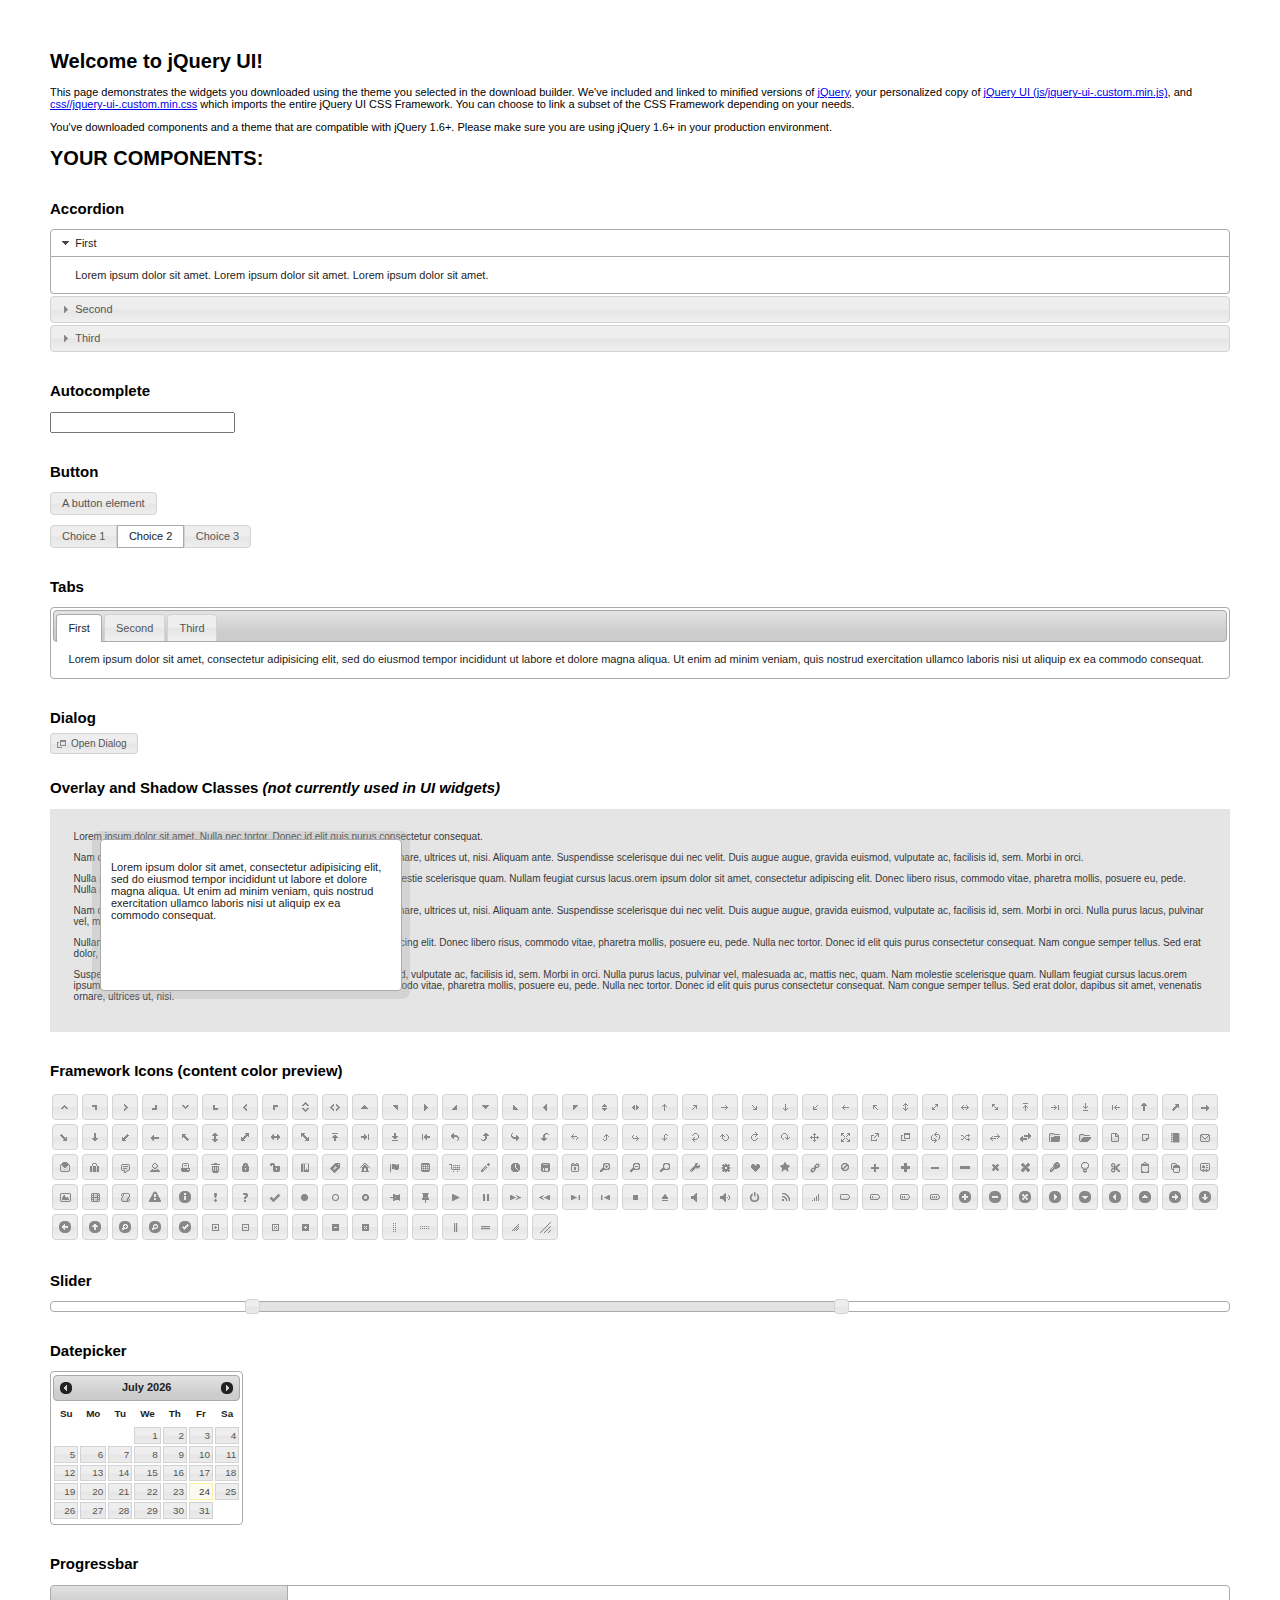
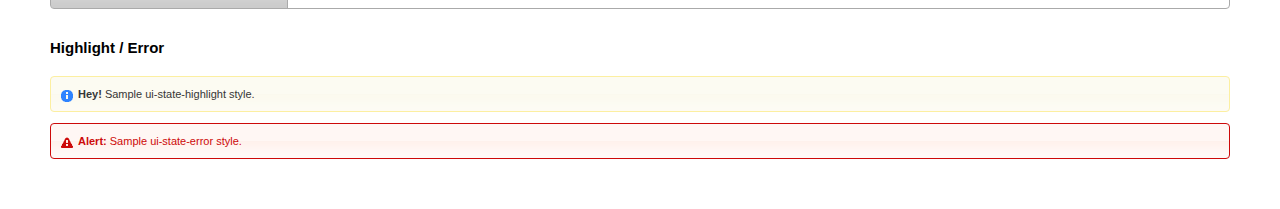
<file: JQuery/jquery-ui-1.10.4.custom/index.html>
<!doctype html>
<html lang="us">
<head>
	<meta charset="utf-8">
	<title>jQuery UI Example Page</title>
	<link href="css/smoothness/jquery-ui-1.10.4.custom.css" rel="stylesheet">
	<script src="js/jquery-1.10.2.js"></script>
	<script src="js/jquery-ui-1.10.4.custom.js"></script>
	<script>
	$(function() {
		
		$( "#accordion" ).accordion();
		

		
		var availableTags = [
			"ActionScript",
			"AppleScript",
			"Asp",
			"BASIC",
			"C",
			"C++",
			"Clojure",
			"COBOL",
			"ColdFusion",
			"Erlang",
			"Fortran",
			"Groovy",
			"Haskell",
			"Java",
			"JavaScript",
			"Lisp",
			"Perl",
			"PHP",
			"Python",
			"Ruby",
			"Scala",
			"Scheme"
		];
		$( "#autocomplete" ).autocomplete({
			source: availableTags
		});
		

		
		$( "#button" ).button();
		$( "#radioset" ).buttonset();
		

		
		$( "#tabs" ).tabs();
		

		
		$( "#dialog" ).dialog({
			autoOpen: false,
			width: 400,
			buttons: [
				{
					text: "Ok",
					click: function() {
						$( this ).dialog( "close" );
					}
				},
				{
					text: "Cancel",
					click: function() {
						$( this ).dialog( "close" );
					}
				}
			]
		});

		// Link to open the dialog
		$( "#dialog-link" ).click(function( event ) {
			$( "#dialog" ).dialog( "open" );
			event.preventDefault();
		});
		

		
		$( "#datepicker" ).datepicker({
			inline: true
		});
		

		
		$( "#slider" ).slider({
			range: true,
			values: [ 17, 67 ]
		});
		

		
		$( "#progressbar" ).progressbar({
			value: 20
		});
		

		// Hover states on the static widgets
		$( "#dialog-link, #icons li" ).hover(
			function() {
				$( this ).addClass( "ui-state-hover" );
			},
			function() {
				$( this ).removeClass( "ui-state-hover" );
			}
		);
	});
	</script>
	<style>
	body{
		font: 62.5% "Trebuchet MS", sans-serif;
		margin: 50px;
	}
	.demoHeaders {
		margin-top: 2em;
	}
	#dialog-link {
		padding: .4em 1em .4em 20px;
		text-decoration: none;
		position: relative;
	}
	#dialog-link span.ui-icon {
		margin: 0 5px 0 0;
		position: absolute;
		left: .2em;
		top: 50%;
		margin-top: -8px;
	}
	#icons {
		margin: 0;
		padding: 0;
	}
	#icons li {
		margin: 2px;
		position: relative;
		padding: 4px 0;
		cursor: pointer;
		float: left;
		list-style: none;
	}
	#icons span.ui-icon {
		float: left;
		margin: 0 4px;
	}
	.fakewindowcontain .ui-widget-overlay {
		position: absolute;
	}
	</style>
</head>
<body>

<h1>Welcome to jQuery UI!</h1>

<div class="ui-widget">
	<p>This page demonstrates the widgets you downloaded using the theme you selected in the download builder. We've included and linked to minified versions of <a href="js/jquery-1.10.2.js">jQuery</a>, your personalized copy of <a href="js/jquery-ui-.custom.min.js">jQuery UI (js/jquery-ui-.custom.min.js)</a>, and <a href="css//jquery-ui-.custom.min.css">css//jquery-ui-.custom.min.css</a> which imports the entire jQuery UI CSS Framework. You can choose to link a subset of the CSS Framework depending on your needs. </p>
	<p>You've downloaded components and a theme that are compatible with jQuery 1.6+. Please make sure you are using jQuery 1.6+ in your production environment.</p>
</div>

<h1>YOUR COMPONENTS:</h1>


<!-- Accordion -->
<h2 class="demoHeaders">Accordion</h2>
<div id="accordion">
	<h3>First</h3>
	<div>Lorem ipsum dolor sit amet. Lorem ipsum dolor sit amet. Lorem ipsum dolor sit amet.</div>
	<h3>Second</h3>
	<div>Phasellus mattis tincidunt nibh.</div>
	<h3>Third</h3>
	<div>Nam dui erat, auctor a, dignissim quis.</div>
</div>



<!-- Autocomplete -->
<h2 class="demoHeaders">Autocomplete</h2>
<div>
	<input id="autocomplete" title="type &quot;a&quot;">
</div>



<!-- Button -->
<h2 class="demoHeaders">Button</h2>
<button id="button">A button element</button>
<form style="margin-top: 1em;">
	<div id="radioset">
		<input type="radio" id="radio1" name="radio"><label for="radio1">Choice 1</label>
		<input type="radio" id="radio2" name="radio" checked="checked"><label for="radio2">Choice 2</label>
		<input type="radio" id="radio3" name="radio"><label for="radio3">Choice 3</label>
	</div>
</form>



<!-- Tabs -->
<h2 class="demoHeaders">Tabs</h2>
<div id="tabs">
	<ul>
		<li><a href="#tabs-1">First</a></li>
		<li><a href="#tabs-2">Second</a></li>
		<li><a href="#tabs-3">Third</a></li>
	</ul>
	<div id="tabs-1">Lorem ipsum dolor sit amet, consectetur adipisicing elit, sed do eiusmod tempor incididunt ut labore et dolore magna aliqua. Ut enim ad minim veniam, quis nostrud exercitation ullamco laboris nisi ut aliquip ex ea commodo consequat.</div>
	<div id="tabs-2">Phasellus mattis tincidunt nibh. Cras orci urna, blandit id, pretium vel, aliquet ornare, felis. Maecenas scelerisque sem non nisl. Fusce sed lorem in enim dictum bibendum.</div>
	<div id="tabs-3">Nam dui erat, auctor a, dignissim quis, sollicitudin eu, felis. Pellentesque nisi urna, interdum eget, sagittis et, consequat vestibulum, lacus. Mauris porttitor ullamcorper augue.</div>
</div>



<!-- Dialog NOTE: Dialog is not generated by UI in this demo so it can be visually styled in themeroller-->
<h2 class="demoHeaders">Dialog</h2>
<p><a href="#" id="dialog-link" class="ui-state-default ui-corner-all"><span class="ui-icon ui-icon-newwin"></span>Open Dialog</a></p>

<h2 class="demoHeaders">Overlay and Shadow Classes <em>(not currently used in UI widgets)</em></h2>
<div style="position: relative; width: 96%; height: 200px; padding:1% 2%; overflow:hidden;" class="fakewindowcontain">
	<p>Lorem ipsum dolor sit amet,  Nulla nec tortor. Donec id elit quis purus consectetur consequat. </p><p>Nam congue semper tellus. Sed erat dolor, dapibus sit amet, venenatis ornare, ultrices ut, nisi. Aliquam ante. Suspendisse scelerisque dui nec velit. Duis augue augue, gravida euismod, vulputate ac, facilisis id, sem. Morbi in orci. </p><p>Nulla purus lacus, pulvinar vel, malesuada ac, mattis nec, quam. Nam molestie scelerisque quam. Nullam feugiat cursus lacus.orem ipsum dolor sit amet, consectetur adipiscing elit. Donec libero risus, commodo vitae, pharetra mollis, posuere eu, pede. Nulla nec tortor. Donec id elit quis purus consectetur consequat. </p><p>Nam congue semper tellus. Sed erat dolor, dapibus sit amet, venenatis ornare, ultrices ut, nisi. Aliquam ante. Suspendisse scelerisque dui nec velit. Duis augue augue, gravida euismod, vulputate ac, facilisis id, sem. Morbi in orci. Nulla purus lacus, pulvinar vel, malesuada ac, mattis nec, quam. Nam molestie scelerisque quam. </p><p>Nullam feugiat cursus lacus.orem ipsum dolor sit amet, consectetur adipiscing elit. Donec libero risus, commodo vitae, pharetra mollis, posuere eu, pede. Nulla nec tortor. Donec id elit quis purus consectetur consequat. Nam congue semper tellus. Sed erat dolor, dapibus sit amet, venenatis ornare, ultrices ut, nisi. Aliquam ante. </p><p>Suspendisse scelerisque dui nec velit. Duis augue augue, gravida euismod, vulputate ac, facilisis id, sem. Morbi in orci. Nulla purus lacus, pulvinar vel, malesuada ac, mattis nec, quam. Nam molestie scelerisque quam. Nullam feugiat cursus lacus.orem ipsum dolor sit amet, consectetur adipiscing elit. Donec libero risus, commodo vitae, pharetra mollis, posuere eu, pede. Nulla nec tortor. Donec id elit quis purus consectetur consequat. Nam congue semper tellus. Sed erat dolor, dapibus sit amet, venenatis ornare, ultrices ut, nisi. </p>

	<!-- ui-dialog -->
	<div class="ui-overlay"><div class="ui-widget-overlay"></div><div class="ui-widget-shadow ui-corner-all" style="width: 302px; height: 152px; position: absolute; left: 50px; top: 30px;"></div></div>
	<div style="position: absolute; width: 280px; height: 130px;left: 50px; top: 30px; padding: 10px;" class="ui-widget ui-widget-content ui-corner-all">
		<div class="ui-dialog-content ui-widget-content" style="background: none; border: 0;">
			<p>Lorem ipsum dolor sit amet, consectetur adipisicing elit, sed do eiusmod tempor incididunt ut labore et dolore magna aliqua. Ut enim ad minim veniam, quis nostrud exercitation ullamco laboris nisi ut aliquip ex ea commodo consequat.</p>
		</div>
	</div>

</div>

<!-- ui-dialog -->
<div id="dialog" title="Dialog Title">
	<p>Lorem ipsum dolor sit amet, consectetur adipisicing elit, sed do eiusmod tempor incididunt ut labore et dolore magna aliqua. Ut enim ad minim veniam, quis nostrud exercitation ullamco laboris nisi ut aliquip ex ea commodo consequat.</p>
</div>



<h2 class="demoHeaders">Framework Icons (content color preview)</h2>
<ul id="icons" class="ui-widget ui-helper-clearfix">
	<li class="ui-state-default ui-corner-all" title=".ui-icon-carat-1-n"><span class="ui-icon ui-icon-carat-1-n"></span></li>
	<li class="ui-state-default ui-corner-all" title=".ui-icon-carat-1-ne"><span class="ui-icon ui-icon-carat-1-ne"></span></li>
	<li class="ui-state-default ui-corner-all" title=".ui-icon-carat-1-e"><span class="ui-icon ui-icon-carat-1-e"></span></li>
	<li class="ui-state-default ui-corner-all" title=".ui-icon-carat-1-se"><span class="ui-icon ui-icon-carat-1-se"></span></li>
	<li class="ui-state-default ui-corner-all" title=".ui-icon-carat-1-s"><span class="ui-icon ui-icon-carat-1-s"></span></li>
	<li class="ui-state-default ui-corner-all" title=".ui-icon-carat-1-sw"><span class="ui-icon ui-icon-carat-1-sw"></span></li>
	<li class="ui-state-default ui-corner-all" title=".ui-icon-carat-1-w"><span class="ui-icon ui-icon-carat-1-w"></span></li>
	<li class="ui-state-default ui-corner-all" title=".ui-icon-carat-1-nw"><span class="ui-icon ui-icon-carat-1-nw"></span></li>
	<li class="ui-state-default ui-corner-all" title=".ui-icon-carat-2-n-s"><span class="ui-icon ui-icon-carat-2-n-s"></span></li>
	<li class="ui-state-default ui-corner-all" title=".ui-icon-carat-2-e-w"><span class="ui-icon ui-icon-carat-2-e-w"></span></li>
	<li class="ui-state-default ui-corner-all" title=".ui-icon-triangle-1-n"><span class="ui-icon ui-icon-triangle-1-n"></span></li>
	<li class="ui-state-default ui-corner-all" title=".ui-icon-triangle-1-ne"><span class="ui-icon ui-icon-triangle-1-ne"></span></li>
	<li class="ui-state-default ui-corner-all" title=".ui-icon-triangle-1-e"><span class="ui-icon ui-icon-triangle-1-e"></span></li>
	<li class="ui-state-default ui-corner-all" title=".ui-icon-triangle-1-se"><span class="ui-icon ui-icon-triangle-1-se"></span></li>
	<li class="ui-state-default ui-corner-all" title=".ui-icon-triangle-1-s"><span class="ui-icon ui-icon-triangle-1-s"></span></li>
	<li class="ui-state-default ui-corner-all" title=".ui-icon-triangle-1-sw"><span class="ui-icon ui-icon-triangle-1-sw"></span></li>
	<li class="ui-state-default ui-corner-all" title=".ui-icon-triangle-1-w"><span class="ui-icon ui-icon-triangle-1-w"></span></li>
	<li class="ui-state-default ui-corner-all" title=".ui-icon-triangle-1-nw"><span class="ui-icon ui-icon-triangle-1-nw"></span></li>
	<li class="ui-state-default ui-corner-all" title=".ui-icon-triangle-2-n-s"><span class="ui-icon ui-icon-triangle-2-n-s"></span></li>
	<li class="ui-state-default ui-corner-all" title=".ui-icon-triangle-2-e-w"><span class="ui-icon ui-icon-triangle-2-e-w"></span></li>
	<li class="ui-state-default ui-corner-all" title=".ui-icon-arrow-1-n"><span class="ui-icon ui-icon-arrow-1-n"></span></li>
	<li class="ui-state-default ui-corner-all" title=".ui-icon-arrow-1-ne"><span class="ui-icon ui-icon-arrow-1-ne"></span></li>
	<li class="ui-state-default ui-corner-all" title=".ui-icon-arrow-1-e"><span class="ui-icon ui-icon-arrow-1-e"></span></li>
	<li class="ui-state-default ui-corner-all" title=".ui-icon-arrow-1-se"><span class="ui-icon ui-icon-arrow-1-se"></span></li>
	<li class="ui-state-default ui-corner-all" title=".ui-icon-arrow-1-s"><span class="ui-icon ui-icon-arrow-1-s"></span></li>
	<li class="ui-state-default ui-corner-all" title=".ui-icon-arrow-1-sw"><span class="ui-icon ui-icon-arrow-1-sw"></span></li>
	<li class="ui-state-default ui-corner-all" title=".ui-icon-arrow-1-w"><span class="ui-icon ui-icon-arrow-1-w"></span></li>
	<li class="ui-state-default ui-corner-all" title=".ui-icon-arrow-1-nw"><span class="ui-icon ui-icon-arrow-1-nw"></span></li>
	<li class="ui-state-default ui-corner-all" title=".ui-icon-arrow-2-n-s"><span class="ui-icon ui-icon-arrow-2-n-s"></span></li>
	<li class="ui-state-default ui-corner-all" title=".ui-icon-arrow-2-ne-sw"><span class="ui-icon ui-icon-arrow-2-ne-sw"></span></li>
	<li class="ui-state-default ui-corner-all" title=".ui-icon-arrow-2-e-w"><span class="ui-icon ui-icon-arrow-2-e-w"></span></li>
	<li class="ui-state-default ui-corner-all" title=".ui-icon-arrow-2-se-nw"><span class="ui-icon ui-icon-arrow-2-se-nw"></span></li>
	<li class="ui-state-default ui-corner-all" title=".ui-icon-arrowstop-1-n"><span class="ui-icon ui-icon-arrowstop-1-n"></span></li>
	<li class="ui-state-default ui-corner-all" title=".ui-icon-arrowstop-1-e"><span class="ui-icon ui-icon-arrowstop-1-e"></span></li>
	<li class="ui-state-default ui-corner-all" title=".ui-icon-arrowstop-1-s"><span class="ui-icon ui-icon-arrowstop-1-s"></span></li>
	<li class="ui-state-default ui-corner-all" title=".ui-icon-arrowstop-1-w"><span class="ui-icon ui-icon-arrowstop-1-w"></span></li>
	<li class="ui-state-default ui-corner-all" title=".ui-icon-arrowthick-1-n"><span class="ui-icon ui-icon-arrowthick-1-n"></span></li>
	<li class="ui-state-default ui-corner-all" title=".ui-icon-arrowthick-1-ne"><span class="ui-icon ui-icon-arrowthick-1-ne"></span></li>
	<li class="ui-state-default ui-corner-all" title=".ui-icon-arrowthick-1-e"><span class="ui-icon ui-icon-arrowthick-1-e"></span></li>
	<li class="ui-state-default ui-corner-all" title=".ui-icon-arrowthick-1-se"><span class="ui-icon ui-icon-arrowthick-1-se"></span></li>
	<li class="ui-state-default ui-corner-all" title=".ui-icon-arrowthick-1-s"><span class="ui-icon ui-icon-arrowthick-1-s"></span></li>
	<li class="ui-state-default ui-corner-all" title=".ui-icon-arrowthick-1-sw"><span class="ui-icon ui-icon-arrowthick-1-sw"></span></li>
	<li class="ui-state-default ui-corner-all" title=".ui-icon-arrowthick-1-w"><span class="ui-icon ui-icon-arrowthick-1-w"></span></li>
	<li class="ui-state-default ui-corner-all" title=".ui-icon-arrowthick-1-nw"><span class="ui-icon ui-icon-arrowthick-1-nw"></span></li>
	<li class="ui-state-default ui-corner-all" title=".ui-icon-arrowthick-2-n-s"><span class="ui-icon ui-icon-arrowthick-2-n-s"></span></li>
	<li class="ui-state-default ui-corner-all" title=".ui-icon-arrowthick-2-ne-sw"><span class="ui-icon ui-icon-arrowthick-2-ne-sw"></span></li>
	<li class="ui-state-default ui-corner-all" title=".ui-icon-arrowthick-2-e-w"><span class="ui-icon ui-icon-arrowthick-2-e-w"></span></li>
	<li class="ui-state-default ui-corner-all" title=".ui-icon-arrowthick-2-se-nw"><span class="ui-icon ui-icon-arrowthick-2-se-nw"></span></li>
	<li class="ui-state-default ui-corner-all" title=".ui-icon-arrowthickstop-1-n"><span class="ui-icon ui-icon-arrowthickstop-1-n"></span></li>
	<li class="ui-state-default ui-corner-all" title=".ui-icon-arrowthickstop-1-e"><span class="ui-icon ui-icon-arrowthickstop-1-e"></span></li>
	<li class="ui-state-default ui-corner-all" title=".ui-icon-arrowthickstop-1-s"><span class="ui-icon ui-icon-arrowthickstop-1-s"></span></li>
	<li class="ui-state-default ui-corner-all" title=".ui-icon-arrowthickstop-1-w"><span class="ui-icon ui-icon-arrowthickstop-1-w"></span></li>
	<li class="ui-state-default ui-corner-all" title=".ui-icon-arrowreturnthick-1-w"><span class="ui-icon ui-icon-arrowreturnthick-1-w"></span></li>
	<li class="ui-state-default ui-corner-all" title=".ui-icon-arrowreturnthick-1-n"><span class="ui-icon ui-icon-arrowreturnthick-1-n"></span></li>
	<li class="ui-state-default ui-corner-all" title=".ui-icon-arrowreturnthick-1-e"><span class="ui-icon ui-icon-arrowreturnthick-1-e"></span></li>
	<li class="ui-state-default ui-corner-all" title=".ui-icon-arrowreturnthick-1-s"><span class="ui-icon ui-icon-arrowreturnthick-1-s"></span></li>
	<li class="ui-state-default ui-corner-all" title=".ui-icon-arrowreturn-1-w"><span class="ui-icon ui-icon-arrowreturn-1-w"></span></li>
	<li class="ui-state-default ui-corner-all" title=".ui-icon-arrowreturn-1-n"><span class="ui-icon ui-icon-arrowreturn-1-n"></span></li>
	<li class="ui-state-default ui-corner-all" title=".ui-icon-arrowreturn-1-e"><span class="ui-icon ui-icon-arrowreturn-1-e"></span></li>
	<li class="ui-state-default ui-corner-all" title=".ui-icon-arrowreturn-1-s"><span class="ui-icon ui-icon-arrowreturn-1-s"></span></li>
	<li class="ui-state-default ui-corner-all" title=".ui-icon-arrowrefresh-1-w"><span class="ui-icon ui-icon-arrowrefresh-1-w"></span></li>
	<li class="ui-state-default ui-corner-all" title=".ui-icon-arrowrefresh-1-n"><span class="ui-icon ui-icon-arrowrefresh-1-n"></span></li>
	<li class="ui-state-default ui-corner-all" title=".ui-icon-arrowrefresh-1-e"><span class="ui-icon ui-icon-arrowrefresh-1-e"></span></li>
	<li class="ui-state-default ui-corner-all" title=".ui-icon-arrowrefresh-1-s"><span class="ui-icon ui-icon-arrowrefresh-1-s"></span></li>
	<li class="ui-state-default ui-corner-all" title=".ui-icon-arrow-4"><span class="ui-icon ui-icon-arrow-4"></span></li>
	<li class="ui-state-default ui-corner-all" title=".ui-icon-arrow-4-diag"><span class="ui-icon ui-icon-arrow-4-diag"></span></li>
	<li class="ui-state-default ui-corner-all" title=".ui-icon-extlink"><span class="ui-icon ui-icon-extlink"></span></li>
	<li class="ui-state-default ui-corner-all" title=".ui-icon-newwin"><span class="ui-icon ui-icon-newwin"></span></li>
	<li class="ui-state-default ui-corner-all" title=".ui-icon-refresh"><span class="ui-icon ui-icon-refresh"></span></li>
	<li class="ui-state-default ui-corner-all" title=".ui-icon-shuffle"><span class="ui-icon ui-icon-shuffle"></span></li>
	<li class="ui-state-default ui-corner-all" title=".ui-icon-transfer-e-w"><span class="ui-icon ui-icon-transfer-e-w"></span></li>
	<li class="ui-state-default ui-corner-all" title=".ui-icon-transferthick-e-w"><span class="ui-icon ui-icon-transferthick-e-w"></span></li>
	<li class="ui-state-default ui-corner-all" title=".ui-icon-folder-collapsed"><span class="ui-icon ui-icon-folder-collapsed"></span></li>
	<li class="ui-state-default ui-corner-all" title=".ui-icon-folder-open"><span class="ui-icon ui-icon-folder-open"></span></li>
	<li class="ui-state-default ui-corner-all" title=".ui-icon-document"><span class="ui-icon ui-icon-document"></span></li>
	<li class="ui-state-default ui-corner-all" title=".ui-icon-document-b"><span class="ui-icon ui-icon-document-b"></span></li>
	<li class="ui-state-default ui-corner-all" title=".ui-icon-note"><span class="ui-icon ui-icon-note"></span></li>
	<li class="ui-state-default ui-corner-all" title=".ui-icon-mail-closed"><span class="ui-icon ui-icon-mail-closed"></span></li>
	<li class="ui-state-default ui-corner-all" title=".ui-icon-mail-open"><span class="ui-icon ui-icon-mail-open"></span></li>
	<li class="ui-state-default ui-corner-all" title=".ui-icon-suitcase"><span class="ui-icon ui-icon-suitcase"></span></li>
	<li class="ui-state-default ui-corner-all" title=".ui-icon-comment"><span class="ui-icon ui-icon-comment"></span></li>
	<li class="ui-state-default ui-corner-all" title=".ui-icon-person"><span class="ui-icon ui-icon-person"></span></li>
	<li class="ui-state-default ui-corner-all" title=".ui-icon-print"><span class="ui-icon ui-icon-print"></span></li>
	<li class="ui-state-default ui-corner-all" title=".ui-icon-trash"><span class="ui-icon ui-icon-trash"></span></li>
	<li class="ui-state-default ui-corner-all" title=".ui-icon-locked"><span class="ui-icon ui-icon-locked"></span></li>
	<li class="ui-state-default ui-corner-all" title=".ui-icon-unlocked"><span class="ui-icon ui-icon-unlocked"></span></li>
	<li class="ui-state-default ui-corner-all" title=".ui-icon-bookmark"><span class="ui-icon ui-icon-bookmark"></span></li>
	<li class="ui-state-default ui-corner-all" title=".ui-icon-tag"><span class="ui-icon ui-icon-tag"></span></li>
	<li class="ui-state-default ui-corner-all" title=".ui-icon-home"><span class="ui-icon ui-icon-home"></span></li>
	<li class="ui-state-default ui-corner-all" title=".ui-icon-flag"><span class="ui-icon ui-icon-flag"></span></li>
	<li class="ui-state-default ui-corner-all" title=".ui-icon-calculator"><span class="ui-icon ui-icon-calculator"></span></li>
	<li class="ui-state-default ui-corner-all" title=".ui-icon-cart"><span class="ui-icon ui-icon-cart"></span></li>
	<li class="ui-state-default ui-corner-all" title=".ui-icon-pencil"><span class="ui-icon ui-icon-pencil"></span></li>
	<li class="ui-state-default ui-corner-all" title=".ui-icon-clock"><span class="ui-icon ui-icon-clock"></span></li>
	<li class="ui-state-default ui-corner-all" title=".ui-icon-disk"><span class="ui-icon ui-icon-disk"></span></li>
	<li class="ui-state-default ui-corner-all" title=".ui-icon-calendar"><span class="ui-icon ui-icon-calendar"></span></li>
	<li class="ui-state-default ui-corner-all" title=".ui-icon-zoomin"><span class="ui-icon ui-icon-zoomin"></span></li>
	<li class="ui-state-default ui-corner-all" title=".ui-icon-zoomout"><span class="ui-icon ui-icon-zoomout"></span></li>
	<li class="ui-state-default ui-corner-all" title=".ui-icon-search"><span class="ui-icon ui-icon-search"></span></li>
	<li class="ui-state-default ui-corner-all" title=".ui-icon-wrench"><span class="ui-icon ui-icon-wrench"></span></li>
	<li class="ui-state-default ui-corner-all" title=".ui-icon-gear"><span class="ui-icon ui-icon-gear"></span></li>
	<li class="ui-state-default ui-corner-all" title=".ui-icon-heart"><span class="ui-icon ui-icon-heart"></span></li>
	<li class="ui-state-default ui-corner-all" title=".ui-icon-star"><span class="ui-icon ui-icon-star"></span></li>
	<li class="ui-state-default ui-corner-all" title=".ui-icon-link"><span class="ui-icon ui-icon-link"></span></li>
	<li class="ui-state-default ui-corner-all" title=".ui-icon-cancel"><span class="ui-icon ui-icon-cancel"></span></li>
	<li class="ui-state-default ui-corner-all" title=".ui-icon-plus"><span class="ui-icon ui-icon-plus"></span></li>
	<li class="ui-state-default ui-corner-all" title=".ui-icon-plusthick"><span class="ui-icon ui-icon-plusthick"></span></li>
	<li class="ui-state-default ui-corner-all" title=".ui-icon-minus"><span class="ui-icon ui-icon-minus"></span></li>
	<li class="ui-state-default ui-corner-all" title=".ui-icon-minusthick"><span class="ui-icon ui-icon-minusthick"></span></li>
	<li class="ui-state-default ui-corner-all" title=".ui-icon-close"><span class="ui-icon ui-icon-close"></span></li>
	<li class="ui-state-default ui-corner-all" title=".ui-icon-closethick"><span class="ui-icon ui-icon-closethick"></span></li>
	<li class="ui-state-default ui-corner-all" title=".ui-icon-key"><span class="ui-icon ui-icon-key"></span></li>
	<li class="ui-state-default ui-corner-all" title=".ui-icon-lightbulb"><span class="ui-icon ui-icon-lightbulb"></span></li>
	<li class="ui-state-default ui-corner-all" title=".ui-icon-scissors"><span class="ui-icon ui-icon-scissors"></span></li>
	<li class="ui-state-default ui-corner-all" title=".ui-icon-clipboard"><span class="ui-icon ui-icon-clipboard"></span></li>
	<li class="ui-state-default ui-corner-all" title=".ui-icon-copy"><span class="ui-icon ui-icon-copy"></span></li>
	<li class="ui-state-default ui-corner-all" title=".ui-icon-contact"><span class="ui-icon ui-icon-contact"></span></li>
	<li class="ui-state-default ui-corner-all" title=".ui-icon-image"><span class="ui-icon ui-icon-image"></span></li>
	<li class="ui-state-default ui-corner-all" title=".ui-icon-video"><span class="ui-icon ui-icon-video"></span></li>
	<li class="ui-state-default ui-corner-all" title=".ui-icon-script"><span class="ui-icon ui-icon-script"></span></li>
	<li class="ui-state-default ui-corner-all" title=".ui-icon-alert"><span class="ui-icon ui-icon-alert"></span></li>
	<li class="ui-state-default ui-corner-all" title=".ui-icon-info"><span class="ui-icon ui-icon-info"></span></li>
	<li class="ui-state-default ui-corner-all" title=".ui-icon-notice"><span class="ui-icon ui-icon-notice"></span></li>
	<li class="ui-state-default ui-corner-all" title=".ui-icon-help"><span class="ui-icon ui-icon-help"></span></li>
	<li class="ui-state-default ui-corner-all" title=".ui-icon-check"><span class="ui-icon ui-icon-check"></span></li>
	<li class="ui-state-default ui-corner-all" title=".ui-icon-bullet"><span class="ui-icon ui-icon-bullet"></span></li>
	<li class="ui-state-default ui-corner-all" title=".ui-icon-radio-off"><span class="ui-icon ui-icon-radio-off"></span></li>
	<li class="ui-state-default ui-corner-all" title=".ui-icon-radio-on"><span class="ui-icon ui-icon-radio-on"></span></li>
	<li class="ui-state-default ui-corner-all" title=".ui-icon-pin-w"><span class="ui-icon ui-icon-pin-w"></span></li>
	<li class="ui-state-default ui-corner-all" title=".ui-icon-pin-s"><span class="ui-icon ui-icon-pin-s"></span></li>
	<li class="ui-state-default ui-corner-all" title=".ui-icon-play"><span class="ui-icon ui-icon-play"></span></li>
	<li class="ui-state-default ui-corner-all" title=".ui-icon-pause"><span class="ui-icon ui-icon-pause"></span></li>
	<li class="ui-state-default ui-corner-all" title=".ui-icon-seek-next"><span class="ui-icon ui-icon-seek-next"></span></li>
	<li class="ui-state-default ui-corner-all" title=".ui-icon-seek-prev"><span class="ui-icon ui-icon-seek-prev"></span></li>
	<li class="ui-state-default ui-corner-all" title=".ui-icon-seek-end"><span class="ui-icon ui-icon-seek-end"></span></li>
	<li class="ui-state-default ui-corner-all" title=".ui-icon-seek-first"><span class="ui-icon ui-icon-seek-first"></span></li>
	<li class="ui-state-default ui-corner-all" title=".ui-icon-stop"><span class="ui-icon ui-icon-stop"></span></li>
	<li class="ui-state-default ui-corner-all" title=".ui-icon-eject"><span class="ui-icon ui-icon-eject"></span></li>
	<li class="ui-state-default ui-corner-all" title=".ui-icon-volume-off"><span class="ui-icon ui-icon-volume-off"></span></li>
	<li class="ui-state-default ui-corner-all" title=".ui-icon-volume-on"><span class="ui-icon ui-icon-volume-on"></span></li>
	<li class="ui-state-default ui-corner-all" title=".ui-icon-power"><span class="ui-icon ui-icon-power"></span></li>
	<li class="ui-state-default ui-corner-all" title=".ui-icon-signal-diag"><span class="ui-icon ui-icon-signal-diag"></span></li>
	<li class="ui-state-default ui-corner-all" title=".ui-icon-signal"><span class="ui-icon ui-icon-signal"></span></li>
	<li class="ui-state-default ui-corner-all" title=".ui-icon-battery-0"><span class="ui-icon ui-icon-battery-0"></span></li>
	<li class="ui-state-default ui-corner-all" title=".ui-icon-battery-1"><span class="ui-icon ui-icon-battery-1"></span></li>
	<li class="ui-state-default ui-corner-all" title=".ui-icon-battery-2"><span class="ui-icon ui-icon-battery-2"></span></li>
	<li class="ui-state-default ui-corner-all" title=".ui-icon-battery-3"><span class="ui-icon ui-icon-battery-3"></span></li>
	<li class="ui-state-default ui-corner-all" title=".ui-icon-circle-plus"><span class="ui-icon ui-icon-circle-plus"></span></li>
	<li class="ui-state-default ui-corner-all" title=".ui-icon-circle-minus"><span class="ui-icon ui-icon-circle-minus"></span></li>
	<li class="ui-state-default ui-corner-all" title=".ui-icon-circle-close"><span class="ui-icon ui-icon-circle-close"></span></li>
	<li class="ui-state-default ui-corner-all" title=".ui-icon-circle-triangle-e"><span class="ui-icon ui-icon-circle-triangle-e"></span></li>
	<li class="ui-state-default ui-corner-all" title=".ui-icon-circle-triangle-s"><span class="ui-icon ui-icon-circle-triangle-s"></span></li>
	<li class="ui-state-default ui-corner-all" title=".ui-icon-circle-triangle-w"><span class="ui-icon ui-icon-circle-triangle-w"></span></li>
	<li class="ui-state-default ui-corner-all" title=".ui-icon-circle-triangle-n"><span class="ui-icon ui-icon-circle-triangle-n"></span></li>
	<li class="ui-state-default ui-corner-all" title=".ui-icon-circle-arrow-e"><span class="ui-icon ui-icon-circle-arrow-e"></span></li>
	<li class="ui-state-default ui-corner-all" title=".ui-icon-circle-arrow-s"><span class="ui-icon ui-icon-circle-arrow-s"></span></li>
	<li class="ui-state-default ui-corner-all" title=".ui-icon-circle-arrow-w"><span class="ui-icon ui-icon-circle-arrow-w"></span></li>
	<li class="ui-state-default ui-corner-all" title=".ui-icon-circle-arrow-n"><span class="ui-icon ui-icon-circle-arrow-n"></span></li>
	<li class="ui-state-default ui-corner-all" title=".ui-icon-circle-zoomin"><span class="ui-icon ui-icon-circle-zoomin"></span></li>
	<li class="ui-state-default ui-corner-all" title=".ui-icon-circle-zoomout"><span class="ui-icon ui-icon-circle-zoomout"></span></li>
	<li class="ui-state-default ui-corner-all" title=".ui-icon-circle-check"><span class="ui-icon ui-icon-circle-check"></span></li>
	<li class="ui-state-default ui-corner-all" title=".ui-icon-circlesmall-plus"><span class="ui-icon ui-icon-circlesmall-plus"></span></li>
	<li class="ui-state-default ui-corner-all" title=".ui-icon-circlesmall-minus"><span class="ui-icon ui-icon-circlesmall-minus"></span></li>
	<li class="ui-state-default ui-corner-all" title=".ui-icon-circlesmall-close"><span class="ui-icon ui-icon-circlesmall-close"></span></li>
	<li class="ui-state-default ui-corner-all" title=".ui-icon-squaresmall-plus"><span class="ui-icon ui-icon-squaresmall-plus"></span></li>
	<li class="ui-state-default ui-corner-all" title=".ui-icon-squaresmall-minus"><span class="ui-icon ui-icon-squaresmall-minus"></span></li>
	<li class="ui-state-default ui-corner-all" title=".ui-icon-squaresmall-close"><span class="ui-icon ui-icon-squaresmall-close"></span></li>
	<li class="ui-state-default ui-corner-all" title=".ui-icon-grip-dotted-vertical"><span class="ui-icon ui-icon-grip-dotted-vertical"></span></li>
	<li class="ui-state-default ui-corner-all" title=".ui-icon-grip-dotted-horizontal"><span class="ui-icon ui-icon-grip-dotted-horizontal"></span></li>
	<li class="ui-state-default ui-corner-all" title=".ui-icon-grip-solid-vertical"><span class="ui-icon ui-icon-grip-solid-vertical"></span></li>
	<li class="ui-state-default ui-corner-all" title=".ui-icon-grip-solid-horizontal"><span class="ui-icon ui-icon-grip-solid-horizontal"></span></li>
	<li class="ui-state-default ui-corner-all" title=".ui-icon-gripsmall-diagonal-se"><span class="ui-icon ui-icon-gripsmall-diagonal-se"></span></li>
	<li class="ui-state-default ui-corner-all" title=".ui-icon-grip-diagonal-se"><span class="ui-icon ui-icon-grip-diagonal-se"></span></li>
</ul>


<!-- Slider -->
<h2 class="demoHeaders">Slider</h2>
<div id="slider"></div>



<!-- Datepicker -->
<h2 class="demoHeaders">Datepicker</h2>
<div id="datepicker"></div>



<!-- Progressbar -->
<h2 class="demoHeaders">Progressbar</h2>
<div id="progressbar"></div>


<!-- Highlight / Error -->
<h2 class="demoHeaders">Highlight / Error</h2>
<div class="ui-widget">
	<div class="ui-state-highlight ui-corner-all" style="margin-top: 20px; padding: 0 .7em;">
		<p><span class="ui-icon ui-icon-info" style="float: left; margin-right: .3em;"></span>
		<strong>Hey!</strong> Sample ui-state-highlight style.</p>
	</div>
</div>
<br>
<div class="ui-widget">
	<div class="ui-state-error ui-corner-all" style="padding: 0 .7em;">
		<p><span class="ui-icon ui-icon-alert" style="float: left; margin-right: .3em;"></span>
		<strong>Alert:</strong> Sample ui-state-error style.</p>
	</div>
</div>

</body>
</html>
</file>
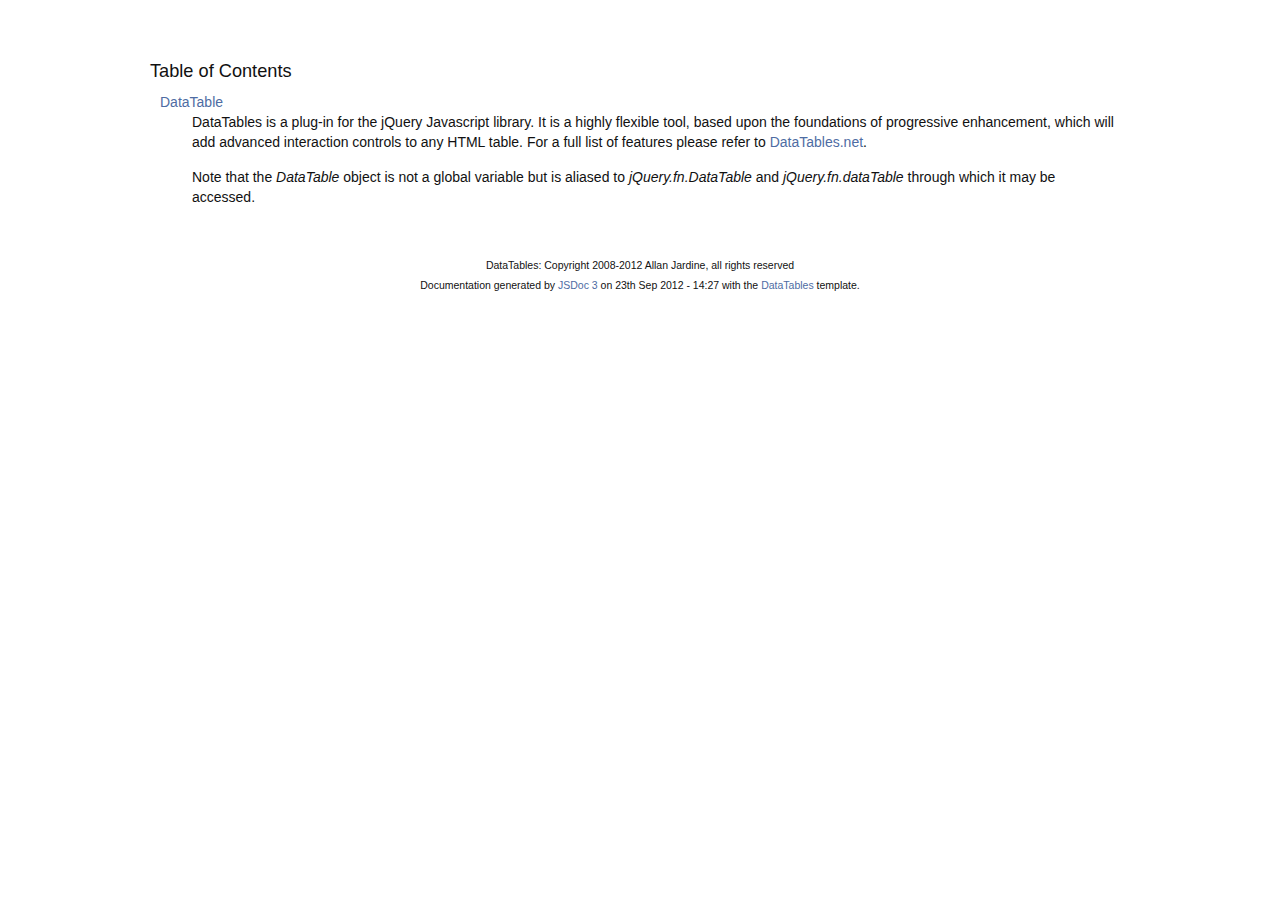
<file: JQuery/DataTables-1.9.4/docs/index.html>
<!DOCTYPE HTML PUBLIC "-//W3C//DTD HTML 4.01//EN" "http://www.w3.org/TR/html4/strict.dtd">
<html>
	<head>
		<meta http-equiv="Content-type" content="text/html; charset=utf-8">
		<title>Table of Contents - documentation</title>
  
		<style type="text/css" media="screen">
			@import "media/css/doc.css";
			@import "media/css/shCore.css";
			@import "media/css/shThemeDataTables.css";
		</style>
	
		<script type="text/javascript" src="media/js/shCore.js"></script>
		<script type="text/javascript" src="media/js/shBrushJScript.js"></script>
		<script type="text/javascript" src="media/js/jquery.js"></script>
		<script type="text/javascript" src="media/js/doc.js"></script>
	</head>
	<body>
		<div class="fw_container">
			<a name="top"></a>
			<div class="fw_header">
			</div>

			<div class="fw_content">
				<h3 class="subsection-title">Table of Contents</h3>
				<dl>
					<dt><a href="DataTable.html">DataTable</a></dt><dd><p>DataTables is a plug-in for the jQuery Javascript library. It is a 
highly flexible tool, based upon the foundations of progressive 
enhancement, which will add advanced interaction controls to any 
HTML table. For a full list of features please refer to
<a href="http://datatables.net">DataTables.net</a>.</p>

<p>Note that the <i>DataTable</i> object is not a global variable but is
aliased to <i>jQuery.fn.DataTable</i> and <i>jQuery.fn.dataTable</i> through which 
it may be  accessed.</p></dd>
				</dl>
   			</div>
		</div>

		<div class="fw_footer">
			DataTables: Copyright 2008-2012 Allan Jardine, all rights reserved<br>

			Documentation generated by <a href="https://github.com/micmath/JSDoc">JSDoc 3</a> on
			23th Sep 2012 - 14:27
			with the <a href="http://datatables.net/">DataTables</a> template.
		</div>
	</body>
</html>
</file>
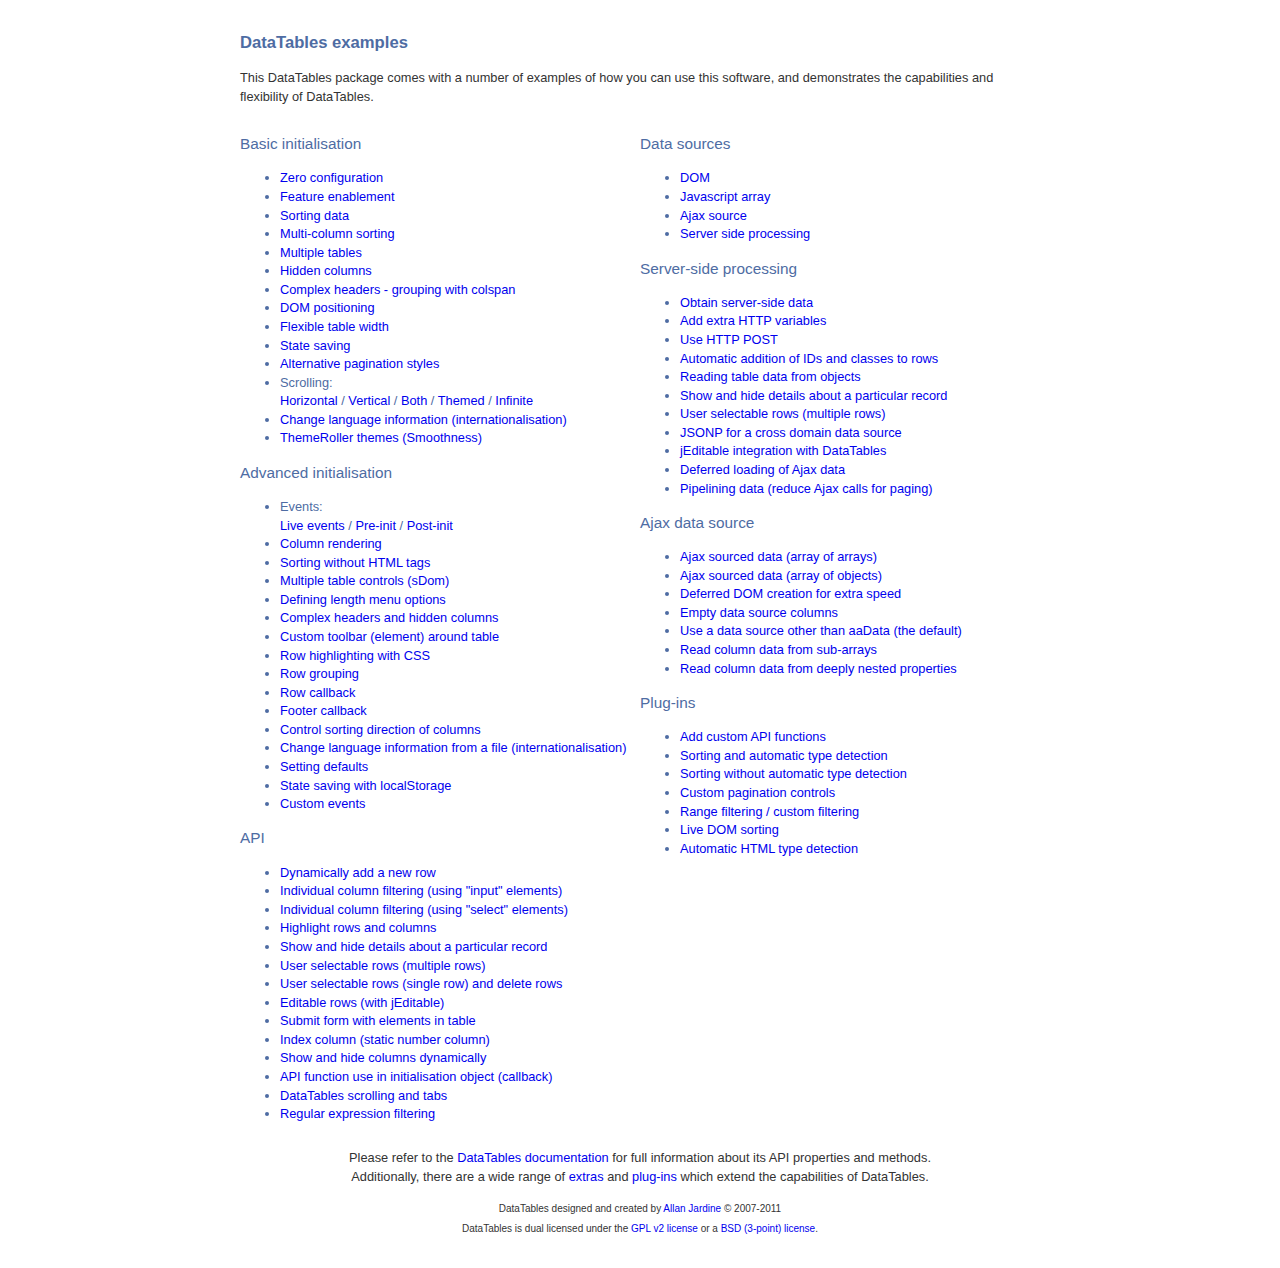
<file: JQuery/DataTables-1.9.4/examples/index.html>
<!DOCTYPE HTML PUBLIC "-//W3C//DTD HTML 4.01//EN" "http://www.w3.org/TR/html4/strict.dtd">
<html>
	<head>
		<meta http-equiv="content-type" content="text/html; charset=utf-8" />
		<link rel="shortcut icon" type="image/ico" href="http://www.datatables.net/favicon.ico" />
		
		<title>DataTables example</title>
		<style type="text/css" title="currentStyle">
			@import "../media/css/demo_page.css";
			@import "../media/css/demo_table.css";
		</style>
	</head>
	<body id="dt_example">
		<div id="container">
			<div class="full_width big">
				DataTables examples
			</div>
			
			<p>This DataTables package comes with a number of examples of how you can use this software, and demonstrates the capabilities and flexibility of DataTables.</p>
			
			<div class="demo_links">
				<h2>Basic initialisation</h2>
				<ul>
					<li><a href="basic_init/zero_config.html">Zero configuration</a></li>
					<li><a href="basic_init/filter_only.html">Feature enablement</a></li>
					<li><a href="basic_init/table_sorting.html">Sorting data</a></li>
					<li><a href="basic_init/multi_col_sort.html">Multi-column sorting</a></li>
					<li><a href="basic_init/multiple_tables.html">Multiple tables</a></li>
					<li><a href="basic_init/hidden_columns.html">Hidden columns</a></li>
					<li><a href="basic_init/complex_header.html">Complex headers - grouping with colspan</a></li>
					<li><a href="basic_init/dom.html">DOM positioning</a></li>
					<li><a href="basic_init/flexible_width.html">Flexible table width</a></li>
					<li><a href="basic_init/state_save.html">State saving</a></li>
					<li><a href="basic_init/alt_pagination.html">Alternative pagination styles</a></li>
					<li>Scrolling: <br>
						<a href="basic_init/scroll_x.html">Horizontal</a> / 
						<a href="basic_init/scroll_y.html">Vertical</a> / 
						<a href="basic_init/scroll_xy.html">Both</a> / 
						<a href="basic_init/scroll_y_theme.html">Themed</a> / 
						<a href="basic_init/scroll_y_infinite.html">Infinite</a>
					</li>
					<li><a href="basic_init/language.html">Change language information (internationalisation)</a></li>
					<li><a href="basic_init/themes.html">ThemeRoller themes (Smoothness)</a></li>
				</ul>
				
				<h2>Advanced initialisation</h2>
				<ul>
					<li>Events: <br>
						<a href="advanced_init/events_live.html">Live events</a> / 
						<a href="advanced_init/events_pre_init.html">Pre-init</a> / 
						<a href="advanced_init/events_post_init.html">Post-init</a>
					</li>
					<li><a href="advanced_init/column_render.html">Column rendering</a></li>
					<li><a href="advanced_init/html_sort.html">Sorting without HTML tags</a></li>
					<li><a href="advanced_init/dom_multiple_elements.html">Multiple table controls (sDom)</a></li>
					<li><a href="advanced_init/length_menu.html">Defining length menu options</a></li>
					<li><a href="advanced_init/complex_header.html">Complex headers and hidden columns</a></li>
					<li><a href="advanced_init/dom_toolbar.html">Custom toolbar (element) around table</a></li>
					<li><a href="advanced_init/highlight.html">Row highlighting with CSS</a></li>
					<li><a href="advanced_init/row_grouping.html">Row grouping</a></li>
					<li><a href="advanced_init/row_callback.html">Row callback</a></li>
					<li><a href="advanced_init/footer_callback.html">Footer callback</a></li>
					<li><a href="advanced_init/sorting_control.html">Control sorting direction of columns</a></li>
					<li><a href="advanced_init/language_file.html">Change language information from a file (internationalisation)</a></li>
					<li><a href="advanced_init/defaults.html">Setting defaults</a></li>
					<li><a href="advanced_init/localstorage.html">State saving with localStorage</a></li>
					<li><a href="advanced_init/dt_events.html">Custom events</a></li>
				</ul>
				
				<h2>API</h2>
				<ul>
					<li><a href="api/add_row.html">Dynamically add a new row</a></li>
					<li><a href="api/multi_filter.html">Individual column filtering (using "input" elements)</a></li>
					<li><a href="api/multi_filter_select.html">Individual column filtering (using "select" elements)</a></li>
					<li><a href="api/highlight.html">Highlight rows and columns</a></li>
					<li><a href="api/row_details.html">Show and hide details about a particular record</a></li>
					<li><a href="api/select_row.html">User selectable rows (multiple rows)</a></li>
					<li><a href="api/select_single_row.html">User selectable rows (single row) and delete rows</a></li>
					<li><a href="api/editable.html">Editable rows (with jEditable)</a></li>
					<li><a href="api/form.html">Submit form with elements in table</a></li>
					<li><a href="api/counter_column.html">Index column (static number column)</a></li>
					<li><a href="api/show_hide.html">Show and hide columns dynamically</a></li>
					<li><a href="api/api_in_init.html">API function use in initialisation object (callback)</a></li>
					<li><a href="api/tabs_and_scrolling.html">DataTables scrolling and tabs</a></li>
					<li><a href="api/regex.html">Regular expression filtering</a></li>
				</ul>
			</div>
			
			<div class="demo_links">
				<h2>Data sources</h2>
				<ul>
					<li><a href="data_sources/dom.html">DOM</a></li>
					<li><a href="data_sources/js_array.html">Javascript array</a></li>
					<li><a href="data_sources/ajax.html">Ajax source</a></li>
					<li><a href="data_sources/server_side.html">Server side processing</a></li>
				</ul>
				
				<h2>Server-side processing</h2>
				<ul>
					<li><a href="server_side/server_side.html">Obtain server-side data</a></li>
					<li><a href="server_side/custom_vars.html">Add extra HTTP variables</a></li>
					<li><a href="server_side/post.html">Use HTTP POST</a></li>
					<li><a href="server_side/ids.html">Automatic addition of IDs and classes to rows</a></li>
					<li><a href="server_side/object_data.html">Reading table data from objects</a></li>
					<li><a href="server_side/row_details.html">Show and hide details about a particular record</a></li>
					<li><a href="server_side/select_rows.html">User selectable rows (multiple rows)</a></li>
					<li><a href="server_side/jsonp.html">JSONP for a cross domain data source</a></li>
					<li><a href="server_side/editable.html">jEditable integration with DataTables</a></li>
					<li><a href="server_side/defer_loading.html">Deferred loading of Ajax data</a></li>
					<li><a href="server_side/pipeline.html">Pipelining data (reduce Ajax calls for paging)</a></li>
				</ul>
				
				<h2>Ajax data source</h2>
				<ul>
					<li><a href="ajax/ajax.html">Ajax sourced data (array of arrays)</a></li>
					<li><a href="ajax/objects.html">Ajax sourced data (array of objects)</a></li>
					<li><a href="ajax/defer_render.html">Deferred DOM creation for extra speed</a></li>
					<li><a href="ajax/null_data_source.html">Empty data source columns</a></li>
					<li><a href="ajax/custom_data_property.html">Use a data source other than aaData (the default)</a></li>
					<li><a href="ajax/objects_subarrays.html">Read column data from sub-arrays</a></li>
					<li><a href="ajax/deep.html">Read column data from deeply nested properties</a></li>
				</ul>
				
				<h2>Plug-ins</h2>
				<ul>
					<li><a href="plug-ins/plugin_api.html">Add custom API functions</a></li>
					<li><a href="plug-ins/sorting_plugin.html">Sorting and automatic type detection</a></li>
					<li><a href="plug-ins/sorting_sType.html">Sorting without automatic type detection</a></li>
					<li><a href="plug-ins/paging_plugin.html">Custom pagination controls</a></li>
					<li><a href="plug-ins/range_filtering.html">Range filtering / custom filtering</a></li>
					<li><a href="plug-ins/dom_sort.html">Live DOM sorting</a></li>
					<li><a href="plug-ins/html_sort.html">Automatic HTML type detection</a></li>
				</ul>
			</div>
			
			
			<div id="footer" class="clear" style="text-align:center;">
				<p>
					Please refer to the <a href="http://www.datatables.net/usage">DataTables documentation</a> for full information about its API properties and methods.<br>
					Additionally, there are a wide range of <a href="http://www.datatables.net/extras">extras</a> and <a href="http://www.datatables.net/plug-ins">plug-ins</a> which extend the capabilities of DataTables.
				</p>
				
				<span style="font-size:10px;">
					DataTables designed and created by <a href="http://www.sprymedia.co.uk">Allan Jardine</a> &copy; 2007-2011<br>
					DataTables is dual licensed under the <a href="http://www.datatables.net/license_gpl2">GPL v2 license</a> or a <a href="http://www.datatables.net/license_bsd">BSD (3-point) license</a>.
				</span>
			</div>
		</div>
	</body>
</html>
</file>
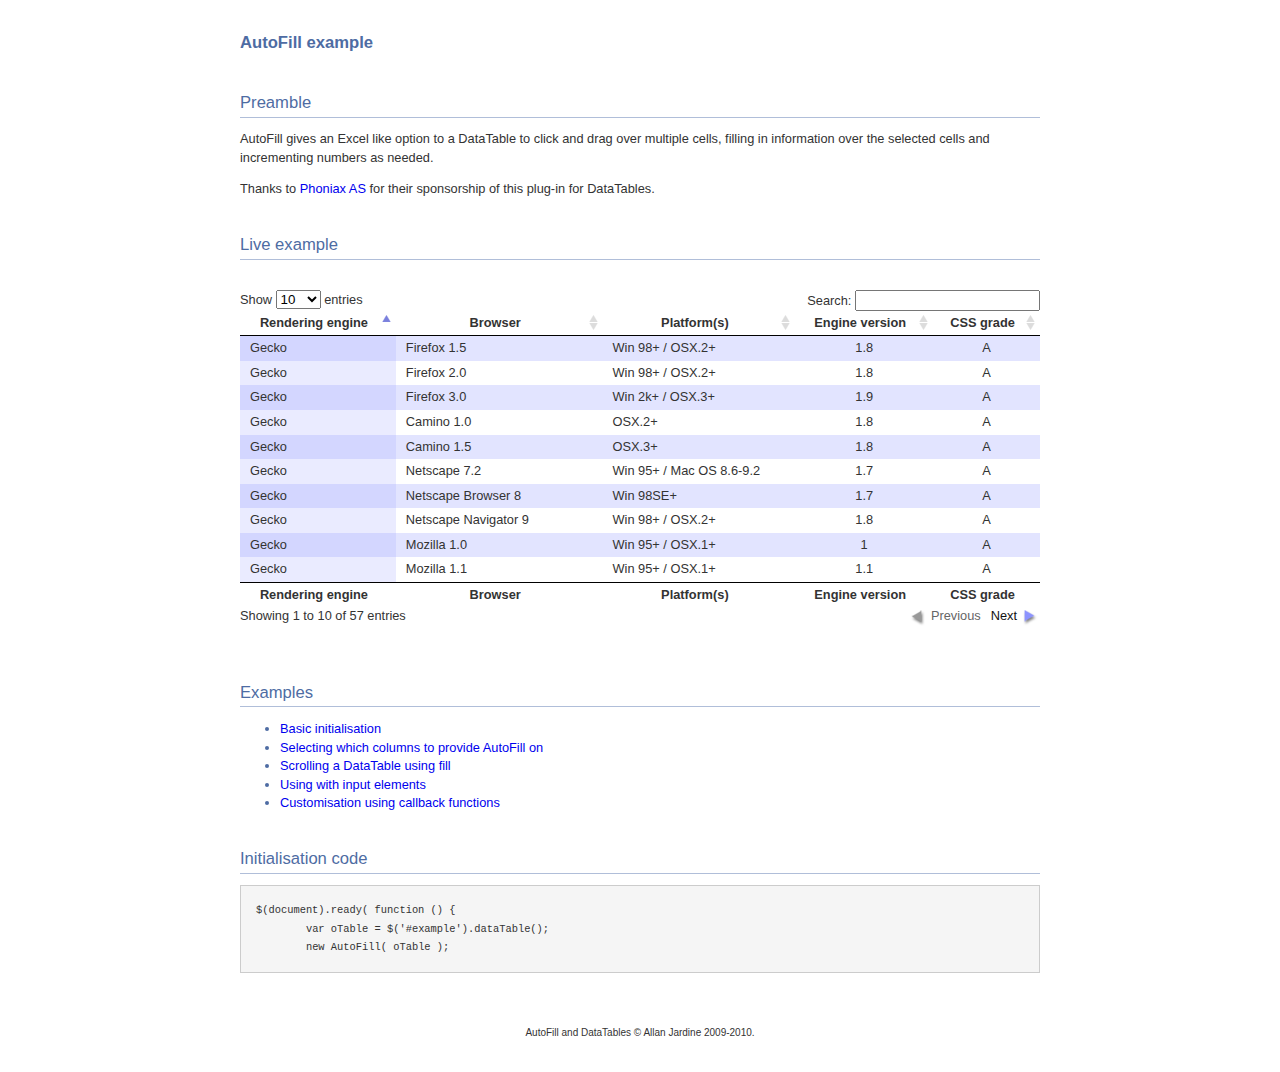
<file: JQuery/DataTables-1.9.4/extras/AutoFill/index.html>
<!DOCTYPE HTML PUBLIC "-//W3C//DTD HTML 4.01//EN" "http://www.w3.org/TR/html4/strict.dtd">
<html>
	<head>
		<meta http-equiv="content-type" content="text/html; charset=utf-8">
		<link rel="shortcut icon" type="image/ico" href="http://www.sprymedia.co.uk/media/images/favicon.ico">
		
		<title>AutoFill example</title>
		<style type="text/css" title="currentStyle">
			@import "../../media/css/demo_page.css";
			@import "../../media/css/demo_table.css";
			@import "media/css/AutoFill.css";
		</style>
		<script type="text/javascript" charset="utf-8" src="../../media/js/jquery.js"></script>
		<script type="text/javascript" charset="utf-8" src="../../media/js/jquery.dataTables.js"></script>
		<script type="text/javascript" charset="utf-8" src="media/js/AutoFill.js"></script>
		<script type="text/javascript" charset="utf-8">
			$(document).ready( function () {
				var oTable = $('#example').dataTable();
				new AutoFill( oTable );
			} );
		</script>
	</head>
	<body id="dt_example">
		<div id="container">
			<div class="full_width big">
				AutoFill example
			</div>
			
			<h1>Preamble</h1>
			<p>
				AutoFill gives an Excel like option to a DataTable to click and drag over multiple
				cells, filling in information over the selected cells and incrementing numbers as needed.
			</p>
			<p>Thanks to <a href="http://www.phoniax.no/">Phoniax AS</a> for their sponsorship of this plug-in for DataTables.</p>
			
			
			
			<h1>Live example</h1>
			<form>
			<div id="demo">
<table cellpadding="0" cellspacing="0" border="0" class="display" id="example">
	<thead>
		<tr>
			<th>Rendering engine</th>
			<th>Browser</th>
			<th>Platform(s)</th>
			<th>Engine version</th>
			<th>CSS grade</th>
		</tr>
	</thead>
	<tfoot>
		<tr>
			<th>Rendering engine</th>
			<th>Browser</th>
			<th>Platform(s)</th>
			<th>Engine version</th>
			<th>CSS grade</th>
		</tr>
	</tfoot>
	<tbody>
		<tr class="odd_gradeX">
			<td>Trident</td>
			<td>Internet Explorer 4.0</td>
			<td>Win 95+ (Entity: &amp;)</td>
			<td class="center">4</td>
			<td class="center">X</td>
		</tr>
		<tr class="even_gradeC">
			<td>Trident</td>
			<td>Internet Explorer 5.0</td>
			<td>Win 95+</td>
			<td class="center">5</td>
			<td class="center">C</td>
		</tr>
		<tr class="odd_gradeA">
			<td>Trident</td>
			<td>Internet Explorer 5.5</td>
			<td>Win 95+</td>
			<td class="center">5.5</td>
			<td class="center">A</td>
		</tr>
		<tr class="even_gradeA">
			<td>Trident</td>
			<td>Internet Explorer 6</td>
			<td>Win 98+</td>
			<td class="center">6</td>
			<td class="center">A</td>
		</tr>
		<tr class="odd_gradeA">
			<td>Trident</td>
			<td>Internet Explorer 7</td>
			<td>Win XP SP2+</td>
			<td class="center">7</td>
			<td class="center">A</td>
		</tr>
		<tr class="even_gradeA">
			<td>Trident</td>
			<td>AOL browser (AOL desktop)</td>
			<td>Win XP</td>
			<td class="center">6</td>
			<td class="center">A</td>
		</tr>
		<tr class="odd_gradeA">
			<td>Gecko (UTF-8: $¢€)</td>
			<td>Firefox 1.0</td>
			<td>Win 98+ / OSX.2+</td>
			<td class="center">1.7</td>
			<td class="center">A</td>
		</tr>
		<tr class="even_gradeA">
			<td>Gecko</td>
			<td>Firefox 1.5</td>
			<td>Win 98+ / OSX.2+</td>
			<td class="center">1.8</td>
			<td class="center">A</td>
		</tr>
		<tr class="odd_gradeA">
			<td>Gecko</td>
			<td>Firefox 2.0</td>
			<td>Win 98+ / OSX.2+</td>
			<td class="center">1.8</td>
			<td class="center">A</td>
		</tr>
		<tr class="even_gradeA">
			<td>Gecko</td>
			<td>Firefox 3.0</td>
			<td>Win 2k+ / OSX.3+</td>
			<td class="center">1.9</td>
			<td class="center">A</td>
		</tr>
		<tr class="odd_gradeA">
			<td>Gecko</td>
			<td>Camino 1.0</td>
			<td>OSX.2+</td>
			<td class="center">1.8</td>
			<td class="center">A</td>
		</tr>
		<tr class="even_gradeA">
			<td>Gecko</td>
			<td>Camino 1.5</td>
			<td>OSX.3+</td>
			<td class="center">1.8</td>
			<td class="center">A</td>
		</tr>
		<tr class="odd_gradeA">
			<td>Gecko</td>
			<td>Netscape 7.2</td>
			<td>Win 95+ / Mac OS 8.6-9.2</td>
			<td class="center">1.7</td>
			<td class="center">A</td>
		</tr>
		<tr class="even_gradeA">
			<td>Gecko</td>
			<td>Netscape Browser 8</td>
			<td>Win 98SE+</td>
			<td class="center">1.7</td>
			<td class="center">A</td>
		</tr>
		<tr class="odd_gradeA">
			<td>Gecko</td>
			<td>Netscape Navigator 9</td>
			<td>Win 98+ / OSX.2+</td>
			<td class="center">1.8</td>
			<td class="center">A</td>
		</tr>
		<tr class="even_gradeA">
			<td>Gecko</td>
			<td>Mozilla 1.0</td>
			<td>Win 95+ / OSX.1+</td>
			<td class="center">1</td>
			<td class="center">A</td>
		</tr>
		<tr class="odd_gradeA">
			<td>Gecko</td>
			<td>Mozilla 1.1</td>
			<td>Win 95+ / OSX.1+</td>
			<td class="center">1.1</td>
			<td class="center">A</td>
		</tr>
		<tr class="even_gradeA">
			<td>Gecko</td>
			<td>Mozilla 1.2</td>
			<td>Win 95+ / OSX.1+</td>
			<td class="center">1.2</td>
			<td class="center">A</td>
		</tr>
		<tr class="odd_gradeA">
			<td>Gecko</td>
			<td>Mozilla 1.3</td>
			<td>Win 95+ / OSX.1+</td>
			<td class="center">1.3</td>
			<td class="center">A</td>
		</tr>
		<tr class="even_gradeA">
			<td>Gecko</td>
			<td>Mozilla 1.4</td>
			<td>Win 95+ / OSX.1+</td>
			<td class="center">1.4</td>
			<td class="center">A</td>
		</tr>
		<tr class="odd_gradeA">
			<td>Gecko</td>
			<td>Mozilla 1.5</td>
			<td>Win 95+ / OSX.1+</td>
			<td class="center">1.5</td>
			<td class="center">A</td>
		</tr>
		<tr class="even_gradeA">
			<td>Gecko</td>
			<td>Mozilla 1.6</td>
			<td>Win 95+ / OSX.1+</td>
			<td class="center">1.6</td>
			<td class="center">A</td>
		</tr>
		<tr class="odd_gradeA">
			<td>Gecko</td>
			<td>Mozilla 1.7</td>
			<td>Win 98+ / OSX.1+</td>
			<td class="center">1.7</td>
			<td class="center">A</td>
		</tr>
		<tr class="even_gradeA">
			<td>Gecko</td>
			<td>Mozilla 1.8</td>
			<td>Win 98+ / OSX.1+</td>
			<td class="center">1.8</td>
			<td class="center">A</td>
		</tr>
		<tr class="odd_gradeA">
			<td>Gecko</td>
			<td>Seamonkey 1.1</td>
			<td>Win 98+ / OSX.2+</td>
			<td class="center">1.8</td>
			<td class="center">A</td>
		</tr>
		<tr class="even_gradeA">
			<td>Gecko</td>
			<td>Epiphany 2.20</td>
			<td>Gnome</td>
			<td class="center">1.8</td>
			<td class="center">A</td>
		</tr>
		<tr class="odd_gradeA">
			<td>Webkit</td>
			<td>Safari 1.2</td>
			<td>OSX.3</td>
			<td class="center">125.5</td>
			<td class="center">A</td>
		</tr>
		<tr class="even_gradeA">
			<td>Webkit</td>
			<td>Safari 1.3</td>
			<td>OSX.3</td>
			<td class="center">312.8</td>
			<td class="center">A</td>
		</tr>
		<tr class="odd_gradeA">
			<td>Webkit</td>
			<td>Safari 2.0</td>
			<td>OSX.4+</td>
			<td class="center">419.3</td>
			<td class="center">A</td>
		</tr>
		<tr class="even_gradeA">
			<td>Webkit</td>
			<td>Safari 3.0</td>
			<td>OSX.4+</td>
			<td class="center">522.1</td>
			<td class="center">A</td>
		</tr>
		<tr class="odd_gradeA">
			<td>Webkit</td>
			<td>OmniWeb 5.5</td>
			<td>OSX.4+</td>
			<td class="center">420</td>
			<td class="center">A</td>
		</tr>
		<tr class="even_gradeA">
			<td>Webkit</td>
			<td>iPod Touch / iPhone</td>
			<td>iPod</td>
			<td class="center">420.1</td>
			<td class="center">A</td>
		</tr>
		<tr class="odd_gradeA">
			<td>Webkit</td>
			<td>S60</td>
			<td>S60</td>
			<td class="center">413</td>
			<td class="center">A</td>
		</tr>
		<tr class="even_gradeA">
			<td>Presto</td>
			<td>Opera 7.0</td>
			<td>Win 95+ / OSX.1+</td>
			<td class="center">-</td>
			<td class="center">A</td>
		</tr>
		<tr class="odd_gradeA">
			<td>Presto</td>
			<td>Opera 7.5</td>
			<td>Win 95+ / OSX.2+</td>
			<td class="center">-</td>
			<td class="center">A</td>
		</tr>
		<tr class="even_gradeA">
			<td>Presto</td>
			<td>Opera 8.0</td>
			<td>Win 95+ / OSX.2+</td>
			<td class="center">-</td>
			<td class="center">A</td>
		</tr>
		<tr class="odd_gradeA">
			<td>Presto</td>
			<td>Opera 8.5</td>
			<td>Win 95+ / OSX.2+</td>
			<td class="center">-</td>
			<td class="center">A</td>
		</tr>
		<tr class="even_gradeA">
			<td>Presto</td>
			<td>Opera 9.0</td>
			<td>Win 95+ / OSX.3+</td>
			<td class="center">-</td>
			<td class="center">A</td>
		</tr>
		<tr class="odd_gradeA">
			<td>Presto</td>
			<td>Opera 9.2</td>
			<td>Win 88+ / OSX.3+</td>
			<td class="center">-</td>
			<td class="center">A</td>
		</tr>
		<tr class="even_gradeA">
			<td>Presto</td>
			<td>Opera 9.5</td>
			<td>Win 88+ / OSX.3+</td>
			<td class="center">-</td>
			<td class="center">A</td>
		</tr>
		<tr class="odd_gradeA">
			<td>Presto</td>
			<td>Opera for Wii</td>
			<td>Wii</td>
			<td class="center">-</td>
			<td class="center">A</td>
		</tr>
		<tr class="even_gradeA">
			<td>Presto</td>
			<td>Nokia N800</td>
			<td>N800</td>
			<td class="center">-</td>
			<td class="center">A</td>
		</tr>
		<tr class="odd_gradeA">
			<td>Presto</td>
			<td>Nintendo DS browser</td>
			<td>Nintendo DS</td>
			<td class="center">8.5</td>
			<td class="center">C/A<sup>1</sup></td>
		</tr>
		<tr class="even_gradeC">
			<td>KHTML</td>
			<td>Konqureror 3.1</td>
			<td>KDE 3.1</td>
			<td class="center">3.1</td>
			<td class="center">C</td>
		</tr>
		<tr class="odd_gradeA">
			<td>KHTML</td>
			<td>Konqureror 3.3</td>
			<td>KDE 3.3</td>
			<td class="center">3.3</td>
			<td class="center">A</td>
		</tr>
		<tr class="even_gradeA">
			<td>KHTML</td>
			<td>Konqureror 3.5</td>
			<td>KDE 3.5</td>
			<td class="center">3.5</td>
			<td class="center">A</td>
		</tr>
		<tr class="odd_gradeX">
			<td>Tasman</td>
			<td>Internet Explorer 4.5</td>
			<td>Mac OS 8-9</td>
			<td class="center">-</td>
			<td class="center">X</td>
		</tr>
		<tr class="even_gradeC">
			<td>Tasman</td>
			<td>Internet Explorer 5.1</td>
			<td>Mac OS 7.6-9</td>
			<td class="center">1</td>
			<td class="center">C</td>
		</tr>
		<tr class="odd_gradeC">
			<td>Tasman</td>
			<td>Internet Explorer 5.2</td>
			<td>Mac OS 8-X</td>
			<td class="center">1</td>
			<td class="center">C</td>
		</tr>
		<tr class="even_gradeA">
			<td>Misc</td>
			<td>NetFront 3.1</td>
			<td>Embedded devices</td>
			<td class="center">-</td>
			<td class="center">C</td>
		</tr>
		<tr class="odd_gradeA">
			<td>Misc</td>
			<td>NetFront 3.4</td>
			<td>Embedded devices</td>
			<td class="center">-</td>
			<td class="center">A</td>
		</tr>
		<tr class="even_gradeX">
			<td>Misc</td>
			<td>Dillo 0.8</td>
			<td>Embedded devices</td>
			<td class="center">-</td>
			<td class="center">X</td>
		</tr>
		<tr class="odd_gradeX">
			<td>Misc</td>
			<td>Links</td>
			<td>Text only</td>
			<td class="center">-</td>
			<td class="center">X</td>
		</tr>
		<tr class="even_gradeX">
			<td>Misc</td>
			<td>Lynx</td>
			<td>Text only</td>
			<td class="center">-</td>
			<td class="center">X</td>
		</tr>
		<tr class="odd_gradeC">
			<td>Misc</td>
			<td>IE Mobile</td>
			<td>Windows Mobile 6</td>
			<td class="center">-</td>
			<td class="center">C</td>
		</tr>
		<tr class="even_gradeC">
			<td>Misc</td>
			<td>PSP browser</td>
			<td>PSP</td>
			<td class="center">-</td>
			<td class="center">C</td>
		</tr>
		<tr class="odd_gradeU">
			<td>Other browsers</td>
			<td>All others</td>
			<td>-</td>
			<td class="center">-</td>
			<td class="center">U</td>
		</tr>
	</tbody>
</table>
			</div>
		</form>
			<div class="spacer"></div>
			
			
			<h1>Examples</h1>
			<ul>
				<li><a href="index.html">Basic initialisation</a></li>
				<li><a href="columns.html">Selecting which columns to provide AutoFill on</a></li>
				<li><a href="scrolling.html">Scrolling a DataTable using fill</a></li>
				<li><a href="inputs.html">Using with input elements</a></li>
				<li><a href="callbacks.html">Customisation using callback functions</a></li>
			</ul>
			
			
			<h1>Initialisation code</h1>
			<pre>$(document).ready( function () {
	var oTable = $('#example').dataTable();
	new AutoFill( oTable );</pre>
			
			<div id="footer" style="text-align:center;">
				<span style="font-size:10px;">
					AutoFill and DataTables &copy; Allan Jardine 2009-2010.<br>
				</span>
			</div>
		</div>
	</body>
</html>
</file>
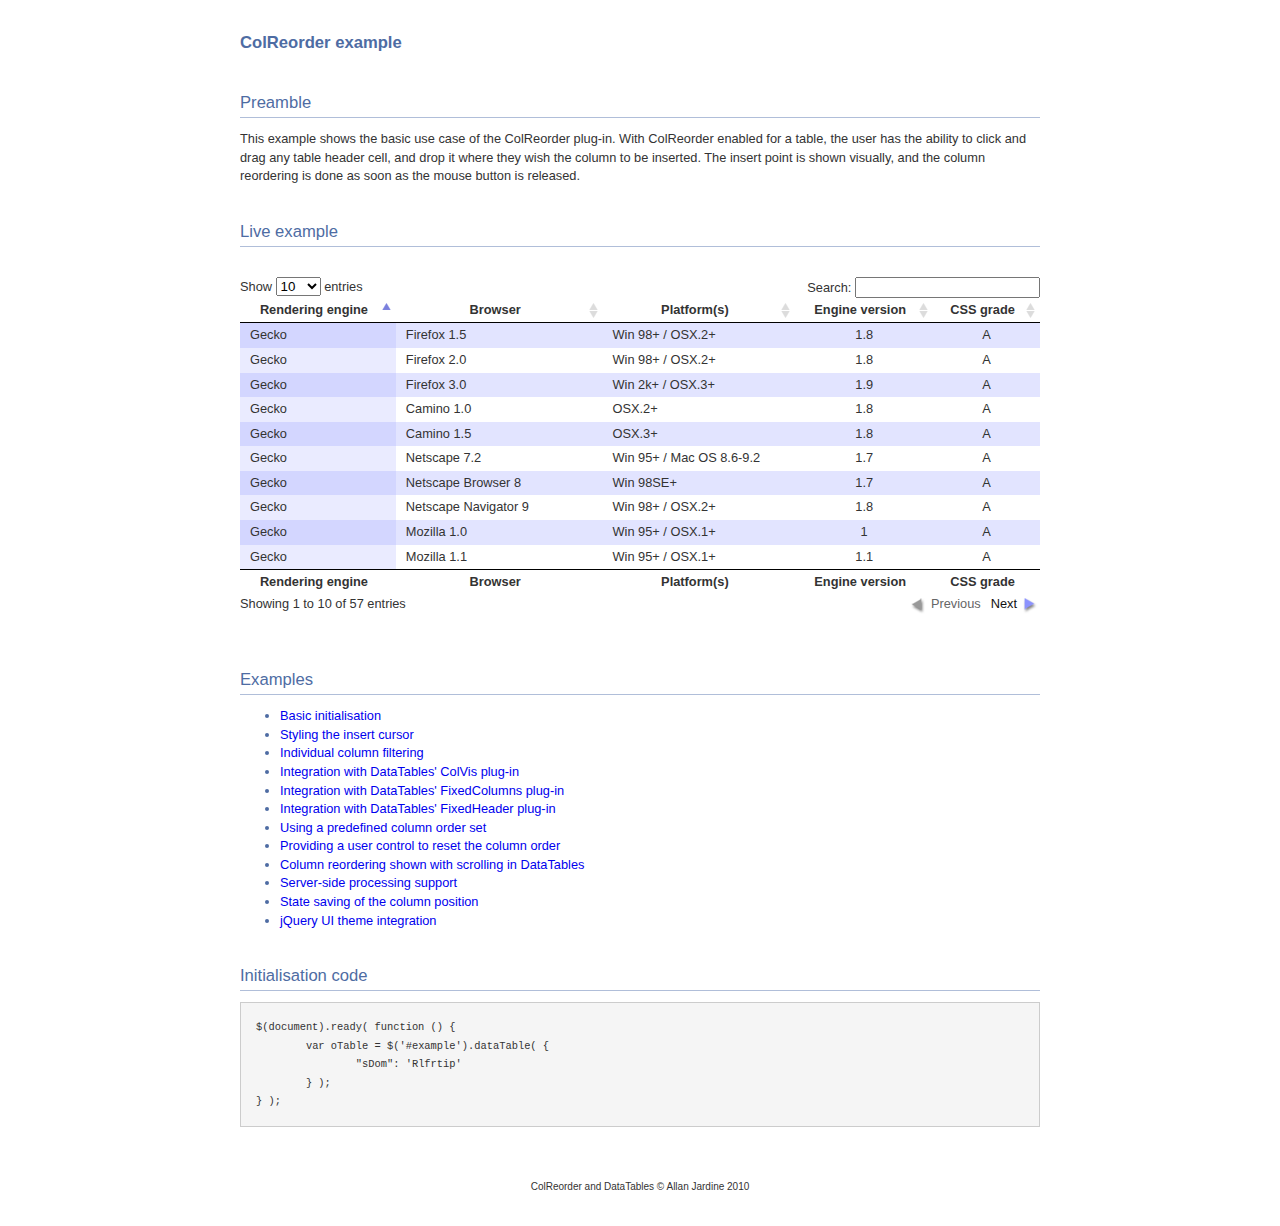
<file: JQuery/DataTables-1.9.4/extras/ColReorder/index.html>
<!DOCTYPE HTML PUBLIC "-//W3C//DTD HTML 4.01//EN" "http://www.w3.org/TR/html4/strict.dtd">
<html>
	<head>
		<meta http-equiv="content-type" content="text/html; charset=utf-8">
		<link rel="shortcut icon" type="image/ico" href="http://www.sprymedia.co.uk/media/images/favicon.ico">
		
		<title>ColReorder example</title>
		<style type="text/css" title="currentStyle">
			@import "../../media/css/demo_page.css";
			@import "../../media/css/demo_table.css";
			@import "media/css/ColReorder.css";
		</style>
		<script type="text/javascript" charset="utf-8" src="../../media/js/jquery.js"></script>
		<script type="text/javascript" charset="utf-8" src="../../media/js/jquery.dataTables.js"></script>
		<script type="text/javascript" charset="utf-8" src="media/js/ColReorder.js"></script>
		<script type="text/javascript" charset="utf-8">
			$(document).ready( function () {
				var oTable = $('#example').dataTable( {
					"sDom": 'Rlfrtip'
				} );
			} );
		</script>
	</head>
	<body id="dt_example">
		<div id="container">
			<div class="full_width big">
				ColReorder example
			</div>
			
			<h1>Preamble</h1>
			<p>This example shows the basic use case of the ColReorder plug-in. With ColReorder enabled
				for a table, the user has the ability to click and drag any table header cell, and drop 
				it where they wish the column to be inserted. The insert point is shown visually, and
				the column reordering is done as soon as the mouse button is released.</p>
			
			<h1>Live example</h1>
			<form>
			<div id="demo">
<table cellpadding="0" cellspacing="0" border="0" class="display" id="example">
	<thead>
		<tr>
			<th>Rendering engine</th>
			<th>Browser</th>
			<th>Platform(s)</th>
			<th>Engine version</th>
			<th>CSS grade</th>
		</tr>
	</thead>
	<tfoot>
		<tr>
			<th>Rendering engine</th>
			<th>Browser</th>
			<th>Platform(s)</th>
			<th>Engine version</th>
			<th>CSS grade</th>
		</tr>
	</tfoot>
	<tbody>
		<tr class="odd_gradeX">
			<td>Trident</td>
			<td>Internet Explorer 4.0</td>
			<td>Win 95+ (Entity: &amp;)</td>
			<td class="center">4</td>
			<td class="center">X</td>
		</tr>
		<tr class="even_gradeC">
			<td>Trident</td>
			<td>Internet Explorer 5.0</td>
			<td>Win 95+</td>
			<td class="center">5</td>
			<td class="center">C</td>
		</tr>
		<tr class="odd_gradeA">
			<td>Trident</td>
			<td>Internet Explorer 5.5</td>
			<td>Win 95+</td>
			<td class="center">5.5</td>
			<td class="center">A</td>
		</tr>
		<tr class="even_gradeA">
			<td>Trident</td>
			<td>Internet Explorer 6</td>
			<td>Win 98+</td>
			<td class="center">6</td>
			<td class="center">A</td>
		</tr>
		<tr class="odd_gradeA">
			<td>Trident</td>
			<td>Internet Explorer 7</td>
			<td>Win XP SP2+</td>
			<td class="center">7</td>
			<td class="center">A</td>
		</tr>
		<tr class="even_gradeA">
			<td>Trident</td>
			<td>AOL browser (AOL desktop)</td>
			<td>Win XP</td>
			<td class="center">6</td>
			<td class="center">A</td>
		</tr>
		<tr class="odd_gradeA">
			<td>Gecko (UTF-8: $¢€)</td>
			<td>Firefox 1.0</td>
			<td>Win 98+ / OSX.2+</td>
			<td class="center">1.7</td>
			<td class="center">A</td>
		</tr>
		<tr class="even_gradeA">
			<td>Gecko</td>
			<td>Firefox 1.5</td>
			<td>Win 98+ / OSX.2+</td>
			<td class="center">1.8</td>
			<td class="center">A</td>
		</tr>
		<tr class="odd_gradeA">
			<td>Gecko</td>
			<td>Firefox 2.0</td>
			<td>Win 98+ / OSX.2+</td>
			<td class="center">1.8</td>
			<td class="center">A</td>
		</tr>
		<tr class="even_gradeA">
			<td>Gecko</td>
			<td>Firefox 3.0</td>
			<td>Win 2k+ / OSX.3+</td>
			<td class="center">1.9</td>
			<td class="center">A</td>
		</tr>
		<tr class="odd_gradeA">
			<td>Gecko</td>
			<td>Camino 1.0</td>
			<td>OSX.2+</td>
			<td class="center">1.8</td>
			<td class="center">A</td>
		</tr>
		<tr class="even_gradeA">
			<td>Gecko</td>
			<td>Camino 1.5</td>
			<td>OSX.3+</td>
			<td class="center">1.8</td>
			<td class="center">A</td>
		</tr>
		<tr class="odd_gradeA">
			<td>Gecko</td>
			<td>Netscape 7.2</td>
			<td>Win 95+ / Mac OS 8.6-9.2</td>
			<td class="center">1.7</td>
			<td class="center">A</td>
		</tr>
		<tr class="even_gradeA">
			<td>Gecko</td>
			<td>Netscape Browser 8</td>
			<td>Win 98SE+</td>
			<td class="center">1.7</td>
			<td class="center">A</td>
		</tr>
		<tr class="odd_gradeA">
			<td>Gecko</td>
			<td>Netscape Navigator 9</td>
			<td>Win 98+ / OSX.2+</td>
			<td class="center">1.8</td>
			<td class="center">A</td>
		</tr>
		<tr class="even_gradeA">
			<td>Gecko</td>
			<td>Mozilla 1.0</td>
			<td>Win 95+ / OSX.1+</td>
			<td class="center">1</td>
			<td class="center">A</td>
		</tr>
		<tr class="odd_gradeA">
			<td>Gecko</td>
			<td>Mozilla 1.1</td>
			<td>Win 95+ / OSX.1+</td>
			<td class="center">1.1</td>
			<td class="center">A</td>
		</tr>
		<tr class="even_gradeA">
			<td>Gecko</td>
			<td>Mozilla 1.2</td>
			<td>Win 95+ / OSX.1+</td>
			<td class="center">1.2</td>
			<td class="center">A</td>
		</tr>
		<tr class="odd_gradeA">
			<td>Gecko</td>
			<td>Mozilla 1.3</td>
			<td>Win 95+ / OSX.1+</td>
			<td class="center">1.3</td>
			<td class="center">A</td>
		</tr>
		<tr class="even_gradeA">
			<td>Gecko</td>
			<td>Mozilla 1.4</td>
			<td>Win 95+ / OSX.1+</td>
			<td class="center">1.4</td>
			<td class="center">A</td>
		</tr>
		<tr class="odd_gradeA">
			<td>Gecko</td>
			<td>Mozilla 1.5</td>
			<td>Win 95+ / OSX.1+</td>
			<td class="center">1.5</td>
			<td class="center">A</td>
		</tr>
		<tr class="even_gradeA">
			<td>Gecko</td>
			<td>Mozilla 1.6</td>
			<td>Win 95+ / OSX.1+</td>
			<td class="center">1.6</td>
			<td class="center">A</td>
		</tr>
		<tr class="odd_gradeA">
			<td>Gecko</td>
			<td>Mozilla 1.7</td>
			<td>Win 98+ / OSX.1+</td>
			<td class="center">1.7</td>
			<td class="center">A</td>
		</tr>
		<tr class="even_gradeA">
			<td>Gecko</td>
			<td>Mozilla 1.8</td>
			<td>Win 98+ / OSX.1+</td>
			<td class="center">1.8</td>
			<td class="center">A</td>
		</tr>
		<tr class="odd_gradeA">
			<td>Gecko</td>
			<td>Seamonkey 1.1</td>
			<td>Win 98+ / OSX.2+</td>
			<td class="center">1.8</td>
			<td class="center">A</td>
		</tr>
		<tr class="even_gradeA">
			<td>Gecko</td>
			<td>Epiphany 2.20</td>
			<td>Gnome</td>
			<td class="center">1.8</td>
			<td class="center">A</td>
		</tr>
		<tr class="odd_gradeA">
			<td>Webkit</td>
			<td>Safari 1.2</td>
			<td>OSX.3</td>
			<td class="center">125.5</td>
			<td class="center">A</td>
		</tr>
		<tr class="even_gradeA">
			<td>Webkit</td>
			<td>Safari 1.3</td>
			<td>OSX.3</td>
			<td class="center">312.8</td>
			<td class="center">A</td>
		</tr>
		<tr class="odd_gradeA">
			<td>Webkit</td>
			<td>Safari 2.0</td>
			<td>OSX.4+</td>
			<td class="center">419.3</td>
			<td class="center">A</td>
		</tr>
		<tr class="even_gradeA">
			<td>Webkit</td>
			<td>Safari 3.0</td>
			<td>OSX.4+</td>
			<td class="center">522.1</td>
			<td class="center">A</td>
		</tr>
		<tr class="odd_gradeA">
			<td>Webkit</td>
			<td>OmniWeb 5.5</td>
			<td>OSX.4+</td>
			<td class="center">420</td>
			<td class="center">A</td>
		</tr>
		<tr class="even_gradeA">
			<td>Webkit</td>
			<td>iPod Touch / iPhone</td>
			<td>iPod</td>
			<td class="center">420.1</td>
			<td class="center">A</td>
		</tr>
		<tr class="odd_gradeA">
			<td>Webkit</td>
			<td>S60</td>
			<td>S60</td>
			<td class="center">413</td>
			<td class="center">A</td>
		</tr>
		<tr class="even_gradeA">
			<td>Presto</td>
			<td>Opera 7.0</td>
			<td>Win 95+ / OSX.1+</td>
			<td class="center">-</td>
			<td class="center">A</td>
		</tr>
		<tr class="odd_gradeA">
			<td>Presto</td>
			<td>Opera 7.5</td>
			<td>Win 95+ / OSX.2+</td>
			<td class="center">-</td>
			<td class="center">A</td>
		</tr>
		<tr class="even_gradeA">
			<td>Presto</td>
			<td>Opera 8.0</td>
			<td>Win 95+ / OSX.2+</td>
			<td class="center">-</td>
			<td class="center">A</td>
		</tr>
		<tr class="odd_gradeA">
			<td>Presto</td>
			<td>Opera 8.5</td>
			<td>Win 95+ / OSX.2+</td>
			<td class="center">-</td>
			<td class="center">A</td>
		</tr>
		<tr class="even_gradeA">
			<td>Presto</td>
			<td>Opera 9.0</td>
			<td>Win 95+ / OSX.3+</td>
			<td class="center">-</td>
			<td class="center">A</td>
		</tr>
		<tr class="odd_gradeA">
			<td>Presto</td>
			<td>Opera 9.2</td>
			<td>Win 88+ / OSX.3+</td>
			<td class="center">-</td>
			<td class="center">A</td>
		</tr>
		<tr class="even_gradeA">
			<td>Presto</td>
			<td>Opera 9.5</td>
			<td>Win 88+ / OSX.3+</td>
			<td class="center">-</td>
			<td class="center">A</td>
		</tr>
		<tr class="odd_gradeA">
			<td>Presto</td>
			<td>Opera for Wii</td>
			<td>Wii</td>
			<td class="center">-</td>
			<td class="center">A</td>
		</tr>
		<tr class="even_gradeA">
			<td>Presto</td>
			<td>Nokia N800</td>
			<td>N800</td>
			<td class="center">-</td>
			<td class="center">A</td>
		</tr>
		<tr class="odd_gradeA">
			<td>Presto</td>
			<td>Nintendo DS browser</td>
			<td>Nintendo DS</td>
			<td class="center">8.5</td>
			<td class="center">C/A<sup>1</sup></td>
		</tr>
		<tr class="even_gradeC">
			<td>KHTML</td>
			<td>Konqureror 3.1</td>
			<td>KDE 3.1</td>
			<td class="center">3.1</td>
			<td class="center">C</td>
		</tr>
		<tr class="odd_gradeA">
			<td>KHTML</td>
			<td>Konqureror 3.3</td>
			<td>KDE 3.3</td>
			<td class="center">3.3</td>
			<td class="center">A</td>
		</tr>
		<tr class="even_gradeA">
			<td>KHTML</td>
			<td>Konqureror 3.5</td>
			<td>KDE 3.5</td>
			<td class="center">3.5</td>
			<td class="center">A</td>
		</tr>
		<tr class="odd_gradeX">
			<td>Tasman</td>
			<td>Internet Explorer 4.5</td>
			<td>Mac OS 8-9</td>
			<td class="center">-</td>
			<td class="center">X</td>
		</tr>
		<tr class="even_gradeC">
			<td>Tasman</td>
			<td>Internet Explorer 5.1</td>
			<td>Mac OS 7.6-9</td>
			<td class="center">1</td>
			<td class="center">C</td>
		</tr>
		<tr class="odd_gradeC">
			<td>Tasman</td>
			<td>Internet Explorer 5.2</td>
			<td>Mac OS 8-X</td>
			<td class="center">1</td>
			<td class="center">C</td>
		</tr>
		<tr class="even_gradeA">
			<td>Misc</td>
			<td>NetFront 3.1</td>
			<td>Embedded devices</td>
			<td class="center">-</td>
			<td class="center">C</td>
		</tr>
		<tr class="odd_gradeA">
			<td>Misc</td>
			<td>NetFront 3.4</td>
			<td>Embedded devices</td>
			<td class="center">-</td>
			<td class="center">A</td>
		</tr>
		<tr class="even_gradeX">
			<td>Misc</td>
			<td>Dillo 0.8</td>
			<td>Embedded devices</td>
			<td class="center">-</td>
			<td class="center">X</td>
		</tr>
		<tr class="odd_gradeX">
			<td>Misc</td>
			<td>Links</td>
			<td>Text only</td>
			<td class="center">-</td>
			<td class="center">X</td>
		</tr>
		<tr class="even_gradeX">
			<td>Misc</td>
			<td>Lynx</td>
			<td>Text only</td>
			<td class="center">-</td>
			<td class="center">X</td>
		</tr>
		<tr class="odd_gradeC">
			<td>Misc</td>
			<td>IE Mobile</td>
			<td>Windows Mobile 6</td>
			<td class="center">-</td>
			<td class="center">C</td>
		</tr>
		<tr class="even_gradeC">
			<td>Misc</td>
			<td>PSP browser</td>
			<td>PSP</td>
			<td class="center">-</td>
			<td class="center">C</td>
		</tr>
		<tr class="odd_gradeU">
			<td>Other browsers</td>
			<td>All others</td>
			<td>-</td>
			<td class="center">-</td>
			<td class="center">U</td>
		</tr>
	</tbody>
</table>
			</div>
		</form>
			<div class="spacer"></div>
			
			
			<h1>Examples</h1>
			<ul>
				<li><a href="index.html">Basic initialisation</a></li>
				<li><a href="alt_insert.html">Styling the insert cursor</a></li>
				<li><a href="col_filter.html">Individual column filtering</a></li>
				<li><a href="colvis.html">Integration with DataTables' ColVis plug-in</a></li>
				<li><a href="fixedcolumns.html">Integration with DataTables' FixedColumns plug-in</a></li>
				<li><a href="fixedheader.html">Integration with DataTables' FixedHeader plug-in</a></li>
				<li><a href="predefined.html">Using a predefined column order set</a></li>
				<li><a href="reset.html">Providing a user control to reset the column order</a></li>
				<li><a href="scrolling.html">Column reordering shown with scrolling in DataTables</a></li>
				<li><a href="server_side.html">Server-side processing support</a></li>
				<li><a href="state_save.html">State saving of the column position</a></li>
				<li><a href="theme.html">jQuery UI theme integration</a></li>
			</ul>
			
			
			<h1>Initialisation code</h1>
			<pre>$(document).ready( function () {
	var oTable = $('#example').dataTable( {
		"sDom": 'Rlfrtip'
	} );
} );</pre>
			
			<div id="footer" style="text-align:center;">
				<span style="font-size:10px;">
					ColReorder and DataTables &copy; Allan Jardine 2010
				</span>
			</div>
		</div>
	</body>
</html>
</file>
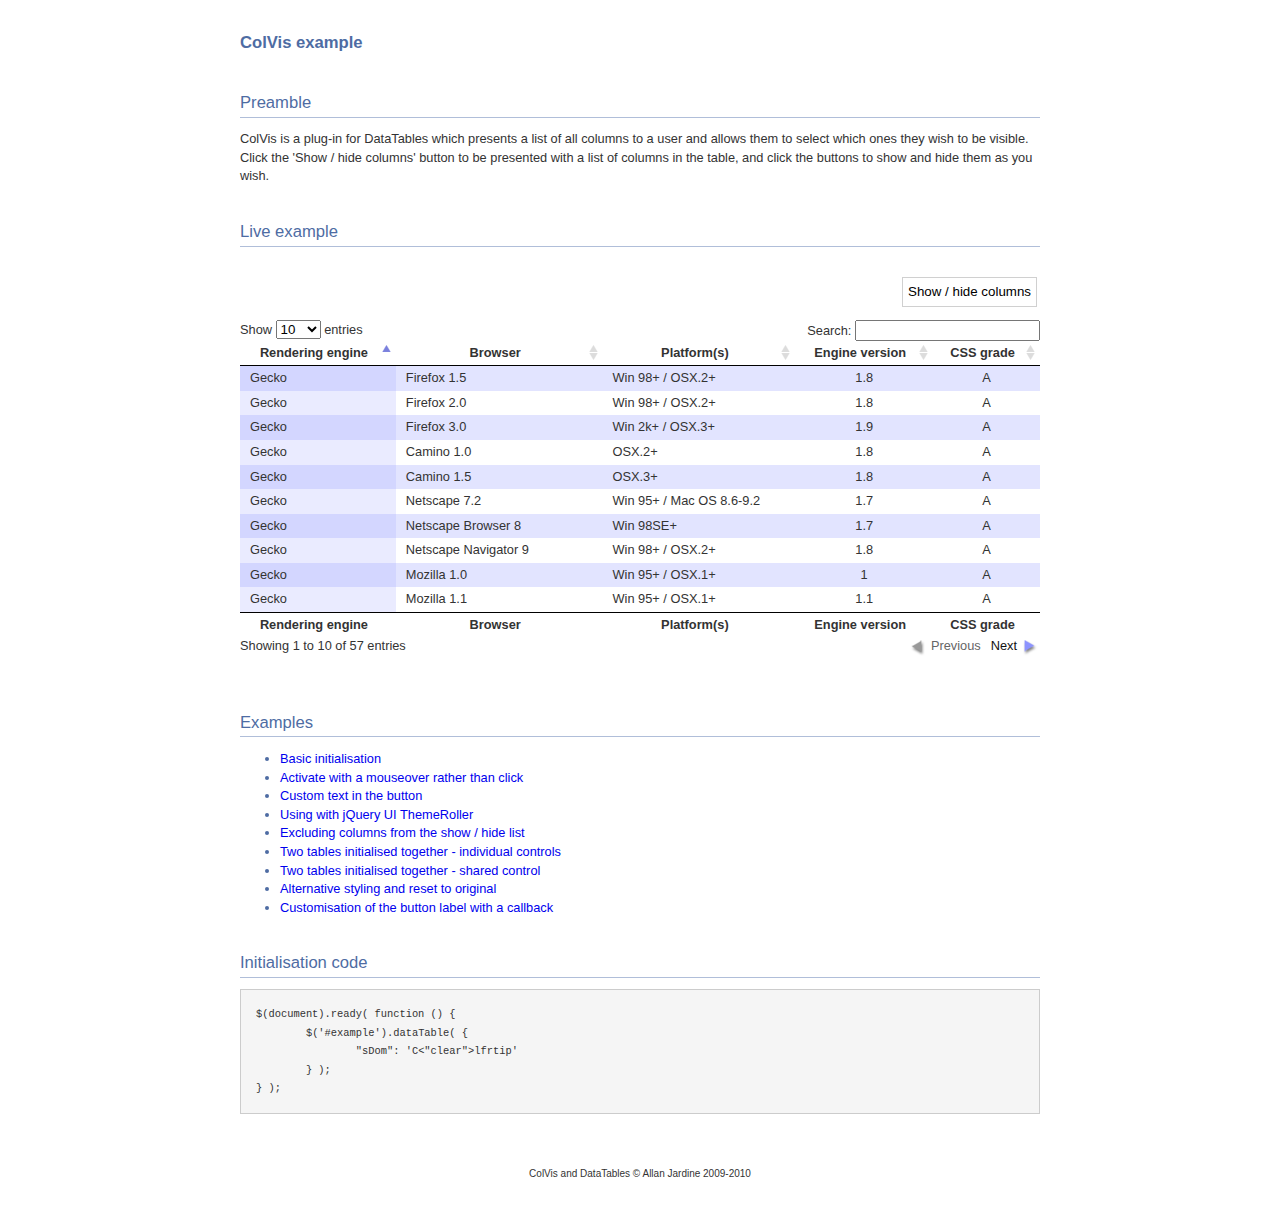
<file: JQuery/DataTables-1.9.4/extras/ColVis/index.html>
<!DOCTYPE HTML PUBLIC "-//W3C//DTD HTML 4.01//EN" "http://www.w3.org/TR/html4/strict.dtd">
<html>
	<head>
		<meta http-equiv="content-type" content="text/html; charset=utf-8">
		<link rel="shortcut icon" type="image/ico" href="http://www.sprymedia.co.uk/media/images/favicon.ico">
		
		<title>ColVis example</title>
		<style type="text/css" title="currentStyle">
			@import "../../media/css/demo_page.css";
			@import "../../media/css/demo_table.css";
			@import "media/css/ColVis.css";
		</style>
		<script type="text/javascript" charset="utf-8" src="../../media/js/jquery.js"></script>
		<script type="text/javascript" charset="utf-8" src="../../media/js/jquery.dataTables.js"></script>
		<script type="text/javascript" charset="utf-8" src="media/js/ColVis.js"></script>
		<script type="text/javascript" charset="utf-8">
			$(document).ready( function () {
				$('#example').dataTable( {
					"sDom": 'C<"clear">lfrtip'
				} );
			} );
		</script>
	</head>
	<body id="dt_example">
		<div id="container">
			<div class="full_width big">
				ColVis example
			</div>
			
			<h1>Preamble</h1>
			<p>ColVis is a plug-in for DataTables which presents a list of all columns to a user and allows them to select which ones they wish to be visible. Click the 'Show / hide columns' button to be presented with a list of columns in the table, and click the buttons to show and hide them as you wish.</p>
			
			<h1>Live example</h1>
			<form>
			<div id="demo">
<table cellpadding="0" cellspacing="0" border="0" class="display" id="example">
	<thead>
		<tr>
			<th>Rendering engine</th>
			<th>Browser</th>
			<th>Platform(s)</th>
			<th>Engine version</th>
			<th>CSS grade</th>
		</tr>
	</thead>
	<tfoot>
		<tr>
			<th>Rendering engine</th>
			<th>Browser</th>
			<th>Platform(s)</th>
			<th>Engine version</th>
			<th>CSS grade</th>
		</tr>
	</tfoot>
	<tbody>
		<tr class="odd_gradeX">
			<td>Trident</td>
			<td>Internet Explorer 4.0</td>
			<td>Win 95+ (Entity: &amp;)</td>
			<td class="center">4</td>
			<td class="center">X</td>
		</tr>
		<tr class="even_gradeC">
			<td>Trident</td>
			<td>Internet Explorer 5.0</td>
			<td>Win 95+</td>
			<td class="center">5</td>
			<td class="center">C</td>
		</tr>
		<tr class="odd_gradeA">
			<td>Trident</td>
			<td>Internet Explorer 5.5</td>
			<td>Win 95+</td>
			<td class="center">5.5</td>
			<td class="center">A</td>
		</tr>
		<tr class="even_gradeA">
			<td>Trident</td>
			<td>Internet Explorer 6</td>
			<td>Win 98+</td>
			<td class="center">6</td>
			<td class="center">A</td>
		</tr>
		<tr class="odd_gradeA">
			<td>Trident</td>
			<td>Internet Explorer 7</td>
			<td>Win XP SP2+</td>
			<td class="center">7</td>
			<td class="center">A</td>
		</tr>
		<tr class="even_gradeA">
			<td>Trident</td>
			<td>AOL browser (AOL desktop)</td>
			<td>Win XP</td>
			<td class="center">6</td>
			<td class="center">A</td>
		</tr>
		<tr class="odd_gradeA">
			<td>Gecko (UTF-8: $¢€)</td>
			<td>Firefox 1.0</td>
			<td>Win 98+ / OSX.2+</td>
			<td class="center">1.7</td>
			<td class="center">A</td>
		</tr>
		<tr class="even_gradeA">
			<td>Gecko</td>
			<td>Firefox 1.5</td>
			<td>Win 98+ / OSX.2+</td>
			<td class="center">1.8</td>
			<td class="center">A</td>
		</tr>
		<tr class="odd_gradeA">
			<td>Gecko</td>
			<td>Firefox 2.0</td>
			<td>Win 98+ / OSX.2+</td>
			<td class="center">1.8</td>
			<td class="center">A</td>
		</tr>
		<tr class="even_gradeA">
			<td>Gecko</td>
			<td>Firefox 3.0</td>
			<td>Win 2k+ / OSX.3+</td>
			<td class="center">1.9</td>
			<td class="center">A</td>
		</tr>
		<tr class="odd_gradeA">
			<td>Gecko</td>
			<td>Camino 1.0</td>
			<td>OSX.2+</td>
			<td class="center">1.8</td>
			<td class="center">A</td>
		</tr>
		<tr class="even_gradeA">
			<td>Gecko</td>
			<td>Camino 1.5</td>
			<td>OSX.3+</td>
			<td class="center">1.8</td>
			<td class="center">A</td>
		</tr>
		<tr class="odd_gradeA">
			<td>Gecko</td>
			<td>Netscape 7.2</td>
			<td>Win 95+ / Mac OS 8.6-9.2</td>
			<td class="center">1.7</td>
			<td class="center">A</td>
		</tr>
		<tr class="even_gradeA">
			<td>Gecko</td>
			<td>Netscape Browser 8</td>
			<td>Win 98SE+</td>
			<td class="center">1.7</td>
			<td class="center">A</td>
		</tr>
		<tr class="odd_gradeA">
			<td>Gecko</td>
			<td>Netscape Navigator 9</td>
			<td>Win 98+ / OSX.2+</td>
			<td class="center">1.8</td>
			<td class="center">A</td>
		</tr>
		<tr class="even_gradeA">
			<td>Gecko</td>
			<td>Mozilla 1.0</td>
			<td>Win 95+ / OSX.1+</td>
			<td class="center">1</td>
			<td class="center">A</td>
		</tr>
		<tr class="odd_gradeA">
			<td>Gecko</td>
			<td>Mozilla 1.1</td>
			<td>Win 95+ / OSX.1+</td>
			<td class="center">1.1</td>
			<td class="center">A</td>
		</tr>
		<tr class="even_gradeA">
			<td>Gecko</td>
			<td>Mozilla 1.2</td>
			<td>Win 95+ / OSX.1+</td>
			<td class="center">1.2</td>
			<td class="center">A</td>
		</tr>
		<tr class="odd_gradeA">
			<td>Gecko</td>
			<td>Mozilla 1.3</td>
			<td>Win 95+ / OSX.1+</td>
			<td class="center">1.3</td>
			<td class="center">A</td>
		</tr>
		<tr class="even_gradeA">
			<td>Gecko</td>
			<td>Mozilla 1.4</td>
			<td>Win 95+ / OSX.1+</td>
			<td class="center">1.4</td>
			<td class="center">A</td>
		</tr>
		<tr class="odd_gradeA">
			<td>Gecko</td>
			<td>Mozilla 1.5</td>
			<td>Win 95+ / OSX.1+</td>
			<td class="center">1.5</td>
			<td class="center">A</td>
		</tr>
		<tr class="even_gradeA">
			<td>Gecko</td>
			<td>Mozilla 1.6</td>
			<td>Win 95+ / OSX.1+</td>
			<td class="center">1.6</td>
			<td class="center">A</td>
		</tr>
		<tr class="odd_gradeA">
			<td>Gecko</td>
			<td>Mozilla 1.7</td>
			<td>Win 98+ / OSX.1+</td>
			<td class="center">1.7</td>
			<td class="center">A</td>
		</tr>
		<tr class="even_gradeA">
			<td>Gecko</td>
			<td>Mozilla 1.8</td>
			<td>Win 98+ / OSX.1+</td>
			<td class="center">1.8</td>
			<td class="center">A</td>
		</tr>
		<tr class="odd_gradeA">
			<td>Gecko</td>
			<td>Seamonkey 1.1</td>
			<td>Win 98+ / OSX.2+</td>
			<td class="center">1.8</td>
			<td class="center">A</td>
		</tr>
		<tr class="even_gradeA">
			<td>Gecko</td>
			<td>Epiphany 2.20</td>
			<td>Gnome</td>
			<td class="center">1.8</td>
			<td class="center">A</td>
		</tr>
		<tr class="odd_gradeA">
			<td>Webkit</td>
			<td>Safari 1.2</td>
			<td>OSX.3</td>
			<td class="center">125.5</td>
			<td class="center">A</td>
		</tr>
		<tr class="even_gradeA">
			<td>Webkit</td>
			<td>Safari 1.3</td>
			<td>OSX.3</td>
			<td class="center">312.8</td>
			<td class="center">A</td>
		</tr>
		<tr class="odd_gradeA">
			<td>Webkit</td>
			<td>Safari 2.0</td>
			<td>OSX.4+</td>
			<td class="center">419.3</td>
			<td class="center">A</td>
		</tr>
		<tr class="even_gradeA">
			<td>Webkit</td>
			<td>Safari 3.0</td>
			<td>OSX.4+</td>
			<td class="center">522.1</td>
			<td class="center">A</td>
		</tr>
		<tr class="odd_gradeA">
			<td>Webkit</td>
			<td>OmniWeb 5.5</td>
			<td>OSX.4+</td>
			<td class="center">420</td>
			<td class="center">A</td>
		</tr>
		<tr class="even_gradeA">
			<td>Webkit</td>
			<td>iPod Touch / iPhone</td>
			<td>iPod</td>
			<td class="center">420.1</td>
			<td class="center">A</td>
		</tr>
		<tr class="odd_gradeA">
			<td>Webkit</td>
			<td>S60</td>
			<td>S60</td>
			<td class="center">413</td>
			<td class="center">A</td>
		</tr>
		<tr class="even_gradeA">
			<td>Presto</td>
			<td>Opera 7.0</td>
			<td>Win 95+ / OSX.1+</td>
			<td class="center">-</td>
			<td class="center">A</td>
		</tr>
		<tr class="odd_gradeA">
			<td>Presto</td>
			<td>Opera 7.5</td>
			<td>Win 95+ / OSX.2+</td>
			<td class="center">-</td>
			<td class="center">A</td>
		</tr>
		<tr class="even_gradeA">
			<td>Presto</td>
			<td>Opera 8.0</td>
			<td>Win 95+ / OSX.2+</td>
			<td class="center">-</td>
			<td class="center">A</td>
		</tr>
		<tr class="odd_gradeA">
			<td>Presto</td>
			<td>Opera 8.5</td>
			<td>Win 95+ / OSX.2+</td>
			<td class="center">-</td>
			<td class="center">A</td>
		</tr>
		<tr class="even_gradeA">
			<td>Presto</td>
			<td>Opera 9.0</td>
			<td>Win 95+ / OSX.3+</td>
			<td class="center">-</td>
			<td class="center">A</td>
		</tr>
		<tr class="odd_gradeA">
			<td>Presto</td>
			<td>Opera 9.2</td>
			<td>Win 88+ / OSX.3+</td>
			<td class="center">-</td>
			<td class="center">A</td>
		</tr>
		<tr class="even_gradeA">
			<td>Presto</td>
			<td>Opera 9.5</td>
			<td>Win 88+ / OSX.3+</td>
			<td class="center">-</td>
			<td class="center">A</td>
		</tr>
		<tr class="odd_gradeA">
			<td>Presto</td>
			<td>Opera for Wii</td>
			<td>Wii</td>
			<td class="center">-</td>
			<td class="center">A</td>
		</tr>
		<tr class="even_gradeA">
			<td>Presto</td>
			<td>Nokia N800</td>
			<td>N800</td>
			<td class="center">-</td>
			<td class="center">A</td>
		</tr>
		<tr class="odd_gradeA">
			<td>Presto</td>
			<td>Nintendo DS browser</td>
			<td>Nintendo DS</td>
			<td class="center">8.5</td>
			<td class="center">C/A<sup>1</sup></td>
		</tr>
		<tr class="even_gradeC">
			<td>KHTML</td>
			<td>Konqureror 3.1</td>
			<td>KDE 3.1</td>
			<td class="center">3.1</td>
			<td class="center">C</td>
		</tr>
		<tr class="odd_gradeA">
			<td>KHTML</td>
			<td>Konqureror 3.3</td>
			<td>KDE 3.3</td>
			<td class="center">3.3</td>
			<td class="center">A</td>
		</tr>
		<tr class="even_gradeA">
			<td>KHTML</td>
			<td>Konqureror 3.5</td>
			<td>KDE 3.5</td>
			<td class="center">3.5</td>
			<td class="center">A</td>
		</tr>
		<tr class="odd_gradeX">
			<td>Tasman</td>
			<td>Internet Explorer 4.5</td>
			<td>Mac OS 8-9</td>
			<td class="center">-</td>
			<td class="center">X</td>
		</tr>
		<tr class="even_gradeC">
			<td>Tasman</td>
			<td>Internet Explorer 5.1</td>
			<td>Mac OS 7.6-9</td>
			<td class="center">1</td>
			<td class="center">C</td>
		</tr>
		<tr class="odd_gradeC">
			<td>Tasman</td>
			<td>Internet Explorer 5.2</td>
			<td>Mac OS 8-X</td>
			<td class="center">1</td>
			<td class="center">C</td>
		</tr>
		<tr class="even_gradeA">
			<td>Misc</td>
			<td>NetFront 3.1</td>
			<td>Embedded devices</td>
			<td class="center">-</td>
			<td class="center">C</td>
		</tr>
		<tr class="odd_gradeA">
			<td>Misc</td>
			<td>NetFront 3.4</td>
			<td>Embedded devices</td>
			<td class="center">-</td>
			<td class="center">A</td>
		</tr>
		<tr class="even_gradeX">
			<td>Misc</td>
			<td>Dillo 0.8</td>
			<td>Embedded devices</td>
			<td class="center">-</td>
			<td class="center">X</td>
		</tr>
		<tr class="odd_gradeX">
			<td>Misc</td>
			<td>Links</td>
			<td>Text only</td>
			<td class="center">-</td>
			<td class="center">X</td>
		</tr>
		<tr class="even_gradeX">
			<td>Misc</td>
			<td>Lynx</td>
			<td>Text only</td>
			<td class="center">-</td>
			<td class="center">X</td>
		</tr>
		<tr class="odd_gradeC">
			<td>Misc</td>
			<td>IE Mobile</td>
			<td>Windows Mobile 6</td>
			<td class="center">-</td>
			<td class="center">C</td>
		</tr>
		<tr class="even_gradeC">
			<td>Misc</td>
			<td>PSP browser</td>
			<td>PSP</td>
			<td class="center">-</td>
			<td class="center">C</td>
		</tr>
		<tr class="odd_gradeU">
			<td>Other browsers</td>
			<td>All others</td>
			<td>-</td>
			<td class="center">-</td>
			<td class="center">U</td>
		</tr>
	</tbody>
</table>
			</div>
		</form>
			<div class="spacer"></div>
			
			
			<h1>Examples</h1>
			<ul>
				<li><a href="index.html">Basic initialisation</a></li>
				<li><a href="mouseover.html">Activate with a mouseover rather than click</a></li>
				<li><a href="text.html">Custom text in the button</a></li>
				<li><a href="theme.html">Using with jQuery UI ThemeRoller</a></li>
				<li><a href="exclude_columns.html">Excluding columns from the show / hide list</a></li>
				<li><a href="two_tables.html">Two tables initialised together - individual controls</a></li>
				<li><a href="two_tables_identical.html">Two tables initialised together - shared control</a></li>
				<li><a href="style.html">Alternative styling and reset to original</a></li>
				<li><a href="title_callback.html">Customisation of the button label with a callback</a></li>
			</ul>
			
			
			<h1>Initialisation code</h1>
			<pre>$(document).ready( function () {
	$('#example').dataTable( {
		"sDom": 'C&lt;"clear"&gt;lfrtip'
	} );
} );</pre>
			
			<div id="footer" style="text-align:center;">
				<span style="font-size:10px;">
					ColVis and DataTables &copy; Allan Jardine 2009-2010
				</span>
			</div>
		</div>
	</body>
</html>
</file>
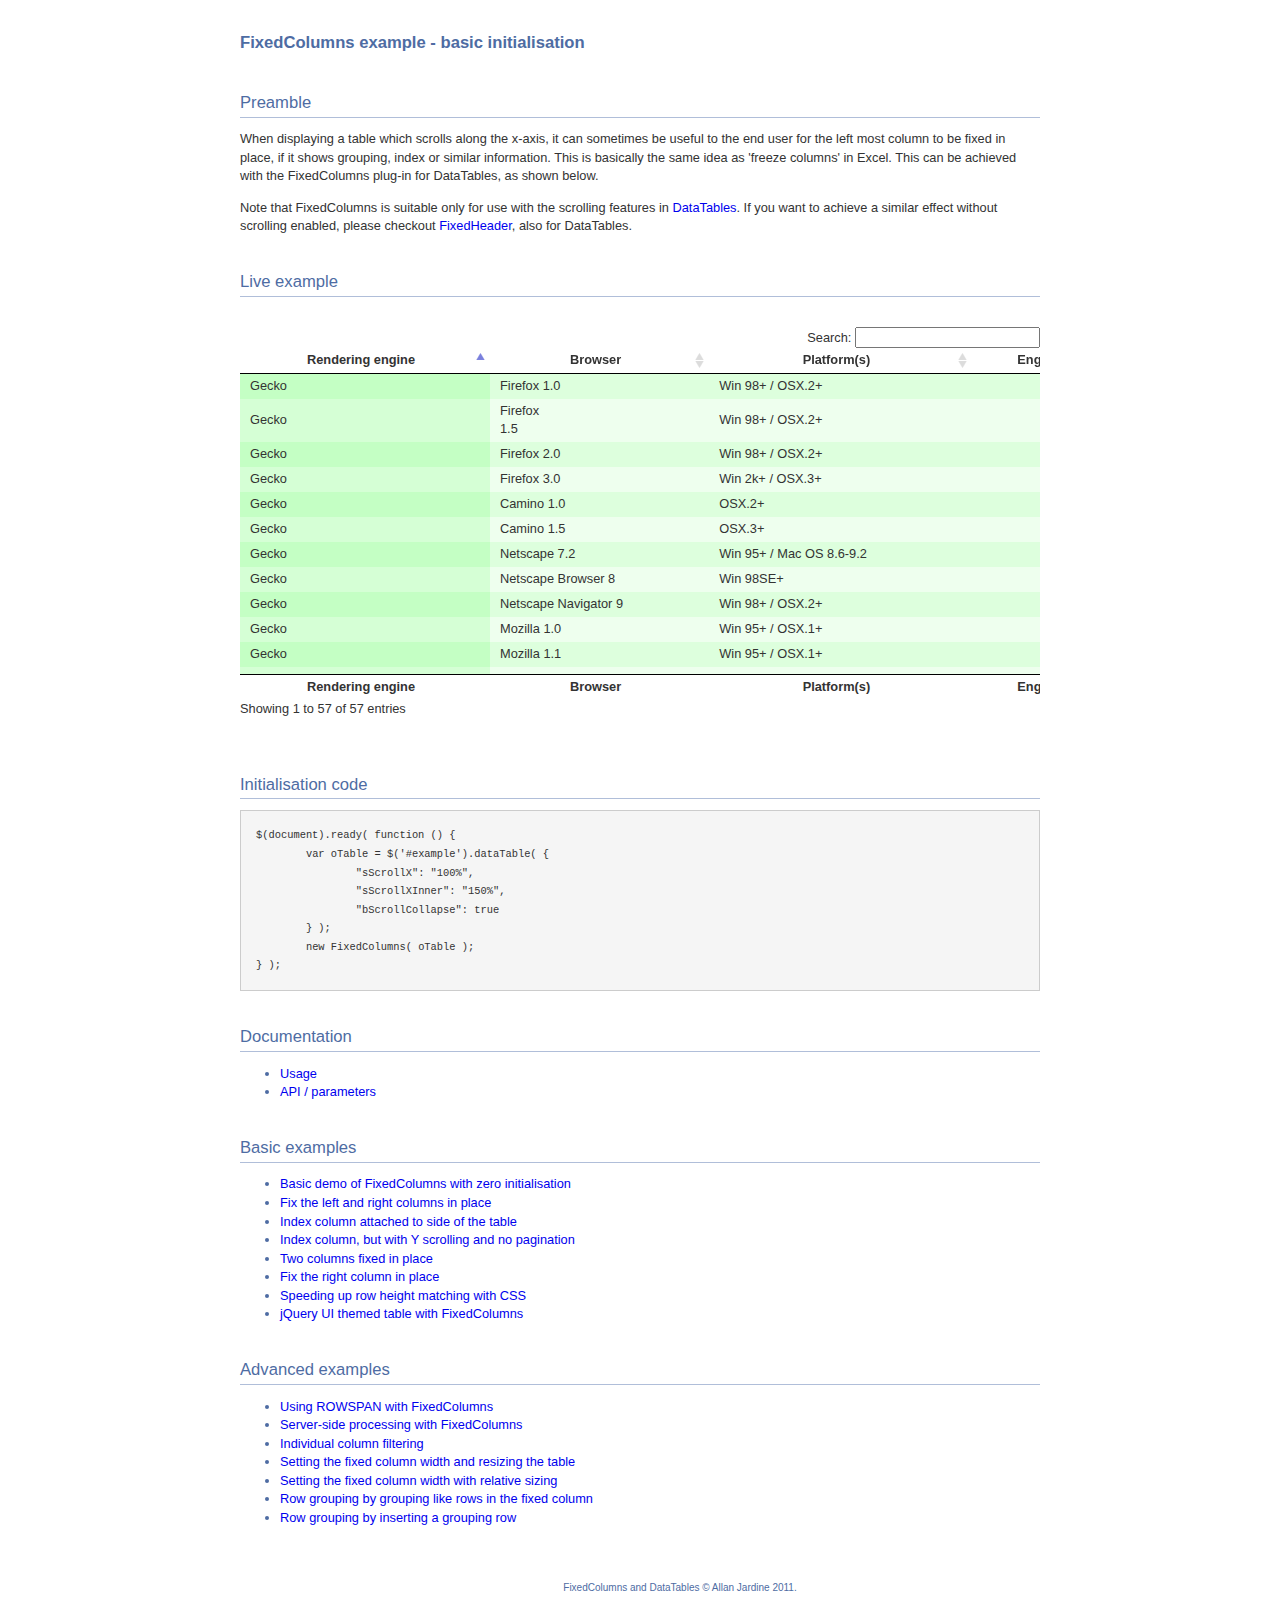
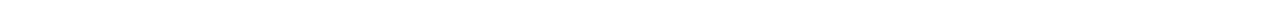
<file: JQuery/DataTables-1.9.4/extras/FixedColumns/index.html>
<!DOCTYPE HTML PUBLIC "-//W3C//DTD HTML 4.01//EN" "http://www.w3.org/TR/html4/strict.dtd">
<html>
	<head>
		<meta http-equiv="content-type" content="text/html; charset=utf-8">
		<link rel="shortcut icon" type="image/ico" href="http://www.sprymedia.co.uk/media/images/favicon.ico">
		
		<title>FixedColumns example</title>
		<style type="text/css" title="currentStyle">
			@import "../../media/css/demo_page.css";
			@import "../../media/css/demo_table.css";
		</style>
		<script type="text/javascript" charset="utf-8" src="../../media/js/jquery.js"></script>
		<script type="text/javascript" charset="utf-8" src="../../media/js/jquery.dataTables.js"></script>
		<script type="text/javascript" charset="utf-8" src="media/js/FixedColumns.js"></script>
		<script type="text/javascript" charset="utf-8">
			$(document).ready( function () {
				var oTable = $('#example').dataTable( {
					"sScrollY": "300px",
					"sScrollX": "100%",
					"sScrollXInner": "150%",
					"bScrollCollapse": true,
					"bPaginate": false
				} );
				new FixedColumns( oTable );
			} );
		</script>
	</head>
	<body id="dt_example">
		<div id="container">
			<div class="full_width big">
				FixedColumns example - basic initialisation
			</div>
			
			<h1>Preamble</h1>
			<p>When displaying a table which scrolls along the x-axis, it can sometimes be useful to the end user for the left most column to be fixed in place, if it shows grouping, index or similar information. This is basically the same idea as 'freeze columns' in Excel. This can be achieved with the FixedColumns plug-in for DataTables, as shown below.</p>
			<p>Note that FixedColumns is suitable only for use with the scrolling features in <a href="http://datatables.net">DataTables</a>. If you want to achieve a similar effect without scrolling enabled, please checkout <a href="http://datatables.net/plug-ins">FixedHeader</a>, also for DataTables.</p>
			
			<h1>Live example</h1>
			<div id="demo">
<table cellpadding="0" cellspacing="0" border="0" class="display" id="example">
	<thead>
		<tr>
			<th>Rendering engine</th>
			<th>Browser</th>
			<th>Platform(s)</th>
			<th>Engine version</th>
			<th>CSS grade</th>
		</tr>
	</thead>
	<tfoot>
		<tr>
			<th>Rendering engine</th>
			<th>Browser</th>
			<th>Platform(s)</th>
			<th>Engine version</th>
			<th>CSS grade</th>
		</tr>
	</tfoot>
	<tbody>
		<tr class="gradeX">
			<td>Trident</td>
			<td>Internet
				 Explorer 4.0</td>
			<td>Win 95+</td>
			<td class="center">4</td>
			<td class="center">X</td>
		</tr>
		<tr class="gradeC">
			<td>Trident</td>
			<td>Internet
				 Explorer 5.0</td>
			<td>Win 95+</td>
			<td class="center">5</td>
			<td class="center">C</td>
		</tr>
		<tr class="gradeA">
			<td>Trident</td>
			<td>Internet
				 Explorer 5.5</td>
			<td>Win 95+</td>
			<td class="center">5.5</td>
			<td class="center">A</td>
		</tr>
		<tr class="gradeA">
			<td>Trident</td>
			<td>Internet
				 Explorer 6</td>
			<td>Win 98+</td>
			<td class="center">6</td>
			<td class="center">A</td>
		</tr>
		<tr class="gradeA">
			<td>Trident</td>
			<td>Internet Explorer 7</td>
			<td>Win XP SP2+</td>
			<td class="center">7</td>
			<td class="center">A</td>
		</tr>
		<tr class="gradeA">
			<td>Trident</td>
			<td>AOL browser (AOL desktop)</td>
			<td>Win XP</td>
			<td class="center">6</td>
			<td class="center">A</td>
		</tr>
		<tr class="gradeA">
			<td>Gecko</td>
			<td>Firefox 1.0</td>
			<td>Win 98+ / OSX.2+</td>
			<td class="center">1.7</td>
			<td class="center">A</td>
		</tr>
		<tr class="gradeA">
			<td>Gecko</td>
			<td>Firefox <br>1.5</td>
			<td>Win 98+ / OSX.2+</td>
			<td class="center">1.8</td>
			<td class="center">A</td>
		</tr>
		<tr class="gradeA">
			<td>Gecko</td>
			<td>Firefox 2.0</td>
			<td>Win 98+ / OSX.2+</td>
			<td class="center">1.8</td>
			<td class="center">A</td>
		</tr>
		<tr class="gradeA">
			<td>Gecko</td>
			<td>Firefox 3.0</td>
			<td>Win 2k+ / OSX.3+</td>
			<td class="center">1.9</td>
			<td class="center">A</td>
		</tr>
		<tr class="gradeA">
			<td>Gecko</td>
			<td>Camino 1.0</td>
			<td>OSX.2+</td>
			<td class="center">1.8</td>
			<td class="center">A</td>
		</tr>
		<tr class="gradeA">
			<td>Gecko</td>
			<td>Camino 1.5</td>
			<td>OSX.3+</td>
			<td class="center">1.8</td>
			<td class="center">A</td>
		</tr>
		<tr class="gradeA">
			<td>Gecko</td>
			<td>Netscape 7.2</td>
			<td>Win 95+ / Mac OS 8.6-9.2</td>
			<td class="center">1.7</td>
			<td class="center">A</td>
		</tr>
		<tr class="gradeA">
			<td>Gecko</td>
			<td>Netscape Browser 8</td>
			<td>Win 98SE+</td>
			<td class="center">1.7</td>
			<td class="center">A</td>
		</tr>
		<tr class="gradeA">
			<td>Gecko</td>
			<td>Netscape Navigator 9</td>
			<td>Win 98+ / OSX.2+</td>
			<td class="center">1.8</td>
			<td class="center">A</td>
		</tr>
		<tr class="gradeA">
			<td>Gecko</td>
			<td>Mozilla 1.0</td>
			<td>Win 95+ / OSX.1+</td>
			<td class="center">1</td>
			<td class="center">A</td>
		</tr>
		<tr class="gradeA">
			<td>Gecko</td>
			<td>Mozilla 1.1</td>
			<td>Win 95+ / OSX.1+</td>
			<td class="center">1.1</td>
			<td class="center">A</td>
		</tr>
		<tr class="gradeA">
			<td>Gecko</td>
			<td>Mozilla 1.2</td>
			<td>Win 95+ / OSX.1+</td>
			<td class="center">1.2</td>
			<td class="center">A</td>
		</tr>
		<tr class="gradeA">
			<td>Gecko</td>
			<td>Mozilla 1.3</td>
			<td>Win 95+ / OSX.1+</td>
			<td class="center">1.3</td>
			<td class="center">A</td>
		</tr>
		<tr class="gradeA">
			<td>Gecko</td>
			<td>Mozilla 1.4</td>
			<td>Win 95+ / OSX.1+</td>
			<td class="center">1.4</td>
			<td class="center">A</td>
		</tr>
		<tr class="gradeA">
			<td>Gecko</td>
			<td>Mozilla 1.5</td>
			<td>Win 95+ / OSX.1+</td>
			<td class="center">1.5</td>
			<td class="center">A</td>
		</tr>
		<tr class="gradeA">
			<td>Gecko</td>
			<td>Mozilla 1.6</td>
			<td>Win 95+ / OSX.1+</td>
			<td class="center">1.6</td>
			<td class="center">A</td>
		</tr>
		<tr class="gradeA">
			<td>Gecko</td>
			<td>Mozilla 1.7</td>
			<td>Win 98+ / OSX.1+</td>
			<td class="center">1.7</td>
			<td class="center">A</td>
		</tr>
		<tr class="gradeA">
			<td>Gecko</td>
			<td>Mozilla 1.8</td>
			<td>Win 98+ / OSX.1+</td>
			<td class="center">1.8</td>
			<td class="center">A</td>
		</tr>
		<tr class="gradeA">
			<td>Gecko</td>
			<td>Seamonkey 1.1</td>
			<td>Win 98+ / OSX.2+</td>
			<td class="center">1.8</td>
			<td class="center">A</td>
		</tr>
		<tr class="gradeA">
			<td>Gecko</td>
			<td>Epiphany 2.20</td>
			<td>Gnome</td>
			<td class="center">1.8</td>
			<td class="center">A</td>
		</tr>
		<tr class="gradeA">
			<td>Webkit</td>
			<td>Safari 1.2</td>
			<td>OSX.3</td>
			<td class="center">125.5</td>
			<td class="center">A</td>
		</tr>
		<tr class="gradeA">
			<td>Webkit</td>
			<td>Safari 1.3</td>
			<td>OSX.3</td>
			<td class="center">312.8</td>
			<td class="center">A</td>
		</tr>
		<tr class="gradeA">
			<td>Webkit</td>
			<td>Safari 2.0</td>
			<td>OSX.4+</td>
			<td class="center">419.3</td>
			<td class="center">A</td>
		</tr>
		<tr class="gradeA">
			<td>Webkit</td>
			<td>Safari 3.0</td>
			<td>OSX.4+</td>
			<td class="center">522.1</td>
			<td class="center">A</td>
		</tr>
		<tr class="gradeA">
			<td>Webkit</td>
			<td>OmniWeb 5.5</td>
			<td>OSX.4+</td>
			<td class="center">420</td>
			<td class="center">A</td>
		</tr>
		<tr class="gradeA">
			<td>Webkit</td>
			<td>iPod Touch / iPhone</td>
			<td>iPod</td>
			<td class="center">420.1</td>
			<td class="center">A</td>
		</tr>
		<tr class="gradeA">
			<td>Webkit</td>
			<td>S60</td>
			<td>S60</td>
			<td class="center">413</td>
			<td class="center">A</td>
		</tr>
		<tr class="gradeA">
			<td>Presto</td>
			<td>Opera 7.0</td>
			<td>Win 95+ / OSX.1+</td>
			<td class="center">-</td>
			<td class="center">A</td>
		</tr>
		<tr class="gradeA">
			<td>Presto</td>
			<td>Opera 7.5</td>
			<td>Win 95+ / OSX.2+</td>
			<td class="center">-</td>
			<td class="center">A</td>
		</tr>
		<tr class="gradeA">
			<td>Presto</td>
			<td>Opera 8.0</td>
			<td>Win 95+ / OSX.2+</td>
			<td class="center">-</td>
			<td class="center">A</td>
		</tr>
		<tr class="gradeA">
			<td>Presto</td>
			<td>Opera 8.5</td>
			<td>Win 95+ / OSX.2+</td>
			<td class="center">-</td>
			<td class="center">A</td>
		</tr>
		<tr class="gradeA">
			<td>Presto</td>
			<td>Opera 9.0</td>
			<td>Win 95+ / OSX.3+</td>
			<td class="center">-</td>
			<td class="center">A</td>
		</tr>
		<tr class="gradeA">
			<td>Presto</td>
			<td>Opera 9.2</td>
			<td>Win 88+ / OSX.3+</td>
			<td class="center">-</td>
			<td class="center">A</td>
		</tr>
		<tr class="gradeA">
			<td>Presto</td>
			<td>Opera 9.5</td>
			<td>Win 88+ / OSX.3+</td>
			<td class="center">-</td>
			<td class="center">A</td>
		</tr>
		<tr class="gradeA">
			<td>Presto</td>
			<td>Opera for Wii</td>
			<td>Wii</td>
			<td class="center">-</td>
			<td class="center">A</td>
		</tr>
		<tr class="gradeA">
			<td>Presto</td>
			<td>Nokia N800</td>
			<td>N800</td>
			<td class="center">-</td>
			<td class="center">A</td>
		</tr>
		<tr class="gradeA">
			<td>Presto</td>
			<td>Nintendo DS browser</td>
			<td>Nintendo DS</td>
			<td class="center">8.5</td>
			<td class="center">C/A</td>
		</tr>
		<tr class="gradeC">
			<td>KHTML</td>
			<td>Konqureror 3.1</td>
			<td>KDE 3.1</td>
			<td class="center">3.1</td>
			<td class="center">C</td>
		</tr>
		<tr class="gradeA">
			<td>KHTML</td>
			<td>Konqureror 3.3</td>
			<td>KDE 3.3</td>
			<td class="center">3.3</td>
			<td class="center">A</td>
		</tr>
		<tr class="gradeA">
			<td>KHTML</td>
			<td>Konqureror 3.5</td>
			<td>KDE 3.5</td>
			<td class="center">3.5</td>
			<td class="center">A</td>
		</tr>
		<tr class="gradeX">
			<td>Tasman</td>
			<td>Internet Explorer 4.5</td>
			<td>Mac OS 8-9</td>
			<td class="center">-</td>
			<td class="center">X</td>
		</tr>
		<tr class="gradeC">
			<td>Tasman</td>
			<td>Internet Explorer 5.1</td>
			<td>Mac OS 7.6-9</td>
			<td class="center">1</td>
			<td class="center">C</td>
		</tr>
		<tr class="gradeC">
			<td>Tasman</td>
			<td>Internet Explorer 5.2</td>
			<td>Mac OS 8-X</td>
			<td class="center">1</td>
			<td class="center">C</td>
		</tr>
		<tr class="gradeA">
			<td>Misc</td>
			<td>NetFront 3.1</td>
			<td>Embedded devices</td>
			<td class="center">-</td>
			<td class="center">C</td>
		</tr>
		<tr class="gradeA">
			<td>Misc</td>
			<td>NetFront 3.4</td>
			<td>Embedded devices</td>
			<td class="center">-</td>
			<td class="center">A</td>
		</tr>
		<tr class="gradeX">
			<td>Misc</td>
			<td>Dillo 0.8</td>
			<td>Embedded devices</td>
			<td class="center">-</td>
			<td class="center">X</td>
		</tr>
		<tr class="gradeX">
			<td>Misc</td>
			<td>Links</td>
			<td>Text only</td>
			<td class="center">-</td>
			<td class="center">X</td>
		</tr>
		<tr class="gradeX">
			<td>Misc</td>
			<td>Lynx</td>
			<td>Text only</td>
			<td class="center">-</td>
			<td class="center">X</td>
		</tr>
		<tr class="gradeC">
			<td>Misc</td>
			<td>IE Mobile</td>
			<td>Windows Mobile 6</td>
			<td class="center">-</td>
			<td class="center">C</td>
		</tr>
		<tr class="gradeC">
			<td>Misc</td>
			<td>PSP browser</td>
			<td>PSP</td>
			<td class="center">-</td>
			<td class="center">C</td>
		</tr>
		<tr class="gradeU">
			<td>Other browsers</td>
			<td>All others</td>
			<td>-</td>
			<td class="center">-</td>
			<td class="center">U</td>
		</tr>
	</tbody>
</table>
			</div>
			<div class="spacer"></div>
			
			
			<h1>Initialisation code</h1>
			<pre>$(document).ready( function () {
	var oTable = $('#example').dataTable( {
		"sScrollX": "100%",
		"sScrollXInner": "150%",
		"bScrollCollapse": true
	} );
	new FixedColumns( oTable );
} );</pre>


			<h1>Documentation</h1>
			<ul>
				<li><a href="http://datatables.net/extras/fixedcolumns">Usage</a></li>
				<li><a href="http://datatables.net/docs/FixedColumns">API / parameters</a></li>
			</ul>

			<h1>Basic examples</h1>
			<ul>
				<li><a href="index.html">Basic demo of FixedColumns with zero initialisation</a></li>
				<li><a href="left_right_columns.html">Fix the left and right columns in place</a></li>
				<li><a href="index_column.html">Index column attached to side of the table</a></li>
				<li><a href="x_y_scrolling.html">Index column, but with Y scrolling and no pagination</a></li>
				<li><a href="two_columns.html">Two columns fixed in place</a></li>
				<li><a href="right_column.html">Fix the right column in place</a></li>
				<li><a href="css_size.html">Speeding up row height matching with CSS</a></li>
				<li><a href="themed.html">jQuery UI themed table with FixedColumns</a></li>
			</ul>
			
			<h1>Advanced examples</h1>
			<ul>
				<li><a href="rowspan.html">Using ROWSPAN with FixedColumns</a></li>
				<li><a href="server-side-processing.html">Server-side processing with FixedColumns</a></li>
				<li><a href="col_filter.html">Individual column filtering</a></li>
				<li><a href="scale_fixed.html">Setting the fixed column width and resizing the table</a></li>
				<li><a href="scale_relative.html">Setting the fixed column width with relative sizing</a></li>
				<li><a href="row_grouping_height.html">Row grouping by grouping like rows in the fixed column</a></li>
				<li><a href="row_grouping.html">Row grouping by inserting a grouping row</a></li>
			<ul>
			
			
			<div id="footer" style="text-align:center;">
				<span style="font-size:10px;">
					FixedColumns and DataTables &copy; Allan Jardine 2011.<br>
				</span>
			</div>
		</div>
	</body>
</html>
</file>
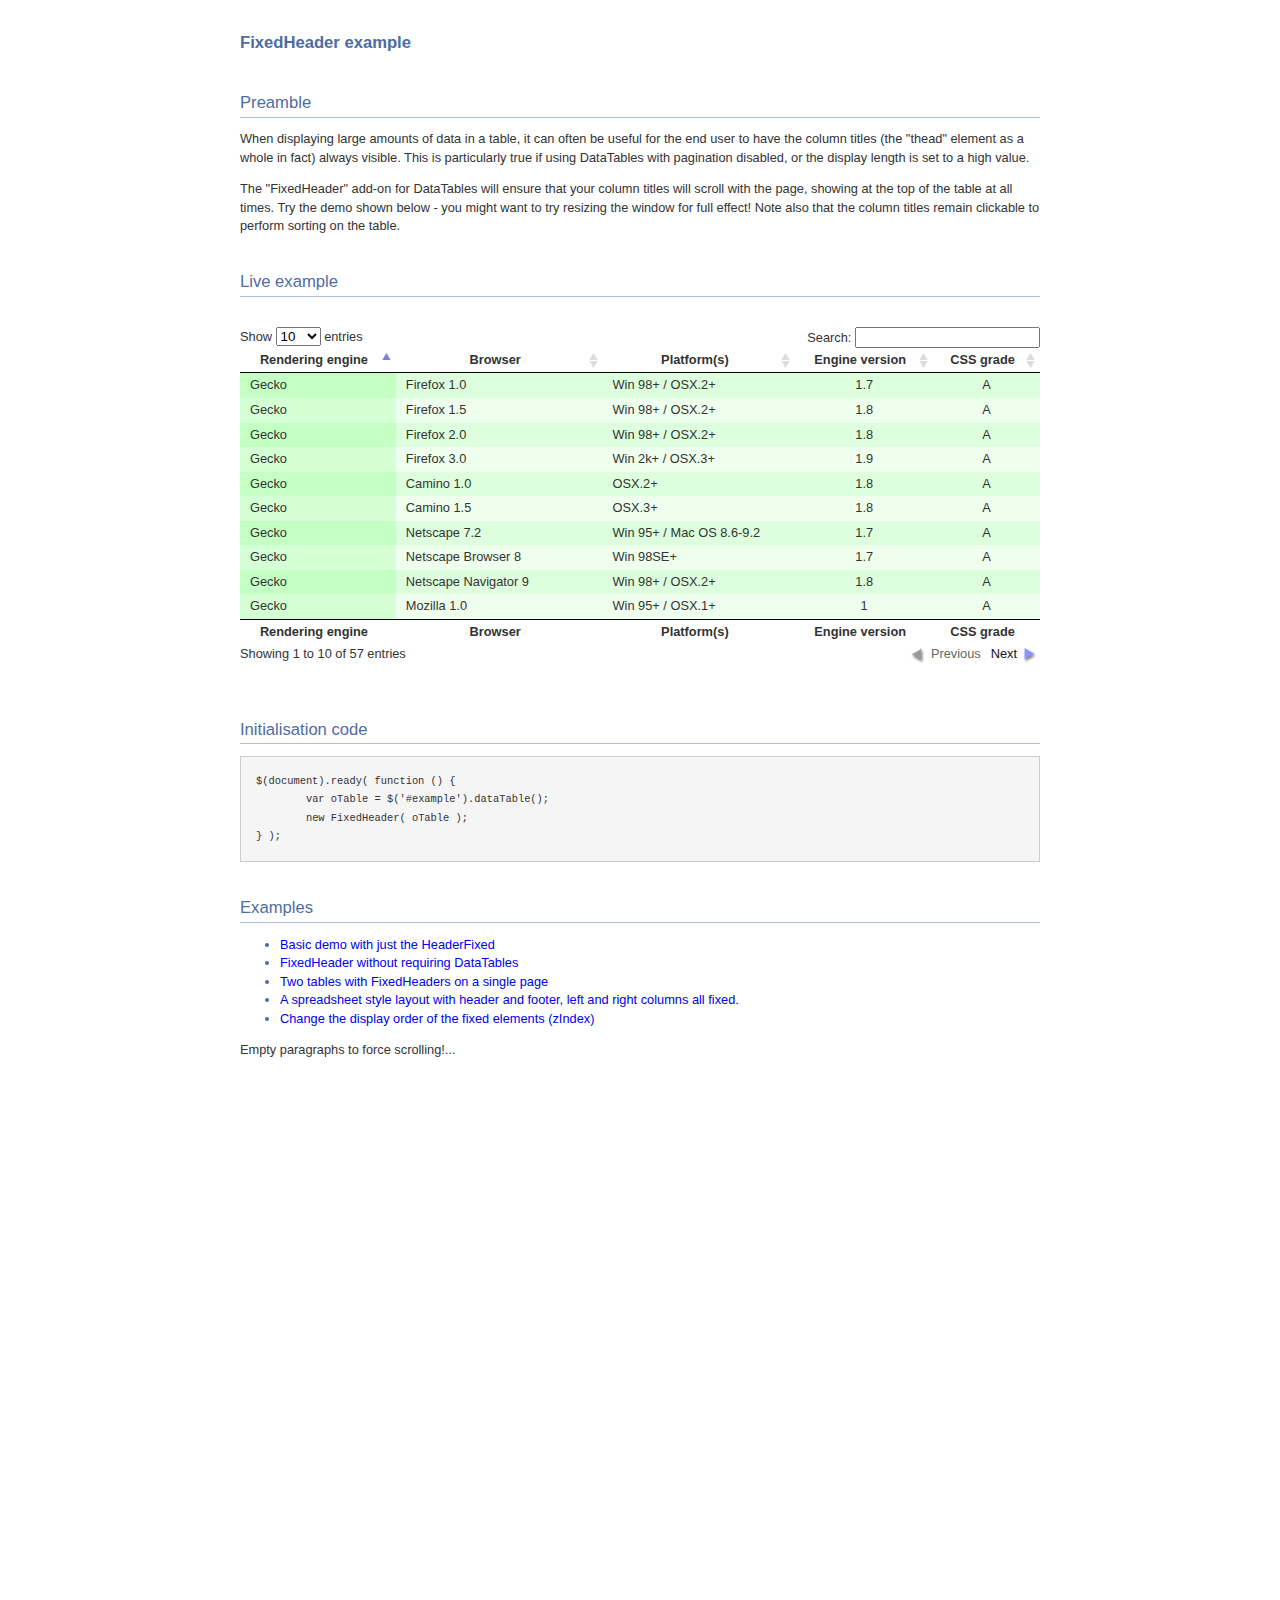
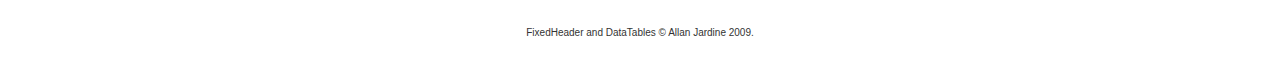
<file: JQuery/DataTables-1.9.4/extras/FixedHeader/index.html>
<!DOCTYPE HTML PUBLIC "-//W3C//DTD HTML 4.01//EN" "http://www.w3.org/TR/html4/strict.dtd">
<html>
	<head>
		<meta http-equiv="content-type" content="text/html; charset=utf-8">
		<link rel="shortcut icon" type="image/ico" href="http://www.sprymedia.co.uk/media/images/favicon.ico">
		
		<title>FixedHeader example</title>
		<style type="text/css" title="currentStyle">
			@import "../../media/css/demo_page.css";
			@import "../../media/css/demo_table.css";
			.FixedHeader_Cloned th { background-color: white; }
		</style>
		<script type="text/javascript" charset="utf-8" src="../../media/js/jquery.js"></script>
		<script type="text/javascript" charset="utf-8" src="../../media/js/jquery.dataTables.js"></script>
		<script type="text/javascript" charset="utf-8" src="js/FixedHeader.js"></script>
		<script type="text/javascript" charset="utf-8">
			$(document).ready( function () {
				var oTable = $('#example').dataTable();
				new FixedHeader( oTable );
			} );
		</script>
	</head>
	<body id="dt_example">
		<div id="container">
			<div class="full_width big">
				FixedHeader example
			</div>
			
			<h1>Preamble</h1>
			<p>When displaying large amounts of data in a table, it can often be useful for the end user to have the column titles (the "thead" element as a whole in fact) always visible. This is particularly true if using DataTables with pagination disabled, or the display length is set to a high value.</p>
			<p>The "FixedHeader" add-on for DataTables will ensure that your column titles will scroll with the page, showing at the top of the table at all times. Try the demo shown below - you might want to try resizing the window for full effect! Note also that the column titles remain clickable to perform sorting on the table.</p>
			
			<h1>Live example</h1>
			<div id="demo">
<table cellpadding="0" cellspacing="0" border="0" class="display" id="example">
	<thead>
		<tr>
			<th>Rendering engine</th>
			<th>Browser</th>
			<th>Platform(s)</th>
			<th>Engine version</th>
			<th>CSS grade</th>
		</tr>
	</thead>
	<tbody>
		<tr class="gradeX">
			<td>Trident</td>
			<td>Internet
				 Explorer 4.0</td>
			<td>Win 95+</td>
			<td class="center">4</td>
			<td class="center">X</td>
		</tr>
		<tr class="gradeC">
			<td>Trident</td>
			<td>Internet
				 Explorer 5.0</td>
			<td>Win 95+</td>
			<td class="center">5</td>
			<td class="center">C</td>
		</tr>
		<tr class="gradeA">
			<td>Trident</td>
			<td>Internet
				 Explorer 5.5</td>
			<td>Win 95+</td>
			<td class="center">5.5</td>
			<td class="center">A</td>
		</tr>
		<tr class="gradeA">
			<td>Trident</td>
			<td>Internet
				 Explorer 6</td>
			<td>Win 98+</td>
			<td class="center">6</td>
			<td class="center">A</td>
		</tr>
		<tr class="gradeA">
			<td>Trident</td>
			<td>Internet Explorer 7</td>
			<td>Win XP SP2+</td>
			<td class="center">7</td>
			<td class="center">A</td>
		</tr>
		<tr class="gradeA">
			<td>Trident</td>
			<td>AOL browser (AOL desktop)</td>
			<td>Win XP</td>
			<td class="center">6</td>
			<td class="center">A</td>
		</tr>
		<tr class="gradeA">
			<td>Gecko</td>
			<td>Firefox 1.0</td>
			<td>Win 98+ / OSX.2+</td>
			<td class="center">1.7</td>
			<td class="center">A</td>
		</tr>
		<tr class="gradeA">
			<td>Gecko</td>
			<td>Firefox 1.5</td>
			<td>Win 98+ / OSX.2+</td>
			<td class="center">1.8</td>
			<td class="center">A</td>
		</tr>
		<tr class="gradeA">
			<td>Gecko</td>
			<td>Firefox 2.0</td>
			<td>Win 98+ / OSX.2+</td>
			<td class="center">1.8</td>
			<td class="center">A</td>
		</tr>
		<tr class="gradeA">
			<td>Gecko</td>
			<td>Firefox 3.0</td>
			<td>Win 2k+ / OSX.3+</td>
			<td class="center">1.9</td>
			<td class="center">A</td>
		</tr>
		<tr class="gradeA">
			<td>Gecko</td>
			<td>Camino 1.0</td>
			<td>OSX.2+</td>
			<td class="center">1.8</td>
			<td class="center">A</td>
		</tr>
		<tr class="gradeA">
			<td>Gecko</td>
			<td>Camino 1.5</td>
			<td>OSX.3+</td>
			<td class="center">1.8</td>
			<td class="center">A</td>
		</tr>
		<tr class="gradeA">
			<td>Gecko</td>
			<td>Netscape 7.2</td>
			<td>Win 95+ / Mac OS 8.6-9.2</td>
			<td class="center">1.7</td>
			<td class="center">A</td>
		</tr>
		<tr class="gradeA">
			<td>Gecko</td>
			<td>Netscape Browser 8</td>
			<td>Win 98SE+</td>
			<td class="center">1.7</td>
			<td class="center">A</td>
		</tr>
		<tr class="gradeA">
			<td>Gecko</td>
			<td>Netscape Navigator 9</td>
			<td>Win 98+ / OSX.2+</td>
			<td class="center">1.8</td>
			<td class="center">A</td>
		</tr>
		<tr class="gradeA">
			<td>Gecko</td>
			<td>Mozilla 1.0</td>
			<td>Win 95+ / OSX.1+</td>
			<td class="center">1</td>
			<td class="center">A</td>
		</tr>
		<tr class="gradeA">
			<td>Gecko</td>
			<td>Mozilla 1.1</td>
			<td>Win 95+ / OSX.1+</td>
			<td class="center">1.1</td>
			<td class="center">A</td>
		</tr>
		<tr class="gradeA">
			<td>Gecko</td>
			<td>Mozilla 1.2</td>
			<td>Win 95+ / OSX.1+</td>
			<td class="center">1.2</td>
			<td class="center">A</td>
		</tr>
		<tr class="gradeA">
			<td>Gecko</td>
			<td>Mozilla 1.3</td>
			<td>Win 95+ / OSX.1+</td>
			<td class="center">1.3</td>
			<td class="center">A</td>
		</tr>
		<tr class="gradeA">
			<td>Gecko</td>
			<td>Mozilla 1.4</td>
			<td>Win 95+ / OSX.1+</td>
			<td class="center">1.4</td>
			<td class="center">A</td>
		</tr>
		<tr class="gradeA">
			<td>Gecko</td>
			<td>Mozilla 1.5</td>
			<td>Win 95+ / OSX.1+</td>
			<td class="center">1.5</td>
			<td class="center">A</td>
		</tr>
		<tr class="gradeA">
			<td>Gecko</td>
			<td>Mozilla 1.6</td>
			<td>Win 95+ / OSX.1+</td>
			<td class="center">1.6</td>
			<td class="center">A</td>
		</tr>
		<tr class="gradeA">
			<td>Gecko</td>
			<td>Mozilla 1.7</td>
			<td>Win 98+ / OSX.1+</td>
			<td class="center">1.7</td>
			<td class="center">A</td>
		</tr>
		<tr class="gradeA">
			<td>Gecko</td>
			<td>Mozilla 1.8</td>
			<td>Win 98+ / OSX.1+</td>
			<td class="center">1.8</td>
			<td class="center">A</td>
		</tr>
		<tr class="gradeA">
			<td>Gecko</td>
			<td>Seamonkey 1.1</td>
			<td>Win 98+ / OSX.2+</td>
			<td class="center">1.8</td>
			<td class="center">A</td>
		</tr>
		<tr class="gradeA">
			<td>Gecko</td>
			<td>Epiphany 2.20</td>
			<td>Gnome</td>
			<td class="center">1.8</td>
			<td class="center">A</td>
		</tr>
		<tr class="gradeA">
			<td>Webkit</td>
			<td>Safari 1.2</td>
			<td>OSX.3</td>
			<td class="center">125.5</td>
			<td class="center">A</td>
		</tr>
		<tr class="gradeA">
			<td>Webkit</td>
			<td>Safari 1.3</td>
			<td>OSX.3</td>
			<td class="center">312.8</td>
			<td class="center">A</td>
		</tr>
		<tr class="gradeA">
			<td>Webkit</td>
			<td>Safari 2.0</td>
			<td>OSX.4+</td>
			<td class="center">419.3</td>
			<td class="center">A</td>
		</tr>
		<tr class="gradeA">
			<td>Webkit</td>
			<td>Safari 3.0</td>
			<td>OSX.4+</td>
			<td class="center">522.1</td>
			<td class="center">A</td>
		</tr>
		<tr class="gradeA">
			<td>Webkit</td>
			<td>OmniWeb 5.5</td>
			<td>OSX.4+</td>
			<td class="center">420</td>
			<td class="center">A</td>
		</tr>
		<tr class="gradeA">
			<td>Webkit</td>
			<td>iPod Touch / iPhone</td>
			<td>iPod</td>
			<td class="center">420.1</td>
			<td class="center">A</td>
		</tr>
		<tr class="gradeA">
			<td>Webkit</td>
			<td>S60</td>
			<td>S60</td>
			<td class="center">413</td>
			<td class="center">A</td>
		</tr>
		<tr class="gradeA">
			<td>Presto</td>
			<td>Opera 7.0</td>
			<td>Win 95+ / OSX.1+</td>
			<td class="center">-</td>
			<td class="center">A</td>
		</tr>
		<tr class="gradeA">
			<td>Presto</td>
			<td>Opera 7.5</td>
			<td>Win 95+ / OSX.2+</td>
			<td class="center">-</td>
			<td class="center">A</td>
		</tr>
		<tr class="gradeA">
			<td>Presto</td>
			<td>Opera 8.0</td>
			<td>Win 95+ / OSX.2+</td>
			<td class="center">-</td>
			<td class="center">A</td>
		</tr>
		<tr class="gradeA">
			<td>Presto</td>
			<td>Opera 8.5</td>
			<td>Win 95+ / OSX.2+</td>
			<td class="center">-</td>
			<td class="center">A</td>
		</tr>
		<tr class="gradeA">
			<td>Presto</td>
			<td>Opera 9.0</td>
			<td>Win 95+ / OSX.3+</td>
			<td class="center">-</td>
			<td class="center">A</td>
		</tr>
		<tr class="gradeA">
			<td>Presto</td>
			<td>Opera 9.2</td>
			<td>Win 88+ / OSX.3+</td>
			<td class="center">-</td>
			<td class="center">A</td>
		</tr>
		<tr class="gradeA">
			<td>Presto</td>
			<td>Opera 9.5</td>
			<td>Win 88+ / OSX.3+</td>
			<td class="center">-</td>
			<td class="center">A</td>
		</tr>
		<tr class="gradeA">
			<td>Presto</td>
			<td>Opera for Wii</td>
			<td>Wii</td>
			<td class="center">-</td>
			<td class="center">A</td>
		</tr>
		<tr class="gradeA">
			<td>Presto</td>
			<td>Nokia N800</td>
			<td>N800</td>
			<td class="center">-</td>
			<td class="center">A</td>
		</tr>
		<tr class="gradeA">
			<td>Presto</td>
			<td>Nintendo DS browser</td>
			<td>Nintendo DS</td>
			<td class="center">8.5</td>
			<td class="center">C/A<sup>1</sup></td>
		</tr>
		<tr class="gradeC">
			<td>KHTML</td>
			<td>Konqureror 3.1</td>
			<td>KDE 3.1</td>
			<td class="center">3.1</td>
			<td class="center">C</td>
		</tr>
		<tr class="gradeA">
			<td>KHTML</td>
			<td>Konqureror 3.3</td>
			<td>KDE 3.3</td>
			<td class="center">3.3</td>
			<td class="center">A</td>
		</tr>
		<tr class="gradeA">
			<td>KHTML</td>
			<td>Konqureror 3.5</td>
			<td>KDE 3.5</td>
			<td class="center">3.5</td>
			<td class="center">A</td>
		</tr>
		<tr class="gradeX">
			<td>Tasman</td>
			<td>Internet Explorer 4.5</td>
			<td>Mac OS 8-9</td>
			<td class="center">-</td>
			<td class="center">X</td>
		</tr>
		<tr class="gradeC">
			<td>Tasman</td>
			<td>Internet Explorer 5.1</td>
			<td>Mac OS 7.6-9</td>
			<td class="center">1</td>
			<td class="center">C</td>
		</tr>
		<tr class="gradeC">
			<td>Tasman</td>
			<td>Internet Explorer 5.2</td>
			<td>Mac OS 8-X</td>
			<td class="center">1</td>
			<td class="center">C</td>
		</tr>
		<tr class="gradeA">
			<td>Misc</td>
			<td>NetFront 3.1</td>
			<td>Embedded devices</td>
			<td class="center">-</td>
			<td class="center">C</td>
		</tr>
		<tr class="gradeA">
			<td>Misc</td>
			<td>NetFront 3.4</td>
			<td>Embedded devices</td>
			<td class="center">-</td>
			<td class="center">A</td>
		</tr>
		<tr class="gradeX">
			<td>Misc</td>
			<td>Dillo 0.8</td>
			<td>Embedded devices</td>
			<td class="center">-</td>
			<td class="center">X</td>
		</tr>
		<tr class="gradeX">
			<td>Misc</td>
			<td>Links</td>
			<td>Text only</td>
			<td class="center">-</td>
			<td class="center">X</td>
		</tr>
		<tr class="gradeX">
			<td>Misc</td>
			<td>Lynx</td>
			<td>Text only</td>
			<td class="center">-</td>
			<td class="center">X</td>
		</tr>
		<tr class="gradeC">
			<td>Misc</td>
			<td>IE Mobile</td>
			<td>Windows Mobile 6</td>
			<td class="center">-</td>
			<td class="center">C</td>
		</tr>
		<tr class="gradeC">
			<td>Misc</td>
			<td>PSP browser</td>
			<td>PSP</td>
			<td class="center">-</td>
			<td class="center">C</td>
		</tr>
		<tr class="gradeU">
			<td>Other browsers</td>
			<td>All others</td>
			<td>-</td>
			<td class="center">-</td>
			<td class="center">U</td>
		</tr>
	</tbody>
	<tfoot>
		<tr>
			<th>Rendering engine</th>
			<th>Browser</th>
			<th>Platform(s)</th>
			<th>Engine version</th>
			<th>CSS grade</th>
		</tr>
	</tfoot>
</table>
			</div>
			<div class="spacer"></div>
			
			
			<h1>Initialisation code</h1>
			<pre>$(document).ready( function () {
	var oTable = $('#example').dataTable();
	new FixedHeader( oTable );
} );</pre>

			<h1>Examples</h1>
			<ul>
				<li><a href="index.html">Basic demo with just the HeaderFixed</a></li>
				<li><a href="html_table.html">FixedHeader without requiring DataTables</a></li>
				<li><a href="two_tables.html">Two tables with FixedHeaders on a single page</a></li>
				<li><a href="top_bottom_left_right.html">A spreadsheet style layout with header and footer, left and right columns all fixed.</a></li>
				<li><a href="zIndexes.html">Change the display order of the fixed elements (zIndex)</a></li>
			</ul>
		
			<p>Empty paragraphs to force scrolling!...</p>
			<p style="height:500px;">&nbsp;</p>
			
			
			<div id="footer" style="text-align:center;">
				<span style="font-size:10px;">
					FixedHeader and DataTables &copy; Allan Jardine 2009.<br>
				</span>
			</div>
		</div>
	</body>
</html>
</file>
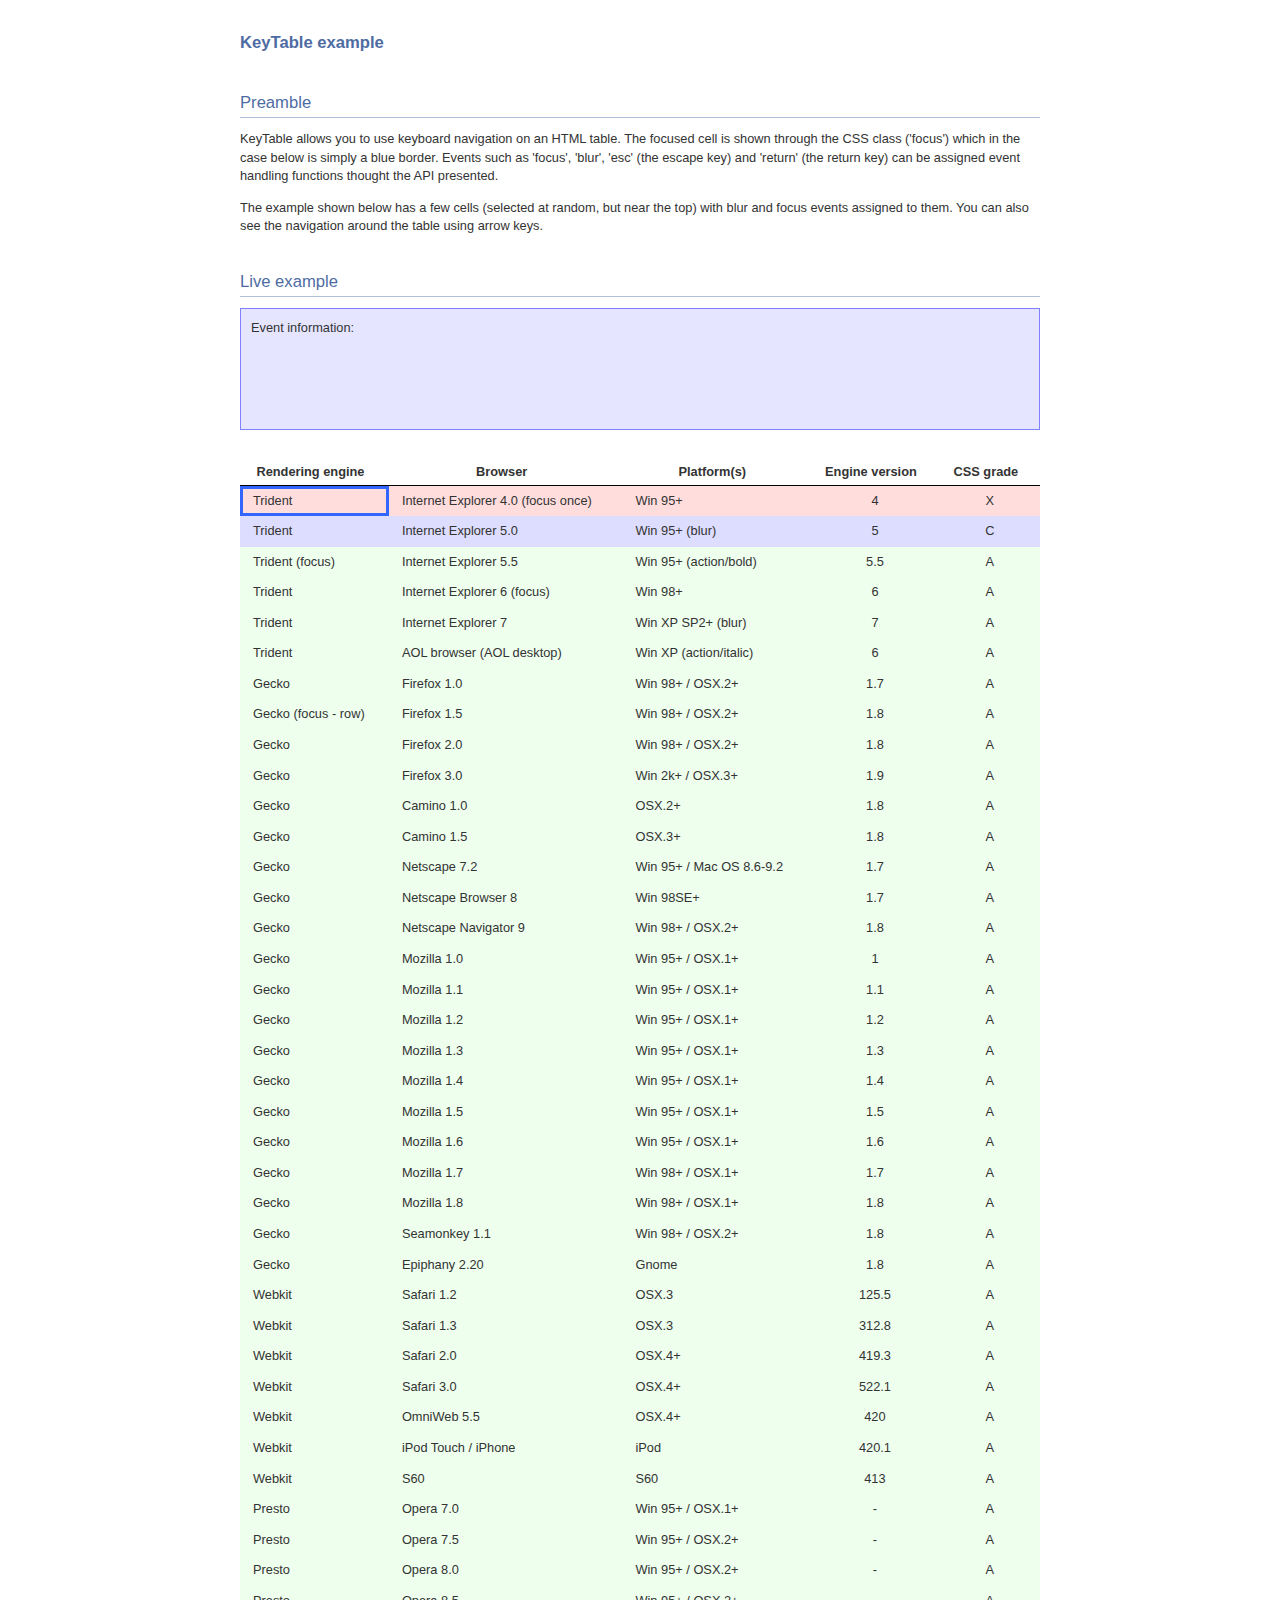
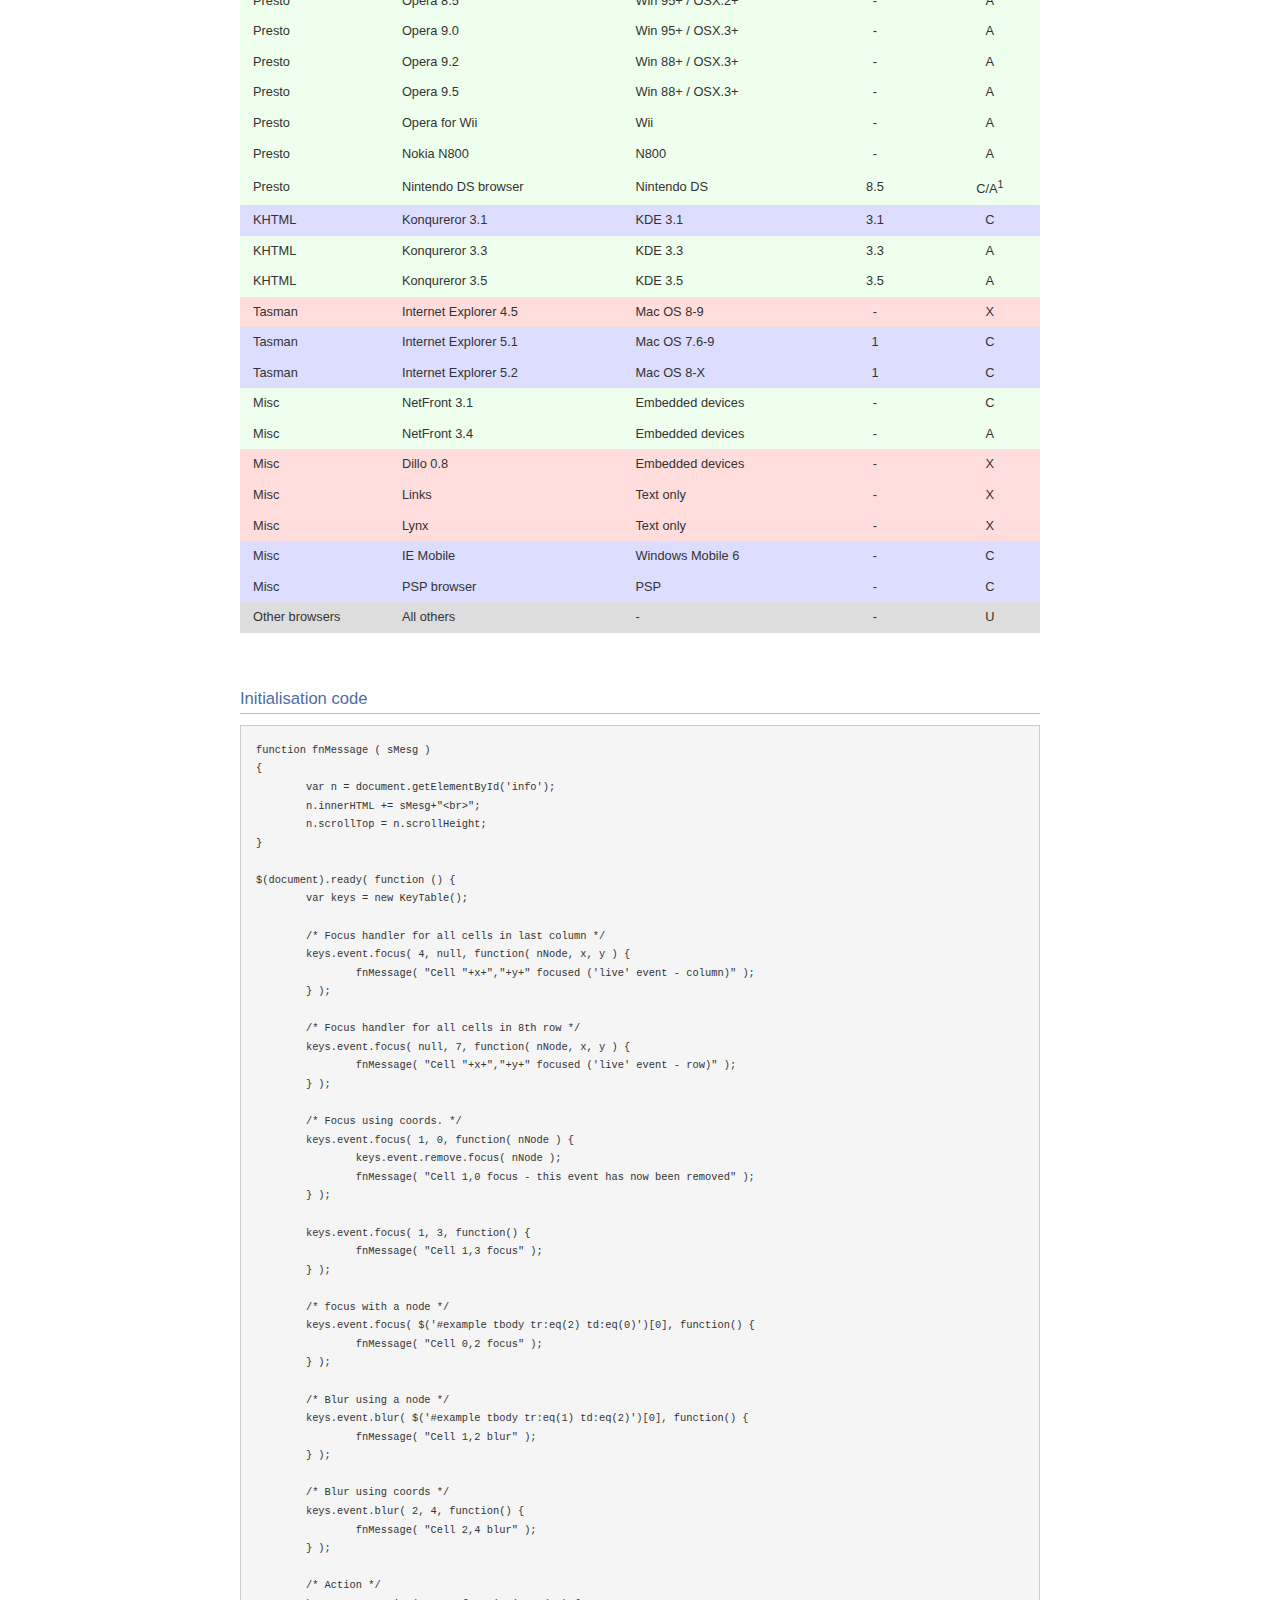
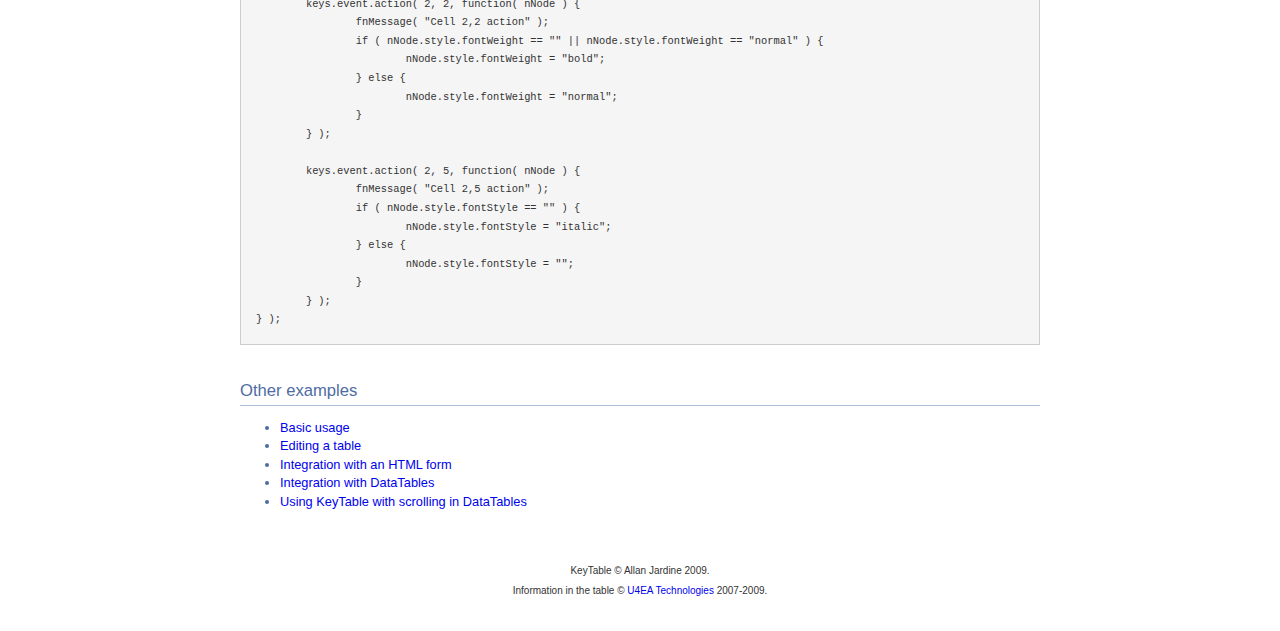
<file: JQuery/DataTables-1.9.4/extras/KeyTable/index.html>
<!DOCTYPE HTML PUBLIC "-//W3C//DTD HTML 4.01//EN" "http://www.w3.org/TR/html4/strict.dtd">
<html>
	<head>
		<meta http-equiv="content-type" content="text/html; charset=utf-8">
		<link rel="shortcut icon" type="image/ico" href="http://www.sprymedia.co.uk/media/images/favicon.ico">
		
		<title>KeyTables example</title>
		<style type="text/css" title="currentStyle">
			@import "../../media/css/demo_page.css";
			@import "../../media/css/demo_table.css";
		</style>
		<script type="text/javascript" charset="utf-8" src="../../media/js/jquery.js"></script>
		<script type="text/javascript" charset="utf-8" src="js/KeyTable.js"></script>
		<script type="text/javascript" charset="utf-8">
			function fnMessage ( sMesg )
			{
				var n = document.getElementById('info');
				n.innerHTML += sMesg+"<br>";
				n.scrollTop = n.scrollHeight;
			}
			
			$(document).ready( function () {
				var keys = new KeyTable();
				
				/* Focus handler for all cells in last column */
				keys.event.focus( 4, null, function( nNode, x, y ) {
					fnMessage( "Cell "+x+","+y+" focused ('live' event - column)" );
				} );
				
				/* Focus handler for all cells in 8th row */
				keys.event.focus( null, 7, function( nNode, x, y ) {
					fnMessage( "Cell "+x+","+y+" focused ('live' event - row)" );
				} );
				
				/* Focus using coords. */
				keys.event.focus( 1, 0, function( nNode ) {
					keys.event.remove.focus( nNode );
					fnMessage( "Cell 1,0 focus - this event has now been removed" );
				} );
				
				keys.event.focus( 1, 3, function() {
					fnMessage( "Cell 1,3 focus" );
				} );
				
				/* focus with a node */
				keys.event.focus( $('#example tbody tr:eq(2) td:eq(0)')[0], function() {
					fnMessage( "Cell 0,2 focus" );
				} );
				
				/* Blur using a node */
				keys.event.blur( $('#example tbody tr:eq(1) td:eq(2)')[0], function() {
					fnMessage( "Cell 1,2 blur" );
				} );
				
				/* Blur using coords */
				keys.event.blur( 2, 4, function() {
					fnMessage( "Cell 2,4 blur" );
				} );
				
				/* Action */
				keys.event.action( 2, 2, function( nNode ) {
					fnMessage( "Cell 2,2 action" );
					if ( nNode.style.fontWeight == "" || nNode.style.fontWeight == "normal" ) {
						nNode.style.fontWeight = "bold";
					} else {
						nNode.style.fontWeight = "normal";
					}
				} );
				
				keys.event.action( 2, 5, function( nNode ) {
					fnMessage( "Cell 2,5 action" );
					if ( nNode.style.fontStyle == "" ) {
						nNode.style.fontStyle = "italic";
					} else {
						nNode.style.fontStyle = "";
					}
				} );
			} );
		</script>
	</head>
	<body id="dt_example">
		<div id="container">
			<div class="full_width big">
				KeyTable example
			</div>
			
			<h1>Preamble</h1>
			<p>KeyTable allows you to use keyboard navigation on an HTML table. The focused cell is shown through the CSS class ('focus') which in the case below is simply a blue border. Events such as 'focus', 'blur', 'esc' (the escape key) and 'return' (the return key) can be assigned event handling functions thought the API presented.</p>
			<p>The example shown below has a few cells (selected at random, but near the top) with blur and focus events assigned to them. You can also see the navigation around the table using arrow keys.</p>
			
			<h1>Live example</h1>
			<div id="info" class="box">
				Event information:<br>
			</div>
			<div id="demo">
<table cellpadding="0" cellspacing="0" border="0" class="display KeyTable" id="example">
	<thead>
		<tr>
			<th>Rendering engine</th>
			<th>Browser</th>
			<th>Platform(s)</th>
			<th>Engine version</th>
			<th>CSS grade</th>
		</tr>
	</thead>
	<tbody>
		<tr class="gradeX">
			<td>Trident</td>
			<td>Internet Explorer 4.0 (focus once)</td>
			<td>Win 95+</td>
			<td class="center">4</td>
			<td class="center">X</td>
		</tr>
		<tr class="gradeC">
			<td>Trident</td>
			<td>Internet Explorer 5.0</td>
			<td>Win 95+ (blur)</td>
			<td class="center">5</td>
			<td class="center">C</td>
		</tr>
		<tr class="gradeA">
			<td>Trident (focus)</td>
			<td>Internet Explorer 5.5</td>
			<td>Win 95+ (action/bold)</td>
			<td class="center">5.5</td>
			<td class="center">A</td>
		</tr>
		<tr class="gradeA">
			<td>Trident</td>
			<td>Internet Explorer 6 (focus)</td>
			<td>Win 98+</td>
			<td class="center">6</td>
			<td class="center">A</td>
		</tr>
		<tr class="gradeA">
			<td>Trident</td>
			<td>Internet Explorer 7</td>
			<td>Win XP SP2+ (blur)</td>
			<td class="center">7</td>
			<td class="center">A</td>
		</tr>
		<tr class="gradeA">
			<td>Trident</td>
			<td>AOL browser (AOL desktop)</td>
			<td>Win XP (action/italic)</td>
			<td class="center">6</td>
			<td class="center">A</td>
		</tr>
		<tr class="gradeA">
			<td>Gecko</td>
			<td>Firefox 1.0</td>
			<td>Win 98+ / OSX.2+</td>
			<td class="center">1.7</td>
			<td class="center">A</td>
		</tr>
		<tr class="gradeA">
			<td>Gecko (focus - row)</td>
			<td>Firefox 1.5</td>
			<td>Win 98+ / OSX.2+</td>
			<td class="center">1.8</td>
			<td class="center">A</td>
		</tr>
		<tr class="gradeA">
			<td>Gecko</td>
			<td>Firefox 2.0</td>
			<td>Win 98+ / OSX.2+</td>
			<td class="center">1.8</td>
			<td class="center">A</td>
		</tr>
		<tr class="gradeA">
			<td>Gecko</td>
			<td>Firefox 3.0</td>
			<td>Win 2k+ / OSX.3+</td>
			<td class="center">1.9</td>
			<td class="center">A</td>
		</tr>
		<tr class="gradeA">
			<td>Gecko</td>
			<td>Camino 1.0</td>
			<td>OSX.2+</td>
			<td class="center">1.8</td>
			<td class="center">A</td>
		</tr>
		<tr class="gradeA">
			<td>Gecko</td>
			<td>Camino 1.5</td>
			<td>OSX.3+</td>
			<td class="center">1.8</td>
			<td class="center">A</td>
		</tr>
		<tr class="gradeA">
			<td>Gecko</td>
			<td>Netscape 7.2</td>
			<td>Win 95+ / Mac OS 8.6-9.2</td>
			<td class="center">1.7</td>
			<td class="center">A</td>
		</tr>
		<tr class="gradeA">
			<td>Gecko</td>
			<td>Netscape Browser 8</td>
			<td>Win 98SE+</td>
			<td class="center">1.7</td>
			<td class="center">A</td>
		</tr>
		<tr class="gradeA">
			<td>Gecko</td>
			<td>Netscape Navigator 9</td>
			<td>Win 98+ / OSX.2+</td>
			<td class="center">1.8</td>
			<td class="center">A</td>
		</tr>
		<tr class="gradeA">
			<td>Gecko</td>
			<td>Mozilla 1.0</td>
			<td>Win 95+ / OSX.1+</td>
			<td class="center">1</td>
			<td class="center">A</td>
		</tr>
		<tr class="gradeA">
			<td>Gecko</td>
			<td>Mozilla 1.1</td>
			<td>Win 95+ / OSX.1+</td>
			<td class="center">1.1</td>
			<td class="center">A</td>
		</tr>
		<tr class="gradeA">
			<td>Gecko</td>
			<td>Mozilla 1.2</td>
			<td>Win 95+ / OSX.1+</td>
			<td class="center">1.2</td>
			<td class="center">A</td>
		</tr>
		<tr class="gradeA">
			<td>Gecko</td>
			<td>Mozilla 1.3</td>
			<td>Win 95+ / OSX.1+</td>
			<td class="center">1.3</td>
			<td class="center">A</td>
		</tr>
		<tr class="gradeA">
			<td>Gecko</td>
			<td>Mozilla 1.4</td>
			<td>Win 95+ / OSX.1+</td>
			<td class="center">1.4</td>
			<td class="center">A</td>
		</tr>
		<tr class="gradeA">
			<td>Gecko</td>
			<td>Mozilla 1.5</td>
			<td>Win 95+ / OSX.1+</td>
			<td class="center">1.5</td>
			<td class="center">A</td>
		</tr>
		<tr class="gradeA">
			<td>Gecko</td>
			<td>Mozilla 1.6</td>
			<td>Win 95+ / OSX.1+</td>
			<td class="center">1.6</td>
			<td class="center">A</td>
		</tr>
		<tr class="gradeA">
			<td>Gecko</td>
			<td>Mozilla 1.7</td>
			<td>Win 98+ / OSX.1+</td>
			<td class="center">1.7</td>
			<td class="center">A</td>
		</tr>
		<tr class="gradeA">
			<td>Gecko</td>
			<td>Mozilla 1.8</td>
			<td>Win 98+ / OSX.1+</td>
			<td class="center">1.8</td>
			<td class="center">A</td>
		</tr>
		<tr class="gradeA">
			<td>Gecko</td>
			<td>Seamonkey 1.1</td>
			<td>Win 98+ / OSX.2+</td>
			<td class="center">1.8</td>
			<td class="center">A</td>
		</tr>
		<tr class="gradeA">
			<td>Gecko</td>
			<td>Epiphany 2.20</td>
			<td>Gnome</td>
			<td class="center">1.8</td>
			<td class="center">A</td>
		</tr>
		<tr class="gradeA">
			<td>Webkit</td>
			<td>Safari 1.2</td>
			<td>OSX.3</td>
			<td class="center">125.5</td>
			<td class="center">A</td>
		</tr>
		<tr class="gradeA">
			<td>Webkit</td>
			<td>Safari 1.3</td>
			<td>OSX.3</td>
			<td class="center">312.8</td>
			<td class="center">A</td>
		</tr>
		<tr class="gradeA">
			<td>Webkit</td>
			<td>Safari 2.0</td>
			<td>OSX.4+</td>
			<td class="center">419.3</td>
			<td class="center">A</td>
		</tr>
		<tr class="gradeA">
			<td>Webkit</td>
			<td>Safari 3.0</td>
			<td>OSX.4+</td>
			<td class="center">522.1</td>
			<td class="center">A</td>
		</tr>
		<tr class="gradeA">
			<td>Webkit</td>
			<td>OmniWeb 5.5</td>
			<td>OSX.4+</td>
			<td class="center">420</td>
			<td class="center">A</td>
		</tr>
		<tr class="gradeA">
			<td>Webkit</td>
			<td>iPod Touch / iPhone</td>
			<td>iPod</td>
			<td class="center">420.1</td>
			<td class="center">A</td>
		</tr>
		<tr class="gradeA">
			<td>Webkit</td>
			<td>S60</td>
			<td>S60</td>
			<td class="center">413</td>
			<td class="center">A</td>
		</tr>
		<tr class="gradeA">
			<td>Presto</td>
			<td>Opera 7.0</td>
			<td>Win 95+ / OSX.1+</td>
			<td class="center">-</td>
			<td class="center">A</td>
		</tr>
		<tr class="gradeA">
			<td>Presto</td>
			<td>Opera 7.5</td>
			<td>Win 95+ / OSX.2+</td>
			<td class="center">-</td>
			<td class="center">A</td>
		</tr>
		<tr class="gradeA">
			<td>Presto</td>
			<td>Opera 8.0</td>
			<td>Win 95+ / OSX.2+</td>
			<td class="center">-</td>
			<td class="center">A</td>
		</tr>
		<tr class="gradeA">
			<td>Presto</td>
			<td>Opera 8.5</td>
			<td>Win 95+ / OSX.2+</td>
			<td class="center">-</td>
			<td class="center">A</td>
		</tr>
		<tr class="gradeA">
			<td>Presto</td>
			<td>Opera 9.0</td>
			<td>Win 95+ / OSX.3+</td>
			<td class="center">-</td>
			<td class="center">A</td>
		</tr>
		<tr class="gradeA">
			<td>Presto</td>
			<td>Opera 9.2</td>
			<td>Win 88+ / OSX.3+</td>
			<td class="center">-</td>
			<td class="center">A</td>
		</tr>
		<tr class="gradeA">
			<td>Presto</td>
			<td>Opera 9.5</td>
			<td>Win 88+ / OSX.3+</td>
			<td class="center">-</td>
			<td class="center">A</td>
		</tr>
		<tr class="gradeA">
			<td>Presto</td>
			<td>Opera for Wii</td>
			<td>Wii</td>
			<td class="center">-</td>
			<td class="center">A</td>
		</tr>
		<tr class="gradeA">
			<td>Presto</td>
			<td>Nokia N800</td>
			<td>N800</td>
			<td class="center">-</td>
			<td class="center">A</td>
		</tr>
		<tr class="gradeA">
			<td>Presto</td>
			<td>Nintendo DS browser</td>
			<td>Nintendo DS</td>
			<td class="center">8.5</td>
			<td class="center">C/A<sup>1</sup></td>
		</tr>
		<tr class="gradeC">
			<td>KHTML</td>
			<td>Konqureror 3.1</td>
			<td>KDE 3.1</td>
			<td class="center">3.1</td>
			<td class="center">C</td>
		</tr>
		<tr class="gradeA">
			<td>KHTML</td>
			<td>Konqureror 3.3</td>
			<td>KDE 3.3</td>
			<td class="center">3.3</td>
			<td class="center">A</td>
		</tr>
		<tr class="gradeA">
			<td>KHTML</td>
			<td>Konqureror 3.5</td>
			<td>KDE 3.5</td>
			<td class="center">3.5</td>
			<td class="center">A</td>
		</tr>
		<tr class="gradeX">
			<td>Tasman</td>
			<td>Internet Explorer 4.5</td>
			<td>Mac OS 8-9</td>
			<td class="center">-</td>
			<td class="center">X</td>
		</tr>
		<tr class="gradeC">
			<td>Tasman</td>
			<td>Internet Explorer 5.1</td>
			<td>Mac OS 7.6-9</td>
			<td class="center">1</td>
			<td class="center">C</td>
		</tr>
		<tr class="gradeC">
			<td>Tasman</td>
			<td>Internet Explorer 5.2</td>
			<td>Mac OS 8-X</td>
			<td class="center">1</td>
			<td class="center">C</td>
		</tr>
		<tr class="gradeA">
			<td>Misc</td>
			<td>NetFront 3.1</td>
			<td>Embedded devices</td>
			<td class="center">-</td>
			<td class="center">C</td>
		</tr>
		<tr class="gradeA">
			<td>Misc</td>
			<td>NetFront 3.4</td>
			<td>Embedded devices</td>
			<td class="center">-</td>
			<td class="center">A</td>
		</tr>
		<tr class="gradeX">
			<td>Misc</td>
			<td>Dillo 0.8</td>
			<td>Embedded devices</td>
			<td class="center">-</td>
			<td class="center">X</td>
		</tr>
		<tr class="gradeX">
			<td>Misc</td>
			<td>Links</td>
			<td>Text only</td>
			<td class="center">-</td>
			<td class="center">X</td>
		</tr>
		<tr class="gradeX">
			<td>Misc</td>
			<td>Lynx</td>
			<td>Text only</td>
			<td class="center">-</td>
			<td class="center">X</td>
		</tr>
		<tr class="gradeC">
			<td>Misc</td>
			<td>IE Mobile</td>
			<td>Windows Mobile 6</td>
			<td class="center">-</td>
			<td class="center">C</td>
		</tr>
		<tr class="gradeC">
			<td>Misc</td>
			<td>PSP browser</td>
			<td>PSP</td>
			<td class="center">-</td>
			<td class="center">C</td>
		</tr>
		<tr class="gradeU">
			<td>Other browsers</td>
			<td>All others</td>
			<td>-</td>
			<td class="center">-</td>
			<td class="center">U</td>
		</tr>
	</tbody>
</table>
			</div>
			<div class="spacer"></div>
			
			
			<h1>Initialisation code</h1>
			<pre>function fnMessage ( sMesg )
{
	var n = document.getElementById('info');
	n.innerHTML += sMesg+"&lt;br&gt;";
	n.scrollTop = n.scrollHeight;
}

$(document).ready( function () {
	var keys = new KeyTable();
	
	/* Focus handler for all cells in last column */
	keys.event.focus( 4, null, function( nNode, x, y ) {
		fnMessage( "Cell "+x+","+y+" focused ('live' event - column)" );
	} );
	
	/* Focus handler for all cells in 8th row */
	keys.event.focus( null, 7, function( nNode, x, y ) {
		fnMessage( "Cell "+x+","+y+" focused ('live' event - row)" );
	} );
	
	/* Focus using coords. */
	keys.event.focus( 1, 0, function( nNode ) {
		keys.event.remove.focus( nNode );
		fnMessage( "Cell 1,0 focus - this event has now been removed" );
	} );
	
	keys.event.focus( 1, 3, function() {
		fnMessage( "Cell 1,3 focus" );
	} );
	
	/* focus with a node */
	keys.event.focus( $('#example tbody tr:eq(2) td:eq(0)')[0], function() {
		fnMessage( "Cell 0,2 focus" );
	} );
	
	/* Blur using a node */
	keys.event.blur( $('#example tbody tr:eq(1) td:eq(2)')[0], function() {
		fnMessage( "Cell 1,2 blur" );
	} );
	
	/* Blur using coords */
	keys.event.blur( 2, 4, function() {
		fnMessage( "Cell 2,4 blur" );
	} );
	
	/* Action */
	keys.event.action( 2, 2, function( nNode ) {
		fnMessage( "Cell 2,2 action" );
		if ( nNode.style.fontWeight == "" || nNode.style.fontWeight == "normal" ) {
			nNode.style.fontWeight = "bold";
		} else {
			nNode.style.fontWeight = "normal";
		}
	} );
	
	keys.event.action( 2, 5, function( nNode ) {
		fnMessage( "Cell 2,5 action" );
		if ( nNode.style.fontStyle == "" ) {
			nNode.style.fontStyle = "italic";
		} else {
			nNode.style.fontStyle = "";
		}
	} );
} );</pre>
			
			
			<h1>Other examples</h1>
			<ul>
				<li><a href="index.html">Basic usage</a></li>
				<li><a href="editing.html">Editing a table</a></li>
				<li><a href="form.html">Integration with an HTML form</a></li>
				<li><a href="datatable.html">Integration with DataTables</a></li>
				<li><a href="datatable_scrolling.html">Using KeyTable with scrolling in DataTables</a></li>
			</ul>
			
			<div id="footer" style="text-align:center;">
				<span style="font-size:10px;">
					KeyTable &copy; Allan Jardine 2009.<br>
					Information in the table &copy; <a href="http://www.u4eatech.com">U4EA Technologies</a> 2007-2009.</span>
			</div>
		</div>
	</body>
</html>
</file>
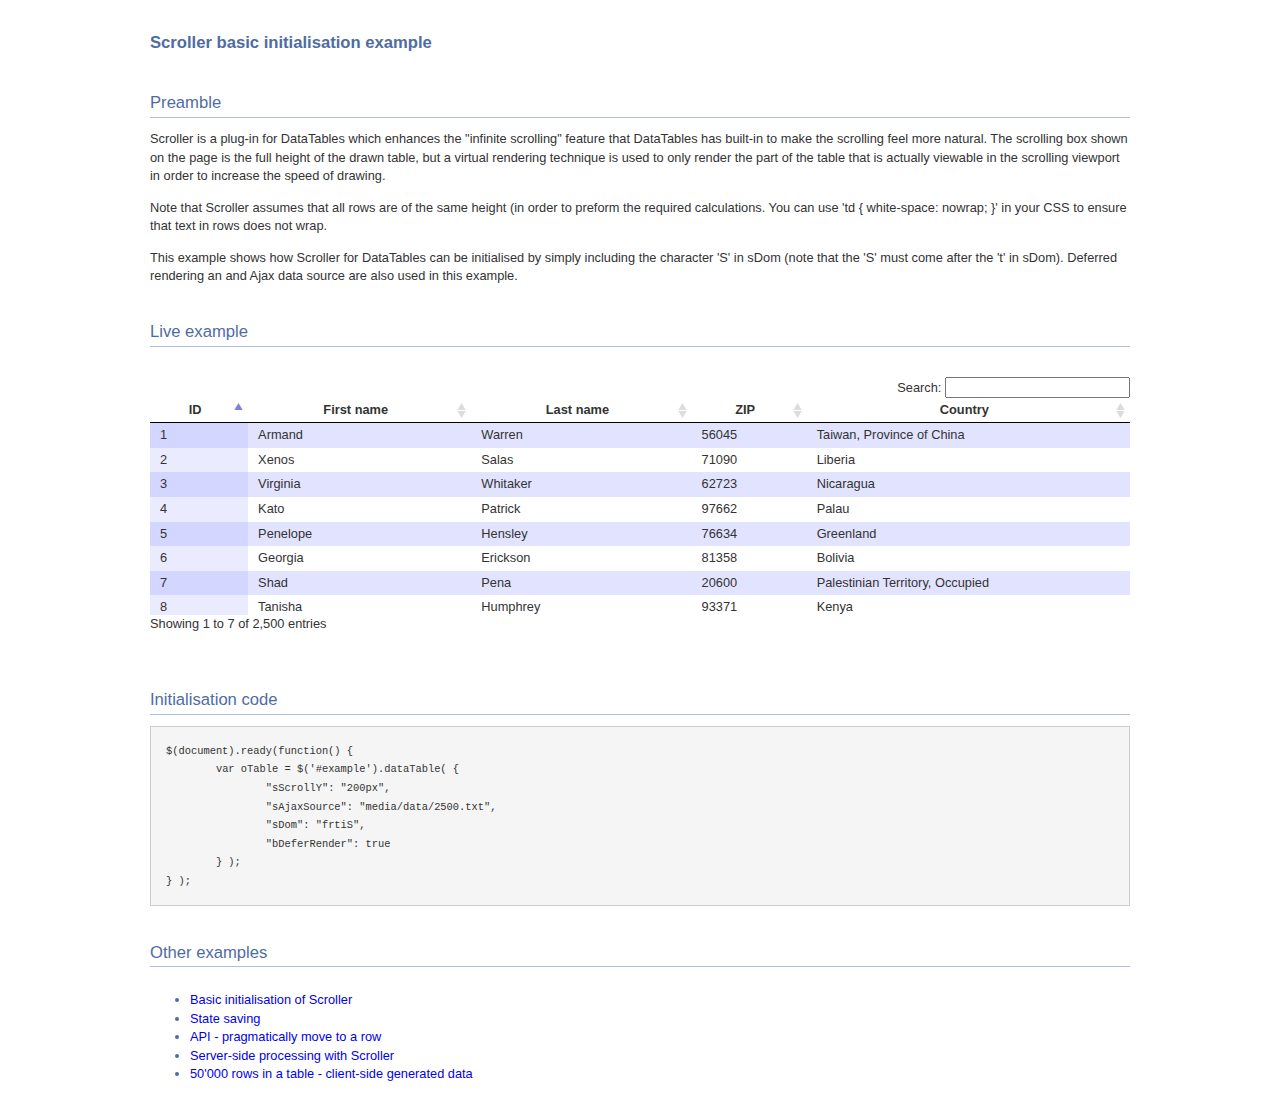
<file: JQuery/DataTables-1.9.4/extras/Scroller/index.html>
<!DOCTYPE HTML PUBLIC "-//W3C//DTD HTML 4.01//EN" "http://www.w3.org/TR/html4/strict.dtd">
<html>
	<head>
		<meta http-equiv="content-type" content="text/html; charset=utf-8" />
		<link rel="shortcut icon" type="image/ico" href="http://www.datatables.net/favicon.ico" />
		
		<title>DataTables example</title>
		<style type="text/css">
			@import "../../media/css/demo_page.css";
			@import "../../media/css/demo_table.css";
			@import "media/css/dataTables.scroller.css";
		</style>
		<script type="text/javascript" language="javascript" src="../../media/js/jquery.js"></script>
		<script type="text/javascript" language="javascript" src="../../media/js/jquery.dataTables.js"></script>
		<script type="text/javascript" language="javascript" src="media/js/dataTables.scroller.js"></script>
		<script type="text/javascript" charset="utf-8">
			$(document).ready(function() {
				var oTable = $('#example').dataTable( {
					"sScrollY": "192px",
					"sAjaxSource": "media/data/2500.txt",
					"sDom": "frtiS",
					"bDeferRender": true
				} );
			} );
		</script>
	</head>
	<body id="dt_example">
		<div id="container" style="width:980px">
			<div class="full_width big">
				Scroller basic initialisation example
			</div>
			
			<h1>Preamble</h1>
			<p>Scroller is a plug-in for DataTables which enhances the "infinite scrolling" feature that DataTables has built-in to make the scrolling feel more natural. The scrolling box shown on the page is the full height of the drawn table, but a virtual rendering technique is used to only render the part of the table that is actually viewable in the scrolling viewport in order to increase the speed of drawing.</p>
			<p>Note that Scroller assumes that all rows are of the same height (in order to preform the required calculations. You can use 'td { white-space: nowrap; }' in your CSS to ensure that text in rows does not wrap.</p>
			<p>This example shows how Scroller for DataTables can be initialised by simply including the character 'S' in sDom (note that the 'S' must come after the 't' in sDom). Deferred rendering an and Ajax data source are also used in this example.</p>
			
			<h1>Live example</h1>
			<div id="demo">
<table cellpadding="0" cellspacing="0" border="0" class="display" id="example">
	<thead>
		<tr>
			<th>ID</th>
			<th>First name</th>
			<th>Last name</th>
			<th>ZIP</th>
			<th width="33%">Country</th>
		</tr>
	</thead>
</table>
			</div>
			<div class="spacer"></div>
			
			
			<h1>Initialisation code</h1>
			<pre>$(document).ready(function() {
	var oTable = $('#example').dataTable( {
		"sScrollY": "200px",
		"sAjaxSource": "media/data/2500.txt",
		"sDom": "frtiS",
		"bDeferRender": true
	} );
} );</pre>
			
			
			<h1>Other examples</h1>
			<div class="demo_links">
				<ul>
					<li><a href="index.html">Basic initialisation of Scroller</a></li>
					<li><a href="state_saving.html">State saving</a></li>
					<li><a href="api_scrolling.html">API - pragmatically move to a row</a></li>
					<li><a href="server-side_processing.html">Server-side processing with Scroller</a></li>
					<li><a href="large_js_source.html">50'000 rows in a table - client-side generated data</a></li>
				</ul>
			</div>
			
		</div>
	</body>
</html>
</file>
